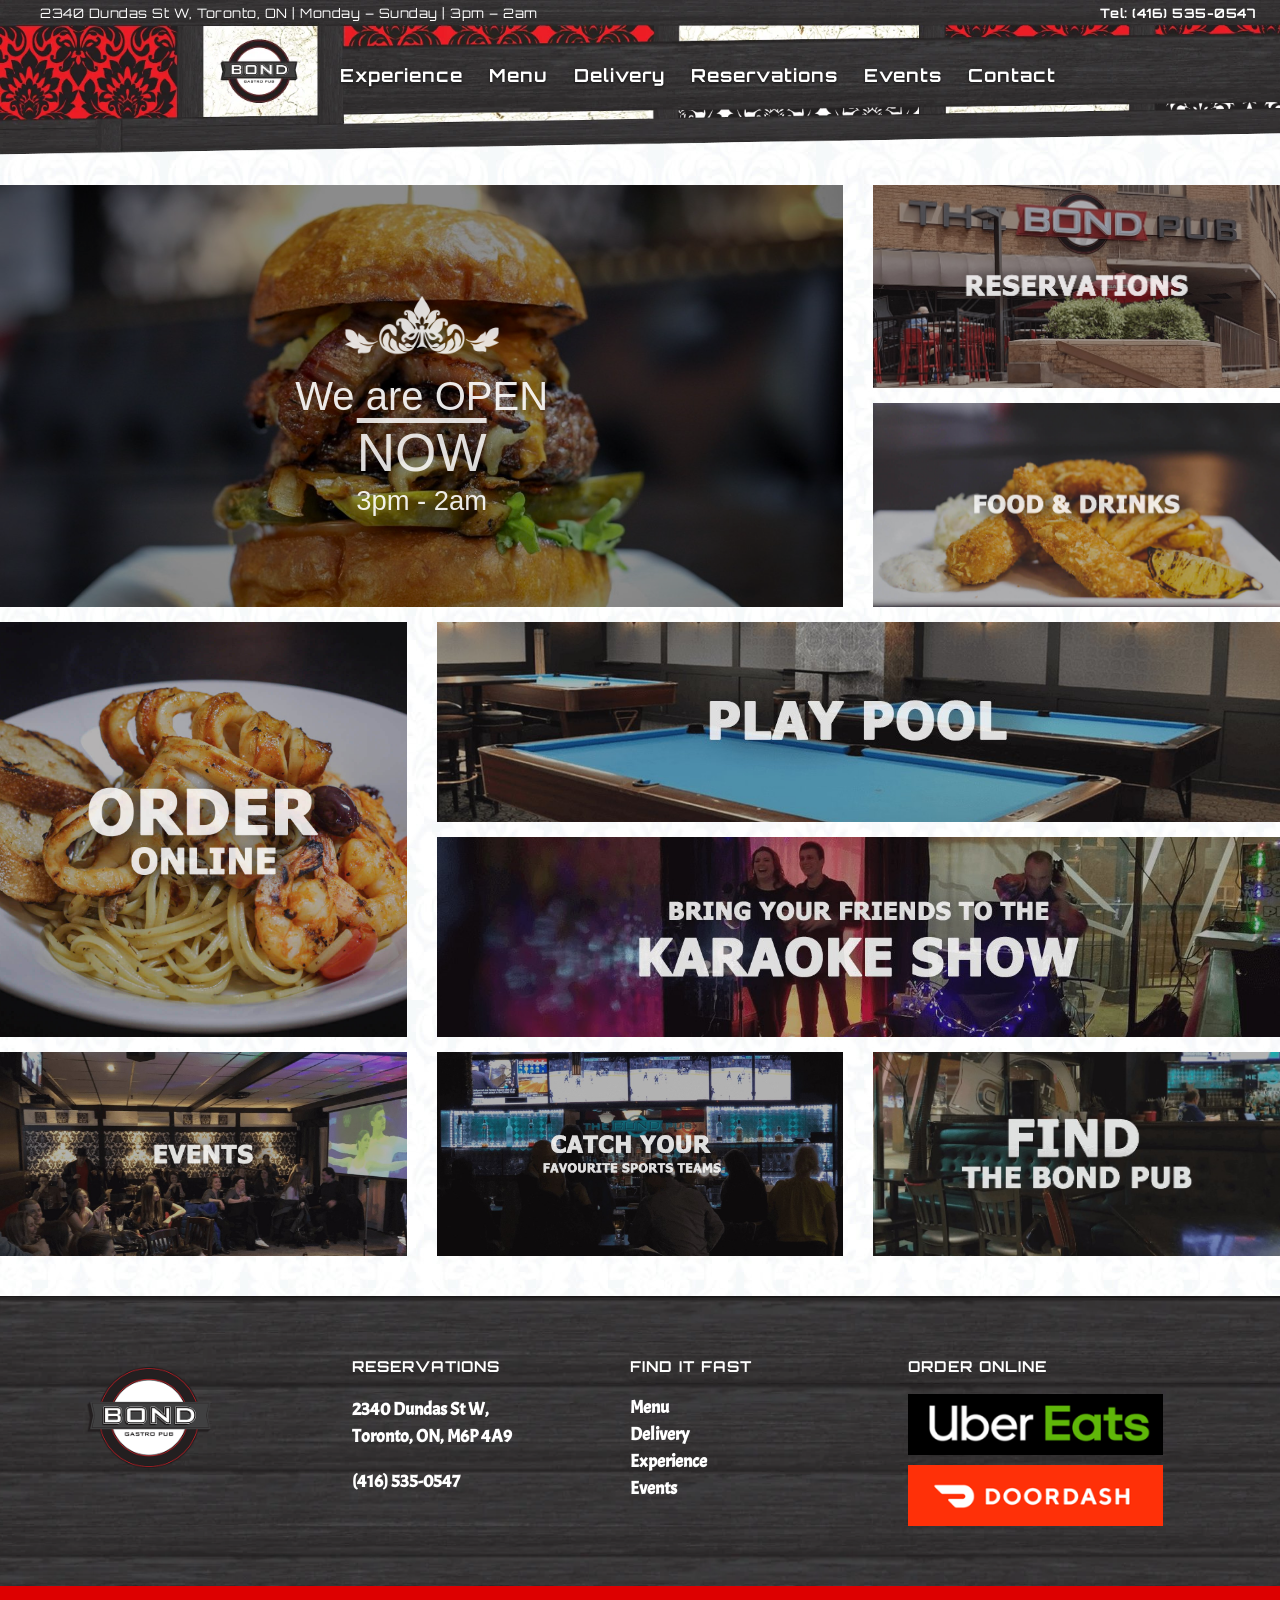
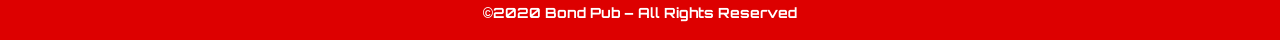
<file: index.html>
<!doctype html>
<html lang="en-US">
<head>
<meta charset="utf-8">
<meta name="viewport" content="width=device-width, initial-scale=1">
<title>Home - The BOND Pub</title>
<meta name="description" content="The BOND Pub — karaoke, pub and American restaurant at 2340 Dundas St W, Toronto. Steaks, pastas, burgers, wings, fish &amp; chips, cocktails and beer. Open Monday–Sunday, 3pm–2am.">
<link rel="icon" href="favicon.ico" sizes="any">
<link rel="icon" href="favicon.png" type="image/png">
<link rel="apple-touch-icon" href="apple-touch-icon.png">
<link rel="preconnect" href="https://fonts.googleapis.com">
<link rel="preconnect" href="https://fonts.gstatic.com" crossorigin>
<link rel="stylesheet" href="https://fonts.googleapis.com/css2?family=Acme&family=Orbitron:wght@400;700&family=Raleway:wght@400;600;700;900&family=Viga&display=swap">
<link rel="stylesheet" href="assets/site.css">
</head>
<body>
<header class="site-header">
  <div class="header-top">
    <span class="addr">2340 Dundas St W, Toronto, ON | Monday – Sunday | 3pm – 2am</span>
    <a href="tel:+14165350547"><strong>Tel: (416) 535-0547</strong></a>
  </div>
  <a class="logo" href="./"><span class="sr-only">The BOND Pub — home</span></a>
  <input type="checkbox" id="nav-toggle" class="nav-toggle" aria-label="Open menu">
  <label for="nav-toggle" class="nav-burger" aria-hidden="true"><span></span></label>
  <nav class="main-nav" aria-label="Main"><ul><li class="has-sub"><a href="experience/">Experience</a><ul class="sub"><li><a href="experience/karaoke/">Karaoke<img src="assets/img/nav-karaoke.jpg" alt="" loading="lazy" width="190" height="143"></a></li><li><a href="experience/pool/">Pool<img src="assets/img/nav-pool.jpg" alt="" loading="lazy" width="190" height="143"></a></li><li><a href="experience/sports/">Sports<img src="assets/img/nav-sports.jpg" alt="" loading="lazy" width="190" height="143"></a></li></ul></li><li><a href="menu/">Menu</a></li><li><a href="delivery/">Delivery</a></li><li><a href="reservations/">Reservations</a></li><li><a href="events/">Events</a></li><li><a href="contact/">Contact</a></li></ul></nav>
</header>
<main class="content">
<h1 class="sr-only">The BOND Pub — Karaoke · Pub · American Restaurant</h1>
<div class="home-grid">
  <div class="g-hero"><div class="hero" aria-label="Featured">
  <div class="slide">
    <img class="bg" src="assets/img/hero-burger.jpg" alt="Applewood burger" width="1536" height="1024">
    <div class="shade"></div><a class="cover" href="menu/" aria-label="See our menu"></a>
    <div class="layers">
      <img class="orn" src="assets/img/ornament-white.png" alt="" width="194" height="94">
      <p class="s-open">We are OPEN</p><p class="s-now">NOW</p><p class="s-hours">3pm - 2am</p>
    </div>
  </div>
  <div class="slide">
    <img class="bg" src="assets/img/hero-pasta.jpg" alt="Seafood pasta" width="1536" height="1024" loading="lazy">
    <div class="shade"></div><a class="cover" href="delivery/" aria-label="Delivery options"></a>
    <div class="layers">
      <img class="orn" src="assets/img/ornament-white.png" alt="" width="194" height="94">
      <p class="s-order">Order ONLINE</p>
      <div class="s-logos"><a href="https://www.ubereats.com/ca/toronto/food-delivery/the-bond-pub/iFYlKW8XT8y7KwB6lWfdxA"><img src="assets/img/ubereats.png" alt="Uber Eats" width="300" height="72"></a>
      <a href="https://www.doordash.com/store/the-bond-pub-toronto-823458/en-US"><img src="assets/img/doordash.png" alt="DoorDash" width="300" height="72"></a></div>
      <p class="s-or">OR</p>
    </div>
  </div>
  <div class="slide">
    <img class="bg" src="assets/img/hero-chicken.jpg" alt="Fried chicken with mashed potatoes" width="1536" height="1024" loading="lazy">
    <div class="shade"></div><a class="cover" href="reservations/" aria-label="Reservations"></a>
    <div class="layers">
      <img class="orn" src="assets/img/ornament-white.png" alt="" width="194" height="94">
      <p class="s-delicious">Delicious</p><p class="s-american">AMERICAN</p>
      <p class="s-lunch"><span>Lunch</span><svg viewBox="0 0 24 24" aria-hidden="true"><path d="M2 21h4V9H2v12zm20-11a2 2 0 0 0-2-2h-6.3l.95-4.57.03-.32a1.5 1.5 0 0 0-.44-1.06L13.17 1 6.59 7.59A2 2 0 0 0 6 9v10a2 2 0 0 0 2 2h9a2 2 0 0 0 1.84-1.22l3.02-7.05A2 2 0 0 0 22 12v-2z"/></svg><span>Dinner!</span></p>
      <a class="s-btn" href="reservations/">RESERVATIONS</a>
    </div>
  </div>
</div></div>
  <a class="tile" href="reservations/"><img src="assets/img/tile-reservations.jpg" alt="Reservations" width="1654" height="980"></a>
  <a class="tile" href="menu/"><img src="assets/img/tile-food-drinks.jpg" alt="Food &amp; Drinks" width="1814" height="1022"></a>
  <a class="g-sq" href="delivery/"><img src="assets/img/tile-order-online.jpg" alt="Order online" width="1920" height="1280" loading="lazy"></a>
  <a class="g-wide wide" href="experience/pool/"><img src="assets/img/tile-pool.jpg" alt="Play pool" width="1280" height="700" loading="lazy"></a>
  <a class="g-wide wide" href="experience/karaoke/"><img src="assets/img/tile-karaoke.jpg" alt="Bring your friends to the Karaoke Show" width="1280" height="640" loading="lazy"></a>
  <a class="tile" href="events/"><img src="assets/img/tile-events.jpg" alt="Events" width="1280" height="700" loading="lazy"></a>
  <a class="tile" href="experience/sports/"><img src="assets/img/tile-sports.jpg" alt="Catch your favourite sports teams" width="1418" height="955" loading="lazy"></a>
  <a class="tile" href="contact/"><img src="assets/img/tile-find-us.jpg" alt="Find the BOND Pub" width="869" height="775" loading="lazy"></a>
</div>
</main>
<footer class="site-footer">
  <div class="footer-cols">
    <div class="footer-logo"><a href="contact/"><img src="assets/img/logo.png" alt="The BOND Pub" width="150" height="124" loading="lazy"></a></div>
    <div>
      <h5>Reservations</h5>
      <p><a href="https://goo.gl/maps/HeF93vJWnjcReLVdA">2340 Dundas St W,<br>Toronto, ON, M6P 4A9</a></p>
      <p><a href="tel:+14165350547">(416) 535-0547</a></p>
    </div>
    <div>
      <h5>Find it Fast</h5>
      <ul><li><a href="menu/">Menu</a></li><li><a href="delivery/">Delivery</a></li>
      <li><a href="experience/">Experience</a></li><li><a href="events/">Events</a></li></ul>
    </div>
    <div class="order-logos">
      <h5>Order Online</h5>
      <a href="https://www.ubereats.com/ca/toronto/food-delivery/the-bond-pub/iFYlKW8XT8y7KwB6lWfdxA"><img src="assets/img/ubereats.png" alt="Order on Uber Eats" width="255" height="61" loading="lazy"></a>
      <a href="https://www.doordash.com/store/the-bond-pub-toronto-823458/en-US"><img src="assets/img/doordash.png" alt="Order on DoorDash" width="255" height="61" loading="lazy"></a>
    </div>
  </div>
  <div class="footer-bottom">©2020 Bond Pub – All Rights Reserved</div>
</footer>
</body>
</html>
</file>
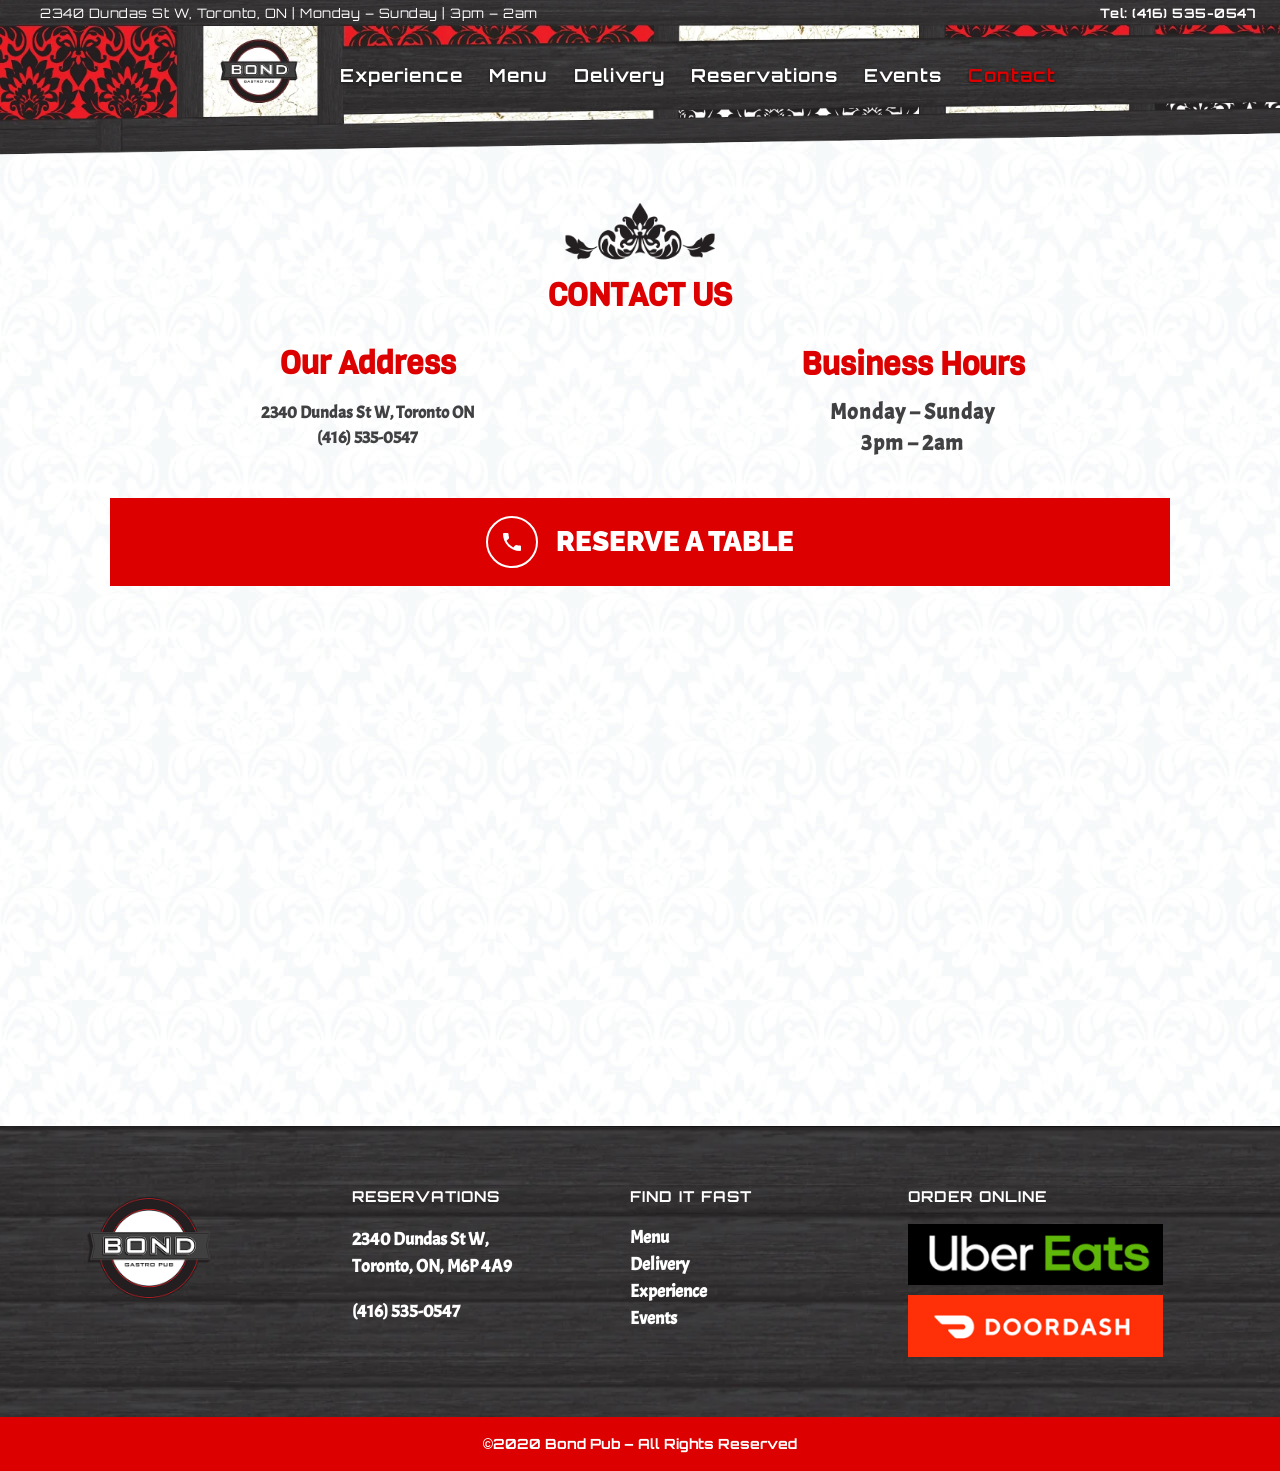
<file: contact/index.html>
<!doctype html>
<html lang="en-US">
<head>
<meta charset="utf-8">
<meta name="viewport" content="width=device-width, initial-scale=1">
<title>Contact - The BOND Pub</title>
<meta name="description" content="The BOND Pub — karaoke, pub and American restaurant at 2340 Dundas St W, Toronto. Steaks, pastas, burgers, wings, fish &amp; chips, cocktails and beer. Open Monday–Sunday, 3pm–2am.">
<link rel="icon" href="../favicon.ico" sizes="any">
<link rel="icon" href="../favicon.png" type="image/png">
<link rel="apple-touch-icon" href="../apple-touch-icon.png">
<link rel="preconnect" href="https://fonts.googleapis.com">
<link rel="preconnect" href="https://fonts.gstatic.com" crossorigin>
<link rel="stylesheet" href="https://fonts.googleapis.com/css2?family=Acme&family=Orbitron:wght@400;700&family=Raleway:wght@400;600;700;900&family=Viga&display=swap">
<link rel="stylesheet" href="../assets/site.css">
</head>
<body>
<header class="site-header">
  <div class="header-top">
    <span class="addr">2340 Dundas St W, Toronto, ON | Monday – Sunday | 3pm – 2am</span>
    <a href="tel:+14165350547"><strong>Tel: (416) 535-0547</strong></a>
  </div>
  <a class="logo" href="../"><span class="sr-only">The BOND Pub — home</span></a>
  <input type="checkbox" id="nav-toggle" class="nav-toggle" aria-label="Open menu">
  <label for="nav-toggle" class="nav-burger" aria-hidden="true"><span></span></label>
  <nav class="main-nav" aria-label="Main"><ul><li class="has-sub"><a href="../experience/">Experience</a><ul class="sub"><li><a href="../experience/karaoke/">Karaoke<img src="../assets/img/nav-karaoke.jpg" alt="" loading="lazy" width="190" height="143"></a></li><li><a href="../experience/pool/">Pool<img src="../assets/img/nav-pool.jpg" alt="" loading="lazy" width="190" height="143"></a></li><li><a href="../experience/sports/">Sports<img src="../assets/img/nav-sports.jpg" alt="" loading="lazy" width="190" height="143"></a></li></ul></li><li><a href="../menu/">Menu</a></li><li><a href="../delivery/">Delivery</a></li><li><a href="../reservations/">Reservations</a></li><li><a href="../events/">Events</a></li><li><a href="../contact/" aria-current="page">Contact</a></li></ul></nav>
</header>
<main class="content">
<div class="page-title"><img src="../assets/img/ornament-dark.png" alt="" width="194" height="94"><h1>Contact Us</h1></div>
<div class="wrap center">
  <div class="cols">
    <div><h1>Our Address</h1><p class="lead"><a href="https://goo.gl/maps/HeF93vJWnjcReLVdA" style="color:inherit">2340 Dundas St W, Toronto ON</a><br><a href="tel:+14165350547" style="color:inherit">(416) 535-0547</a></p></div>
    <div><h1>Business Hours</h1><h3>Monday – Sunday<br>3pm – 2am</h3></div>
  </div>
  <a class="cta" href="tel:+14165350547" style="--h:60px"><span class="ico"><svg viewBox="0 0 24 24" aria-hidden="true"><path d="M6.6 10.8a15.1 15.1 0 0 0 6.6 6.6l2.2-2.2a1 1 0 0 1 1-.25 11.4 11.4 0 0 0 3.6.57 1 1 0 0 1 1 1V20a1 1 0 0 1-1 1A17 17 0 0 1 3 4a1 1 0 0 1 1-1h3.5a1 1 0 0 1 1 1c0 1.25.2 2.45.57 3.57a1 1 0 0 1-.25 1z"/></svg></span><span>Reserve a table</span></a>
</div>
<iframe class="map" src="https://www.google.com/maps/embed?pb=!1m18!1m12!1m3!1d2886.579291769002!2d-79.45439638447066!3d43.65692066020814!2m3!1f0!2f0!3f0!3m2!1i1024!2i768!4f13.1!3m3!1m2!1s0x882b34399498edc1%3A0x3bab877708d3cc7d!2s2340%20Dundas%20St%20W%2C%20Toronto%2C%20ON%20M6P%204A9!5e0!3m2!1sen!2sca!4v1589426509134!5m2!1sen!2sca" title="Map: 2340 Dundas St W, Toronto" loading="lazy" referrerpolicy="no-referrer-when-downgrade" allowfullscreen></iframe>

</main>
<footer class="site-footer">
  <div class="footer-cols">
    <div class="footer-logo"><a href="../contact/"><img src="../assets/img/logo.png" alt="The BOND Pub" width="150" height="124" loading="lazy"></a></div>
    <div>
      <h5>Reservations</h5>
      <p><a href="https://goo.gl/maps/HeF93vJWnjcReLVdA">2340 Dundas St W,<br>Toronto, ON, M6P 4A9</a></p>
      <p><a href="tel:+14165350547">(416) 535-0547</a></p>
    </div>
    <div>
      <h5>Find it Fast</h5>
      <ul><li><a href="../menu/">Menu</a></li><li><a href="../delivery/">Delivery</a></li>
      <li><a href="../experience/">Experience</a></li><li><a href="../events/">Events</a></li></ul>
    </div>
    <div class="order-logos">
      <h5>Order Online</h5>
      <a href="https://www.ubereats.com/ca/toronto/food-delivery/the-bond-pub/iFYlKW8XT8y7KwB6lWfdxA"><img src="../assets/img/ubereats.png" alt="Order on Uber Eats" width="255" height="61" loading="lazy"></a>
      <a href="https://www.doordash.com/store/the-bond-pub-toronto-823458/en-US"><img src="../assets/img/doordash.png" alt="Order on DoorDash" width="255" height="61" loading="lazy"></a>
    </div>
  </div>
  <div class="footer-bottom">©2020 Bond Pub – All Rights Reserved</div>
</footer>
</body>
</html>
</file>
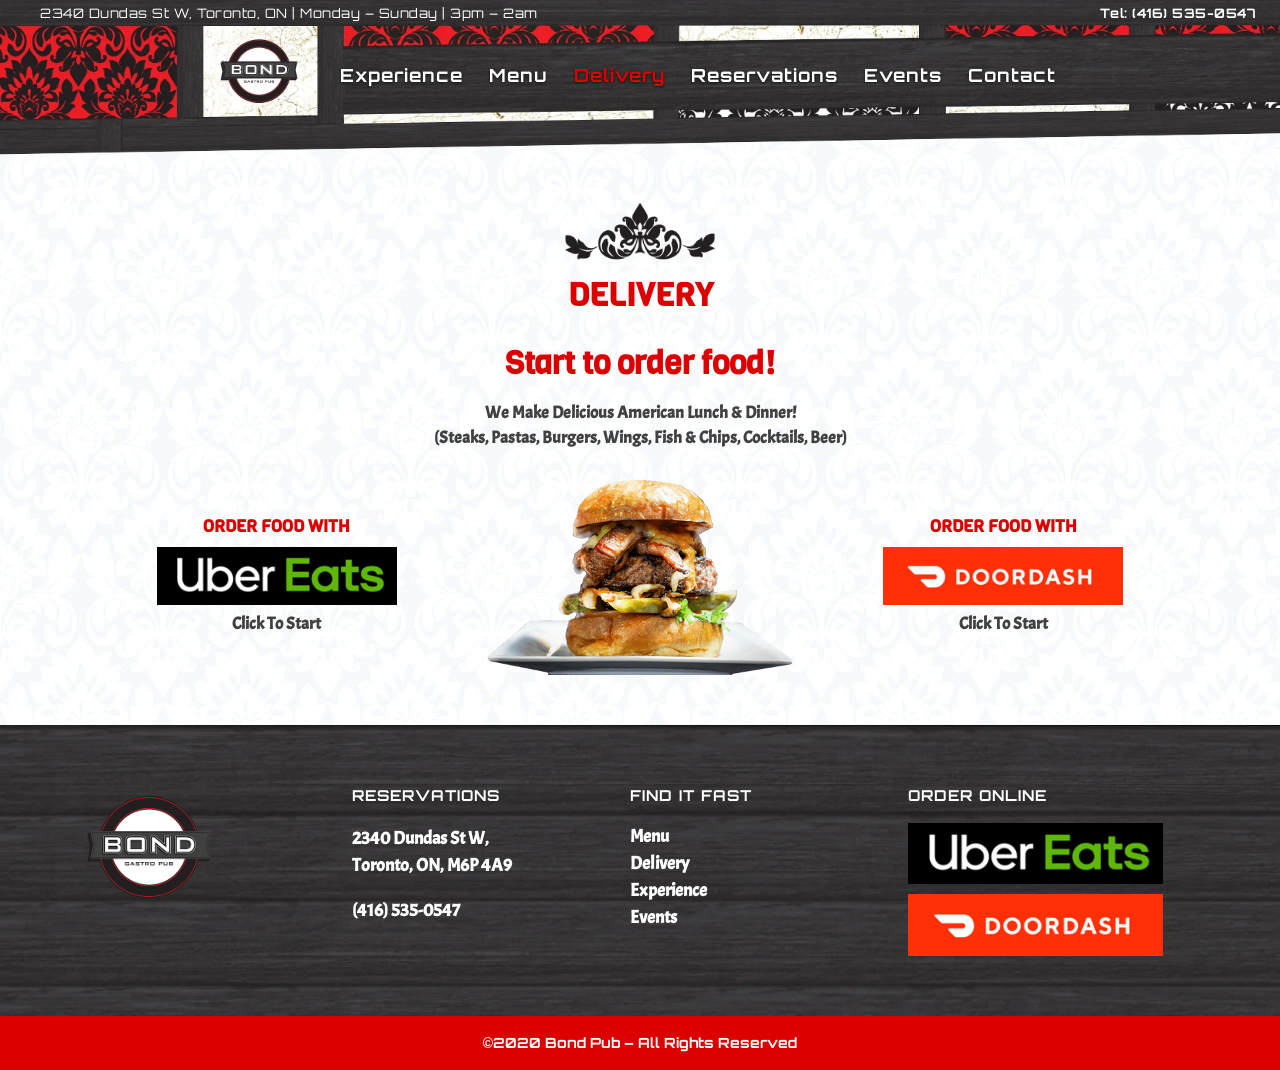
<file: delivery/index.html>
<!doctype html>
<html lang="en-US">
<head>
<meta charset="utf-8">
<meta name="viewport" content="width=device-width, initial-scale=1">
<title>Delivery - The BOND Pub</title>
<meta name="description" content="The BOND Pub — karaoke, pub and American restaurant at 2340 Dundas St W, Toronto. Steaks, pastas, burgers, wings, fish &amp; chips, cocktails and beer. Open Monday–Sunday, 3pm–2am.">
<link rel="icon" href="../favicon.ico" sizes="any">
<link rel="icon" href="../favicon.png" type="image/png">
<link rel="apple-touch-icon" href="../apple-touch-icon.png">
<link rel="preconnect" href="https://fonts.googleapis.com">
<link rel="preconnect" href="https://fonts.gstatic.com" crossorigin>
<link rel="stylesheet" href="https://fonts.googleapis.com/css2?family=Acme&family=Orbitron:wght@400;700&family=Raleway:wght@400;600;700;900&family=Viga&display=swap">
<link rel="stylesheet" href="../assets/site.css">
</head>
<body>
<header class="site-header">
  <div class="header-top">
    <span class="addr">2340 Dundas St W, Toronto, ON | Monday – Sunday | 3pm – 2am</span>
    <a href="tel:+14165350547"><strong>Tel: (416) 535-0547</strong></a>
  </div>
  <a class="logo" href="../"><span class="sr-only">The BOND Pub — home</span></a>
  <input type="checkbox" id="nav-toggle" class="nav-toggle" aria-label="Open menu">
  <label for="nav-toggle" class="nav-burger" aria-hidden="true"><span></span></label>
  <nav class="main-nav" aria-label="Main"><ul><li class="has-sub"><a href="../experience/">Experience</a><ul class="sub"><li><a href="../experience/karaoke/">Karaoke<img src="../assets/img/nav-karaoke.jpg" alt="" loading="lazy" width="190" height="143"></a></li><li><a href="../experience/pool/">Pool<img src="../assets/img/nav-pool.jpg" alt="" loading="lazy" width="190" height="143"></a></li><li><a href="../experience/sports/">Sports<img src="../assets/img/nav-sports.jpg" alt="" loading="lazy" width="190" height="143"></a></li></ul></li><li><a href="../menu/">Menu</a></li><li><a href="../delivery/" aria-current="page">Delivery</a></li><li><a href="../reservations/">Reservations</a></li><li><a href="../events/">Events</a></li><li><a href="../contact/">Contact</a></li></ul></nav>
</header>
<main class="content">
<div class="page-title"><img src="../assets/img/ornament-dark.png" alt="" width="194" height="94"><h1>Delivery</h1></div>
<div class="wrap center">
  <h1>Start to order food!</h1>
  <p class="lead">We Make Delicious American Lunch &amp; Dinner!<br>(Steaks, Pastas, Burgers, Wings, Fish &amp; Chips, Cocktails, Beer)</p>
  <div class="cols c3" style="margin-top:24px">
    <div class="order-col"><div class="kicker">Order food with</div>
      <a href="https://www.ubereats.com/ca/toronto/food-delivery/the-bond-pub/iFYlKW8XT8y7KwB6lWfdxA"><img src="../assets/img/ubereats.png" alt="Uber Eats" width="300" height="72"></a>
      <a class="start" href="https://www.ubereats.com/ca/toronto/food-delivery/the-bond-pub/iFYlKW8XT8y7KwB6lWfdxA">Click to start</a></div>
    <img src="../assets/img/delivery-burger.png" alt="Burger" width="500" height="300">
    <div class="order-col"><div class="kicker">Order food with</div>
      <a href="https://www.doordash.com/store/the-bond-pub-toronto-823458/en-US"><img src="../assets/img/doordash.png" alt="DoorDash" width="300" height="72"></a>
      <a class="start" href="https://www.doordash.com/store/the-bond-pub-toronto-823458/en-US">Click to start</a></div>
  </div>
</div>
</main>
<footer class="site-footer">
  <div class="footer-cols">
    <div class="footer-logo"><a href="../contact/"><img src="../assets/img/logo.png" alt="The BOND Pub" width="150" height="124" loading="lazy"></a></div>
    <div>
      <h5>Reservations</h5>
      <p><a href="https://goo.gl/maps/HeF93vJWnjcReLVdA">2340 Dundas St W,<br>Toronto, ON, M6P 4A9</a></p>
      <p><a href="tel:+14165350547">(416) 535-0547</a></p>
    </div>
    <div>
      <h5>Find it Fast</h5>
      <ul><li><a href="../menu/">Menu</a></li><li><a href="../delivery/">Delivery</a></li>
      <li><a href="../experience/">Experience</a></li><li><a href="../events/">Events</a></li></ul>
    </div>
    <div class="order-logos">
      <h5>Order Online</h5>
      <a href="https://www.ubereats.com/ca/toronto/food-delivery/the-bond-pub/iFYlKW8XT8y7KwB6lWfdxA"><img src="../assets/img/ubereats.png" alt="Order on Uber Eats" width="255" height="61" loading="lazy"></a>
      <a href="https://www.doordash.com/store/the-bond-pub-toronto-823458/en-US"><img src="../assets/img/doordash.png" alt="Order on DoorDash" width="255" height="61" loading="lazy"></a>
    </div>
  </div>
  <div class="footer-bottom">©2020 Bond Pub – All Rights Reserved</div>
</footer>
</body>
</html>
</file>
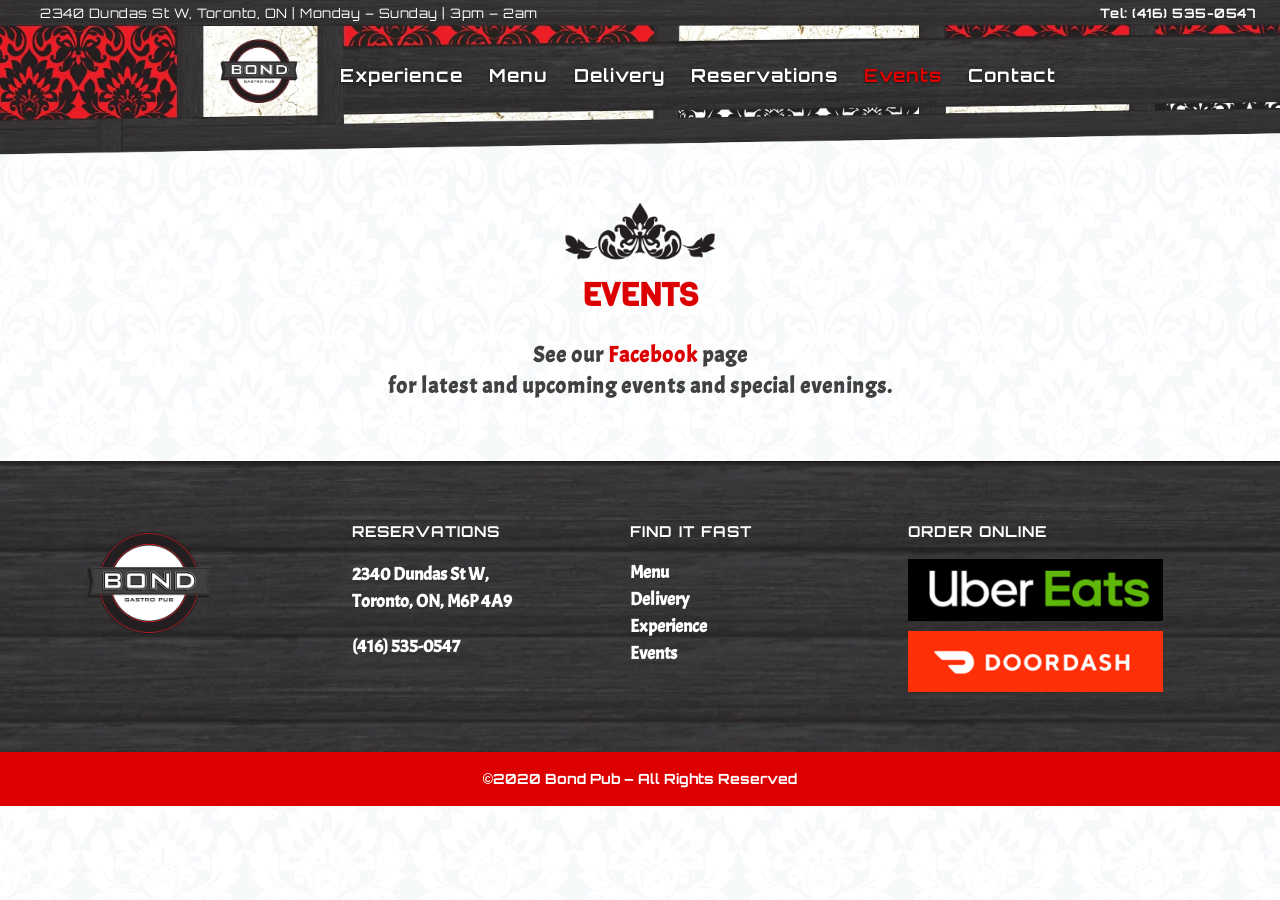
<file: events/index.html>
<!doctype html>
<html lang="en-US">
<head>
<meta charset="utf-8">
<meta name="viewport" content="width=device-width, initial-scale=1">
<title>Events - The BOND Pub</title>
<meta name="description" content="The BOND Pub — karaoke, pub and American restaurant at 2340 Dundas St W, Toronto. Steaks, pastas, burgers, wings, fish &amp; chips, cocktails and beer. Open Monday–Sunday, 3pm–2am.">
<link rel="icon" href="../favicon.ico" sizes="any">
<link rel="icon" href="../favicon.png" type="image/png">
<link rel="apple-touch-icon" href="../apple-touch-icon.png">
<link rel="preconnect" href="https://fonts.googleapis.com">
<link rel="preconnect" href="https://fonts.gstatic.com" crossorigin>
<link rel="stylesheet" href="https://fonts.googleapis.com/css2?family=Acme&family=Orbitron:wght@400;700&family=Raleway:wght@400;600;700;900&family=Viga&display=swap">
<link rel="stylesheet" href="../assets/site.css">
</head>
<body>
<header class="site-header">
  <div class="header-top">
    <span class="addr">2340 Dundas St W, Toronto, ON | Monday – Sunday | 3pm – 2am</span>
    <a href="tel:+14165350547"><strong>Tel: (416) 535-0547</strong></a>
  </div>
  <a class="logo" href="../"><span class="sr-only">The BOND Pub — home</span></a>
  <input type="checkbox" id="nav-toggle" class="nav-toggle" aria-label="Open menu">
  <label for="nav-toggle" class="nav-burger" aria-hidden="true"><span></span></label>
  <nav class="main-nav" aria-label="Main"><ul><li class="has-sub"><a href="../experience/">Experience</a><ul class="sub"><li><a href="../experience/karaoke/">Karaoke<img src="../assets/img/nav-karaoke.jpg" alt="" loading="lazy" width="190" height="143"></a></li><li><a href="../experience/pool/">Pool<img src="../assets/img/nav-pool.jpg" alt="" loading="lazy" width="190" height="143"></a></li><li><a href="../experience/sports/">Sports<img src="../assets/img/nav-sports.jpg" alt="" loading="lazy" width="190" height="143"></a></li></ul></li><li><a href="../menu/">Menu</a></li><li><a href="../delivery/">Delivery</a></li><li><a href="../reservations/">Reservations</a></li><li><a href="../events/" aria-current="page">Events</a></li><li><a href="../contact/">Contact</a></li></ul></nav>
</header>
<main class="content">
<div class="page-title"><img src="../assets/img/ornament-dark.png" alt="" width="194" height="94"><h1>Events</h1></div>
<div class="wrap center">
  <h3>See our <a href="https://www.facebook.com/The-BOND-Pub-American-Karaoke-100100128233666/">Facebook</a> page<br>for latest and upcoming events and special evenings.</h3>
</div>
</main>
<footer class="site-footer">
  <div class="footer-cols">
    <div class="footer-logo"><a href="../contact/"><img src="../assets/img/logo.png" alt="The BOND Pub" width="150" height="124" loading="lazy"></a></div>
    <div>
      <h5>Reservations</h5>
      <p><a href="https://goo.gl/maps/HeF93vJWnjcReLVdA">2340 Dundas St W,<br>Toronto, ON, M6P 4A9</a></p>
      <p><a href="tel:+14165350547">(416) 535-0547</a></p>
    </div>
    <div>
      <h5>Find it Fast</h5>
      <ul><li><a href="../menu/">Menu</a></li><li><a href="../delivery/">Delivery</a></li>
      <li><a href="../experience/">Experience</a></li><li><a href="../events/">Events</a></li></ul>
    </div>
    <div class="order-logos">
      <h5>Order Online</h5>
      <a href="https://www.ubereats.com/ca/toronto/food-delivery/the-bond-pub/iFYlKW8XT8y7KwB6lWfdxA"><img src="../assets/img/ubereats.png" alt="Order on Uber Eats" width="255" height="61" loading="lazy"></a>
      <a href="https://www.doordash.com/store/the-bond-pub-toronto-823458/en-US"><img src="../assets/img/doordash.png" alt="Order on DoorDash" width="255" height="61" loading="lazy"></a>
    </div>
  </div>
  <div class="footer-bottom">©2020 Bond Pub – All Rights Reserved</div>
</footer>
</body>
</html>
</file>
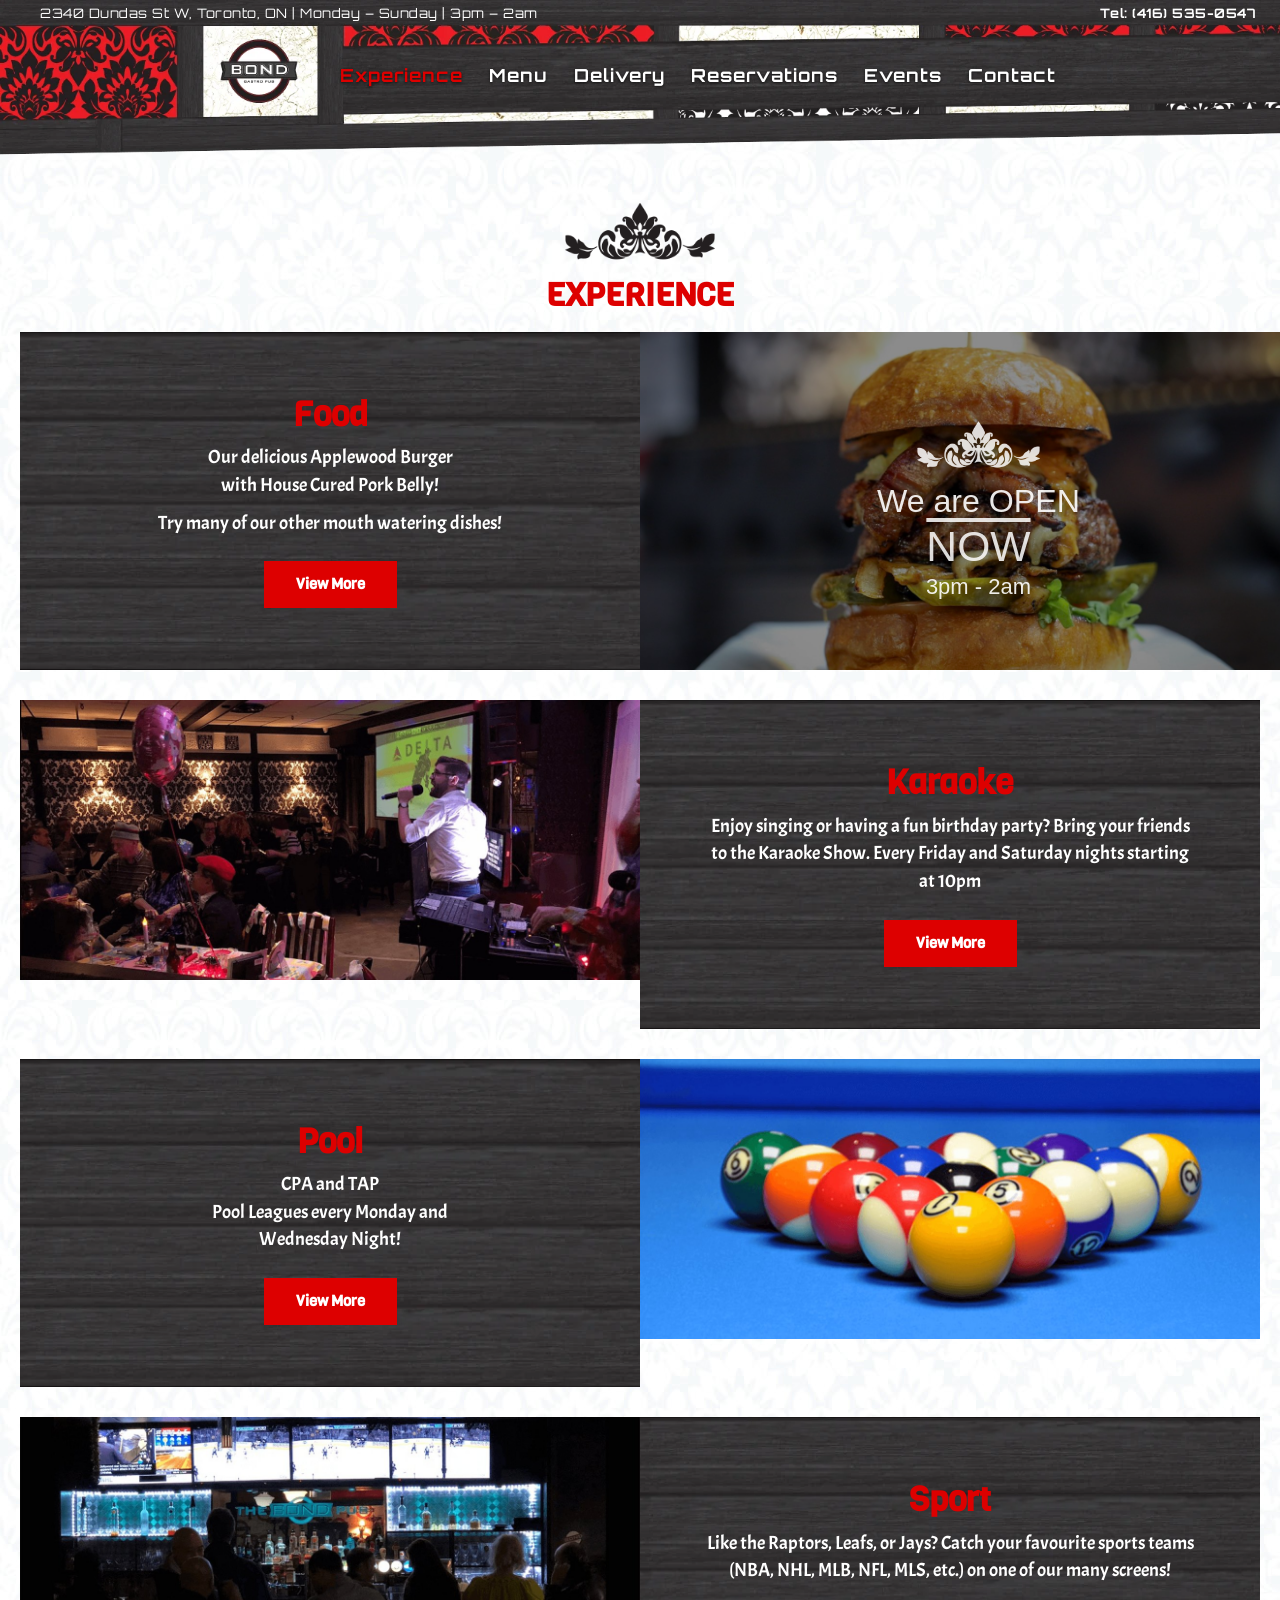
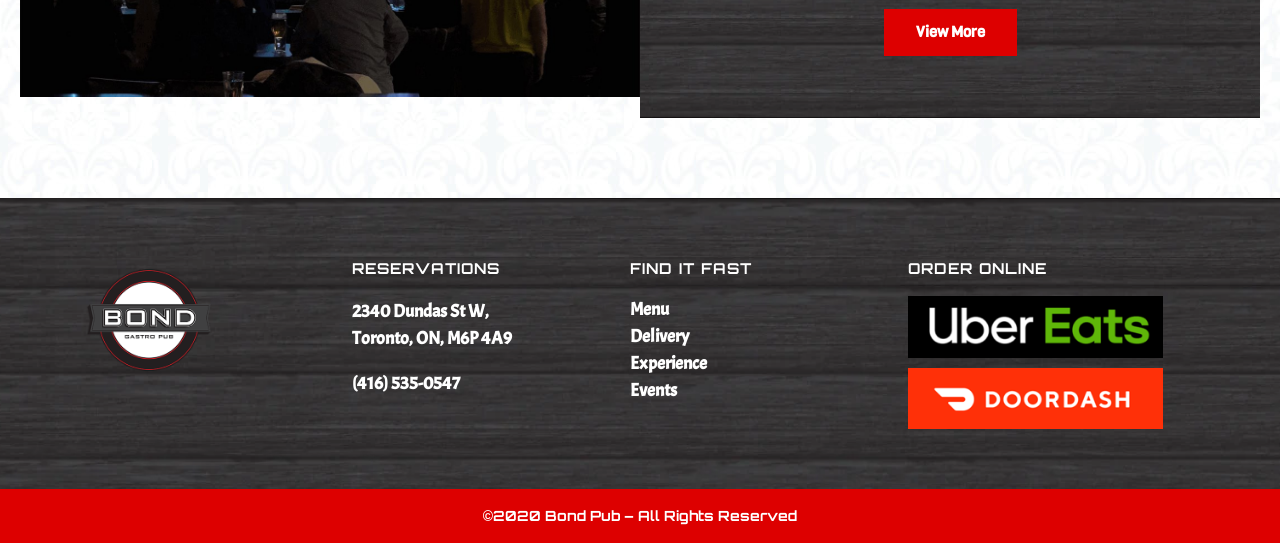
<file: experience/index.html>
<!doctype html>
<html lang="en-US">
<head>
<meta charset="utf-8">
<meta name="viewport" content="width=device-width, initial-scale=1">
<title>Experience - The BOND Pub</title>
<meta name="description" content="The BOND Pub — karaoke, pub and American restaurant at 2340 Dundas St W, Toronto. Steaks, pastas, burgers, wings, fish &amp; chips, cocktails and beer. Open Monday–Sunday, 3pm–2am.">
<link rel="icon" href="../favicon.ico" sizes="any">
<link rel="icon" href="../favicon.png" type="image/png">
<link rel="apple-touch-icon" href="../apple-touch-icon.png">
<link rel="preconnect" href="https://fonts.googleapis.com">
<link rel="preconnect" href="https://fonts.gstatic.com" crossorigin>
<link rel="stylesheet" href="https://fonts.googleapis.com/css2?family=Acme&family=Orbitron:wght@400;700&family=Raleway:wght@400;600;700;900&family=Viga&display=swap">
<link rel="stylesheet" href="../assets/site.css">
</head>
<body>
<header class="site-header">
  <div class="header-top">
    <span class="addr">2340 Dundas St W, Toronto, ON | Monday – Sunday | 3pm – 2am</span>
    <a href="tel:+14165350547"><strong>Tel: (416) 535-0547</strong></a>
  </div>
  <a class="logo" href="../"><span class="sr-only">The BOND Pub — home</span></a>
  <input type="checkbox" id="nav-toggle" class="nav-toggle" aria-label="Open menu">
  <label for="nav-toggle" class="nav-burger" aria-hidden="true"><span></span></label>
  <nav class="main-nav" aria-label="Main"><ul><li class="has-sub"><a href="../experience/" aria-current="page">Experience</a><ul class="sub"><li><a href="../experience/karaoke/">Karaoke<img src="../assets/img/nav-karaoke.jpg" alt="" loading="lazy" width="190" height="143"></a></li><li><a href="../experience/pool/">Pool<img src="../assets/img/nav-pool.jpg" alt="" loading="lazy" width="190" height="143"></a></li><li><a href="../experience/sports/">Sports<img src="../assets/img/nav-sports.jpg" alt="" loading="lazy" width="190" height="143"></a></li></ul></li><li><a href="../menu/">Menu</a></li><li><a href="../delivery/">Delivery</a></li><li><a href="../reservations/">Reservations</a></li><li><a href="../events/">Events</a></li><li><a href="../contact/">Contact</a></li></ul></nav>
</header>
<main class="content">
<div class="page-title"><img src="../assets/img/ornament-dark.png" alt="" width="194" height="94"><h1>Experience</h1></div>
<div class="wrap wide">
  <div class="xp-row"><div class="xp-card"><h2>Food</h2><p>Our delicious Applewood Burger<br>with House Cured Pork Belly!</p><p>Try many of our other mouth watering dishes!</p><a class="btn" href="../menu/">View More</a></div><div class="hero" aria-label="Featured">
  <div class="slide">
    <img class="bg" src="../assets/img/hero-burger.jpg" alt="Applewood burger" width="1536" height="1024">
    <div class="shade"></div><a class="cover" href="../menu/" aria-label="See our menu"></a>
    <div class="layers">
      <img class="orn" src="../assets/img/ornament-white.png" alt="" width="194" height="94">
      <p class="s-open">We are OPEN</p><p class="s-now">NOW</p><p class="s-hours">3pm - 2am</p>
    </div>
  </div>
  <div class="slide">
    <img class="bg" src="../assets/img/hero-pasta.jpg" alt="Seafood pasta" width="1536" height="1024" loading="lazy">
    <div class="shade"></div><a class="cover" href="../delivery/" aria-label="Delivery options"></a>
    <div class="layers">
      <img class="orn" src="../assets/img/ornament-white.png" alt="" width="194" height="94">
      <p class="s-order">Order ONLINE</p>
      <div class="s-logos"><a href="https://www.ubereats.com/ca/toronto/food-delivery/the-bond-pub/iFYlKW8XT8y7KwB6lWfdxA"><img src="../assets/img/ubereats.png" alt="Uber Eats" width="300" height="72"></a>
      <a href="https://www.doordash.com/store/the-bond-pub-toronto-823458/en-US"><img src="../assets/img/doordash.png" alt="DoorDash" width="300" height="72"></a></div>
      <p class="s-or">OR</p>
    </div>
  </div>
  <div class="slide">
    <img class="bg" src="../assets/img/hero-chicken.jpg" alt="Fried chicken with mashed potatoes" width="1536" height="1024" loading="lazy">
    <div class="shade"></div><a class="cover" href="../reservations/" aria-label="Reservations"></a>
    <div class="layers">
      <img class="orn" src="../assets/img/ornament-white.png" alt="" width="194" height="94">
      <p class="s-delicious">Delicious</p><p class="s-american">AMERICAN</p>
      <p class="s-lunch"><span>Lunch</span><svg viewBox="0 0 24 24" aria-hidden="true"><path d="M2 21h4V9H2v12zm20-11a2 2 0 0 0-2-2h-6.3l.95-4.57.03-.32a1.5 1.5 0 0 0-.44-1.06L13.17 1 6.59 7.59A2 2 0 0 0 6 9v10a2 2 0 0 0 2 2h9a2 2 0 0 0 1.84-1.22l3.02-7.05A2 2 0 0 0 22 12v-2z"/></svg><span>Dinner!</span></p>
      <a class="s-btn" href="../reservations/">RESERVATIONS</a>
    </div>
  </div>
</div></div>
  <div class="xp-row flip"><a href="../experience/karaoke/"><div class="fade " style="--dur:10.0s"><img src="../assets/img/karaoke-1.jpg" alt="" loading="lazy" width="1280" height="700" style="animation-delay:0.0s"><img src="../assets/img/karaoke-2.jpg" alt="" loading="lazy" width="1280" height="700" style="animation-delay:2.5s"><img src="../assets/img/karaoke-3.jpg" alt="" loading="lazy" width="1280" height="700" style="animation-delay:5.0s"><img src="../assets/img/karaoke-4.jpg" alt="" loading="lazy" width="1280" height="700" style="animation-delay:7.5s"></div></a><div class="xp-card"><h2>Karaoke</h2><p>Enjoy singing or having a fun birthday party? Bring your friends to the Karaoke Show. Every Friday and Saturday nights starting at 10pm</p><a class="btn" href="../experience/karaoke/">View More</a></div></div>
  <div class="xp-row"><div class="xp-card"><h2>Pool</h2><p>CPA and TAP<br>Pool Leagues every Monday and<br>Wednesday Night!</p><a class="btn" href="../experience/pool/">View More</a></div><a href="../experience/pool/"><div class="fade " style="--dur:10.0s"><img src="../assets/img/pool-1.jpg" alt="" loading="lazy" width="1280" height="700" style="animation-delay:0.0s"><img src="../assets/img/pool-2.webp" alt="" loading="lazy" width="1280" height="700" style="animation-delay:2.5s"><img src="../assets/img/pool-3.jpg" alt="" loading="lazy" width="1280" height="700" style="animation-delay:5.0s"><img src="../assets/img/pool-4.jpg" alt="" loading="lazy" width="1280" height="700" style="animation-delay:7.5s"></div></a></div>
  <div class="xp-row flip"><a href="../experience/sports/"><div class="fade " style="--dur:10.0s"><img src="../assets/img/sports-1.jpg" alt="" loading="lazy" width="1280" height="700" style="animation-delay:0.0s"><img src="../assets/img/sports-2.jpg" alt="" loading="lazy" width="1280" height="700" style="animation-delay:2.5s"><img src="../assets/img/sports-3.jpg" alt="" loading="lazy" width="1280" height="700" style="animation-delay:5.0s"><img src="../assets/img/sports-4.webp" alt="" loading="lazy" width="1280" height="700" style="animation-delay:7.5s"></div></a><div class="xp-card"><h2>Sport</h2><p>Like the Raptors, Leafs, or Jays? Catch your favourite sports teams (NBA, NHL, MLB, NFL, MLS, etc.) on one of our many screens!</p><a class="btn" href="../experience/sports/">View More</a></div></div>
</div>
</main>
<footer class="site-footer">
  <div class="footer-cols">
    <div class="footer-logo"><a href="../contact/"><img src="../assets/img/logo.png" alt="The BOND Pub" width="150" height="124" loading="lazy"></a></div>
    <div>
      <h5>Reservations</h5>
      <p><a href="https://goo.gl/maps/HeF93vJWnjcReLVdA">2340 Dundas St W,<br>Toronto, ON, M6P 4A9</a></p>
      <p><a href="tel:+14165350547">(416) 535-0547</a></p>
    </div>
    <div>
      <h5>Find it Fast</h5>
      <ul><li><a href="../menu/">Menu</a></li><li><a href="../delivery/">Delivery</a></li>
      <li><a href="../experience/">Experience</a></li><li><a href="../events/">Events</a></li></ul>
    </div>
    <div class="order-logos">
      <h5>Order Online</h5>
      <a href="https://www.ubereats.com/ca/toronto/food-delivery/the-bond-pub/iFYlKW8XT8y7KwB6lWfdxA"><img src="../assets/img/ubereats.png" alt="Order on Uber Eats" width="255" height="61" loading="lazy"></a>
      <a href="https://www.doordash.com/store/the-bond-pub-toronto-823458/en-US"><img src="../assets/img/doordash.png" alt="Order on DoorDash" width="255" height="61" loading="lazy"></a>
    </div>
  </div>
  <div class="footer-bottom">©2020 Bond Pub – All Rights Reserved</div>
</footer>
</body>
</html>
</file>
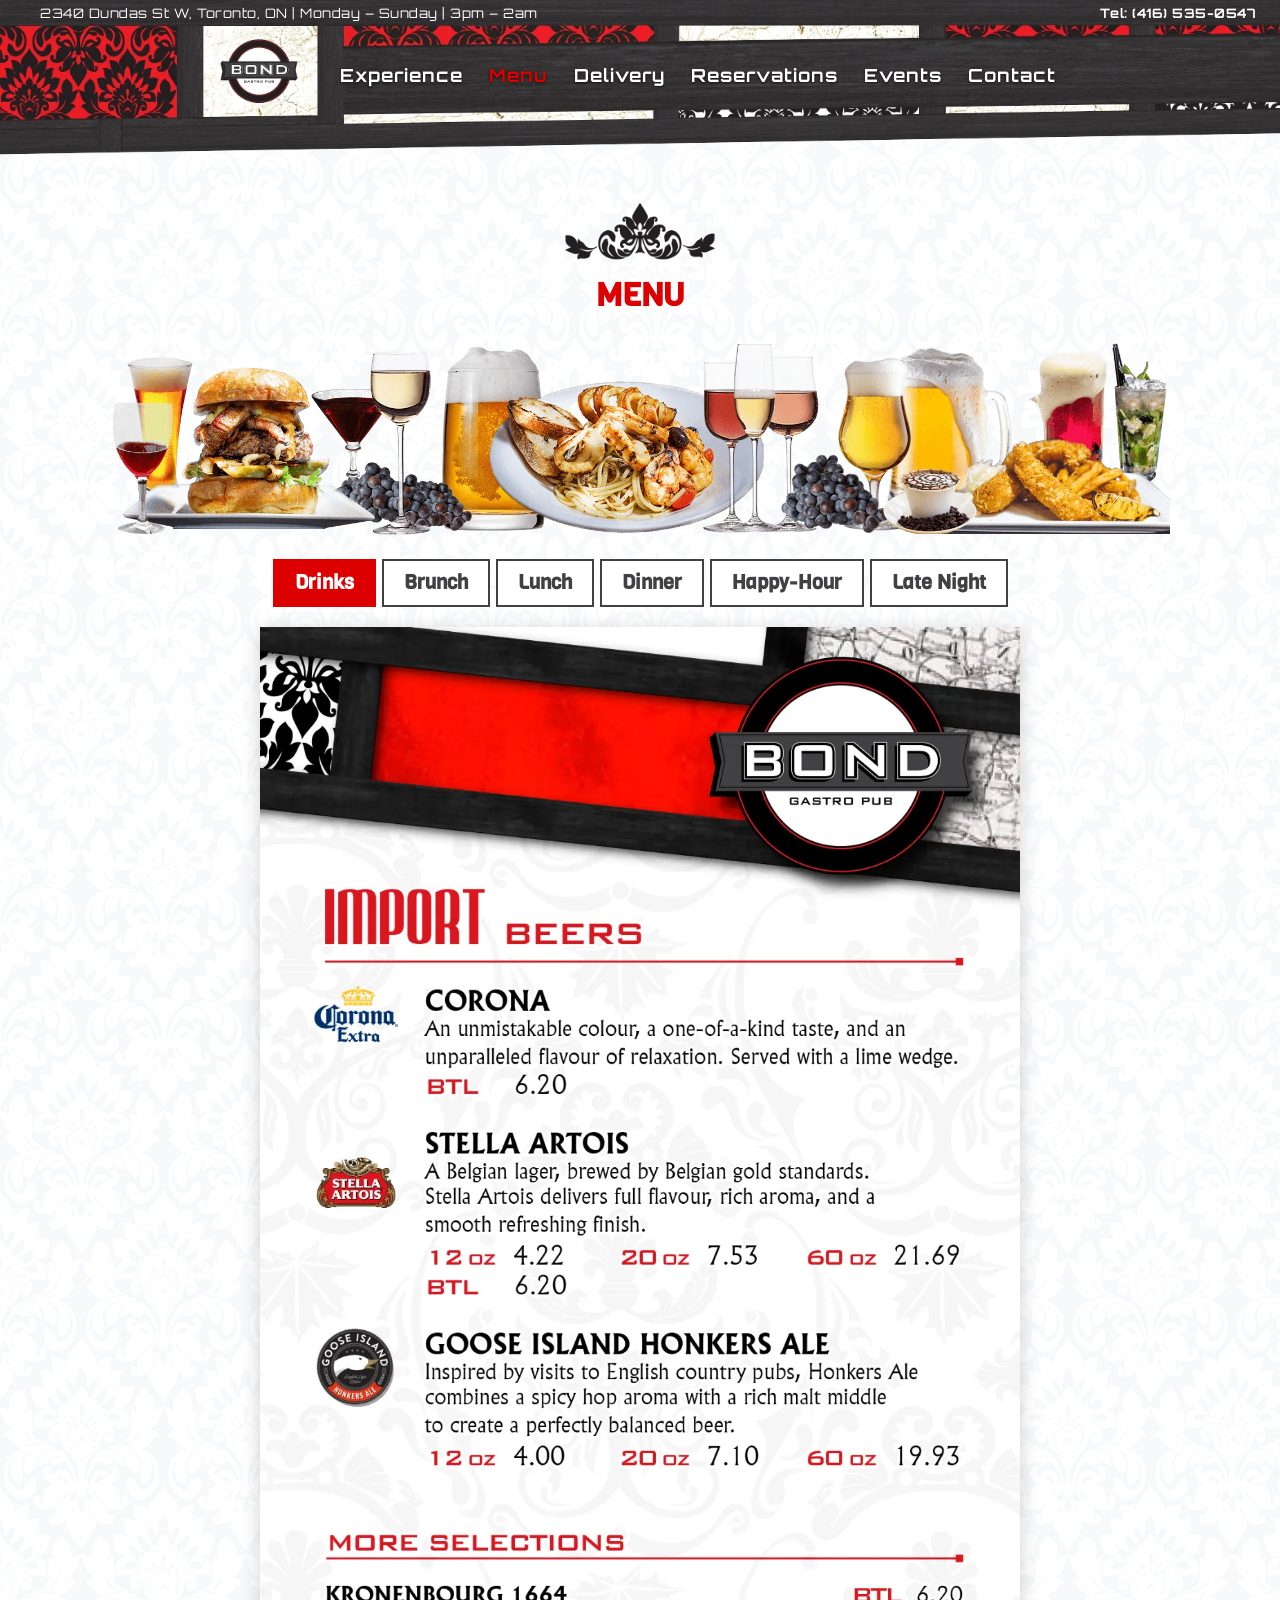
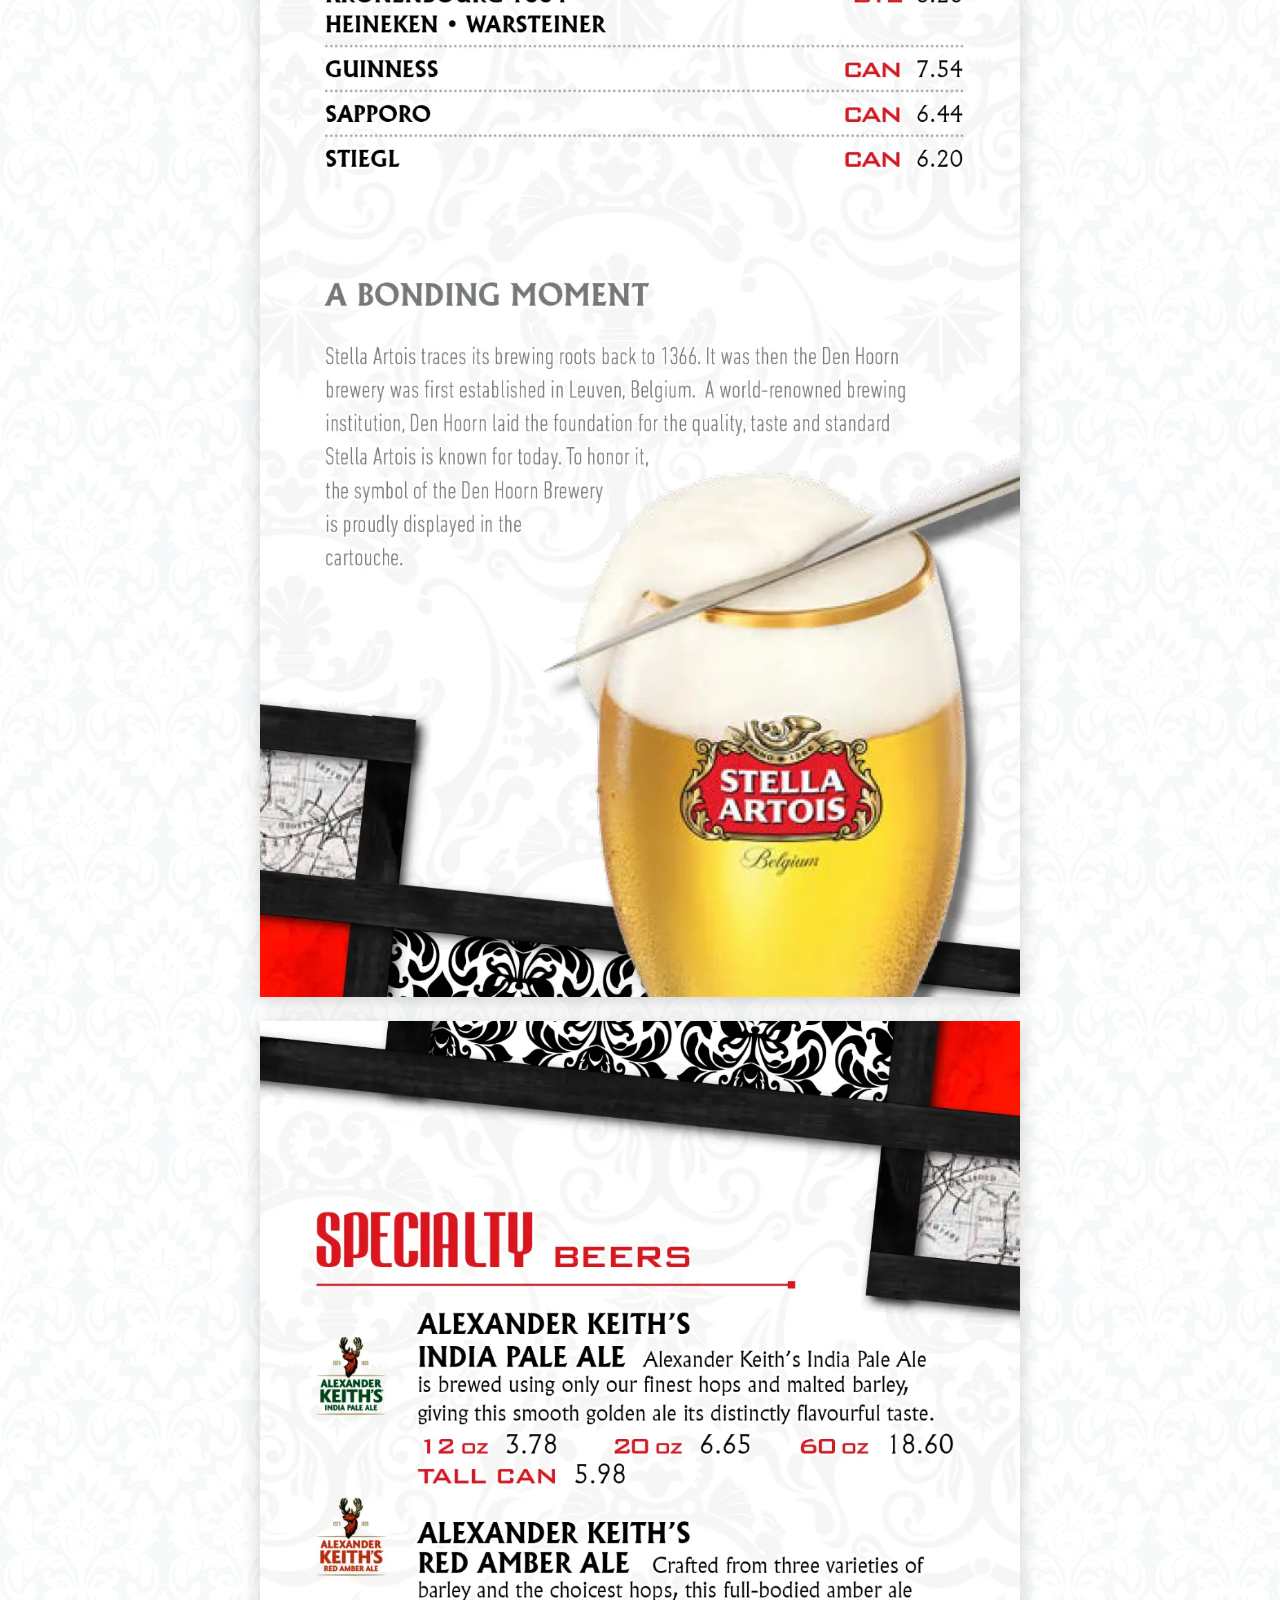
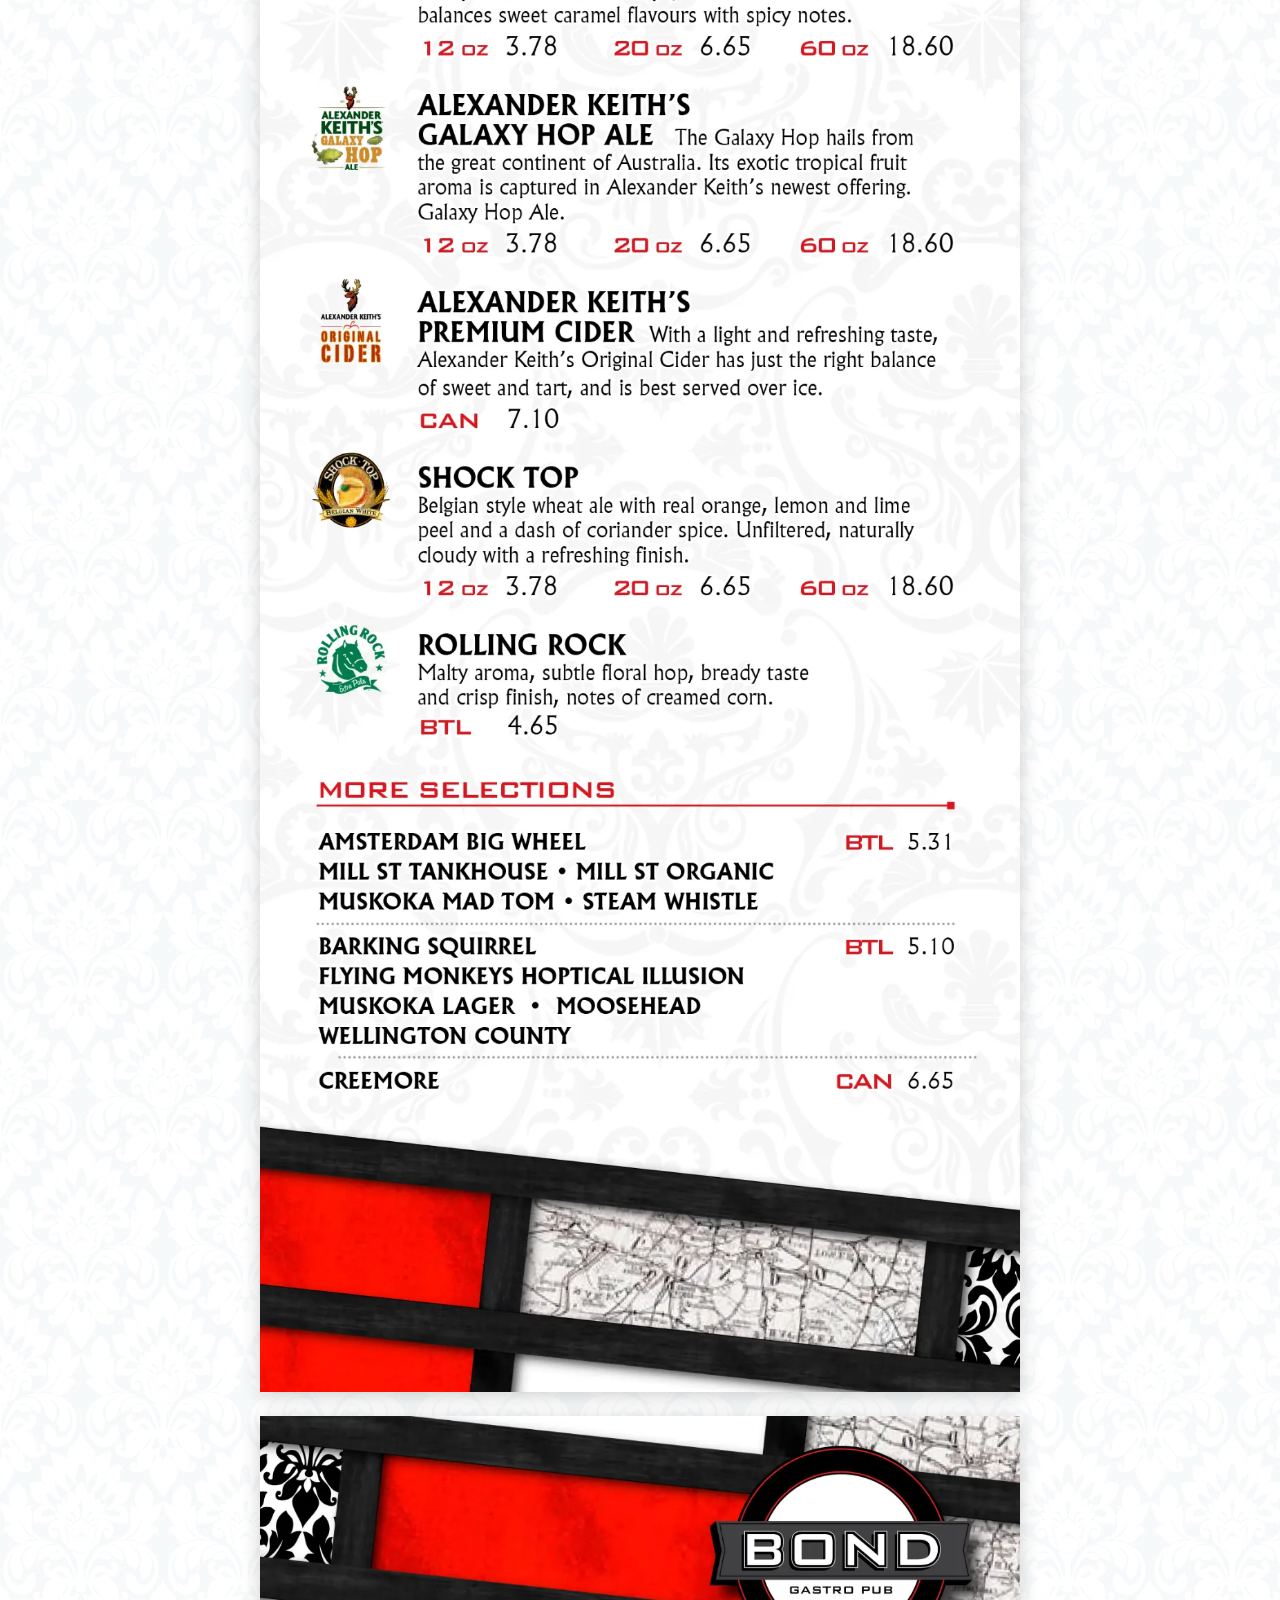
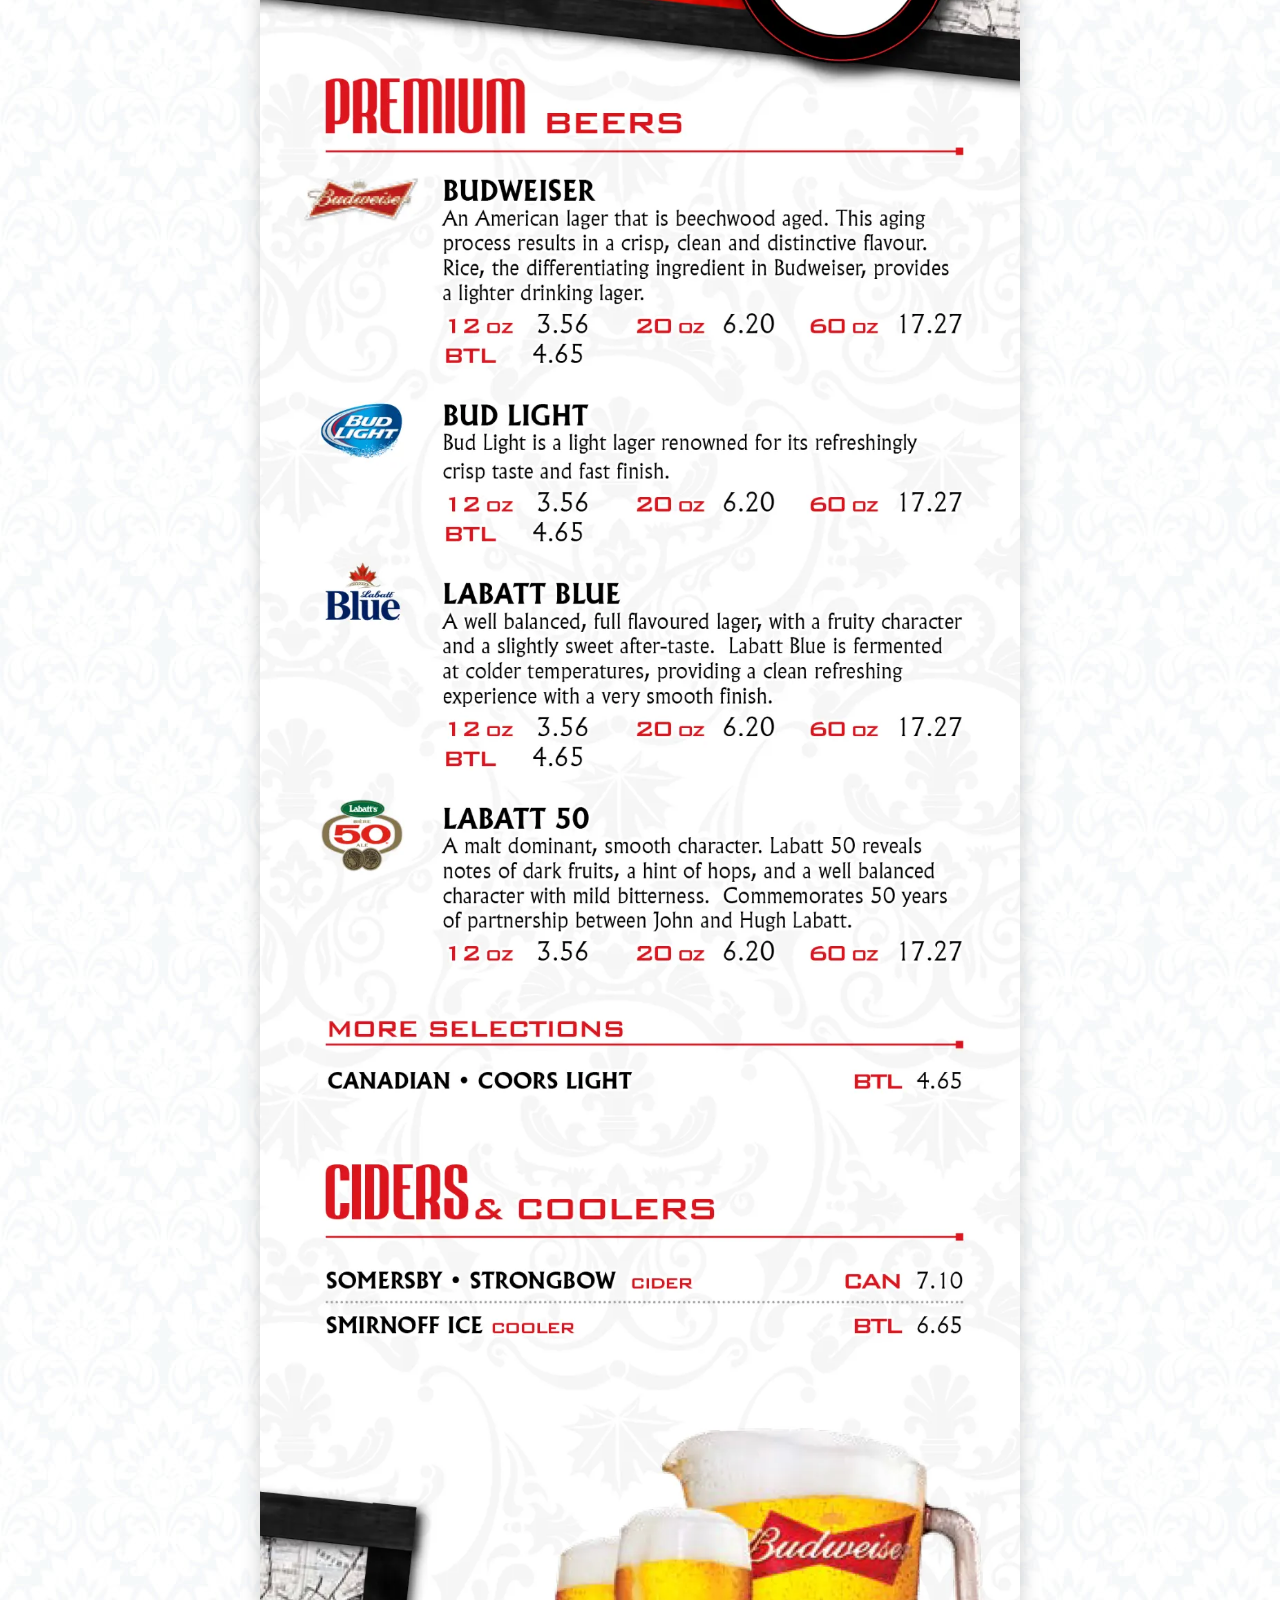
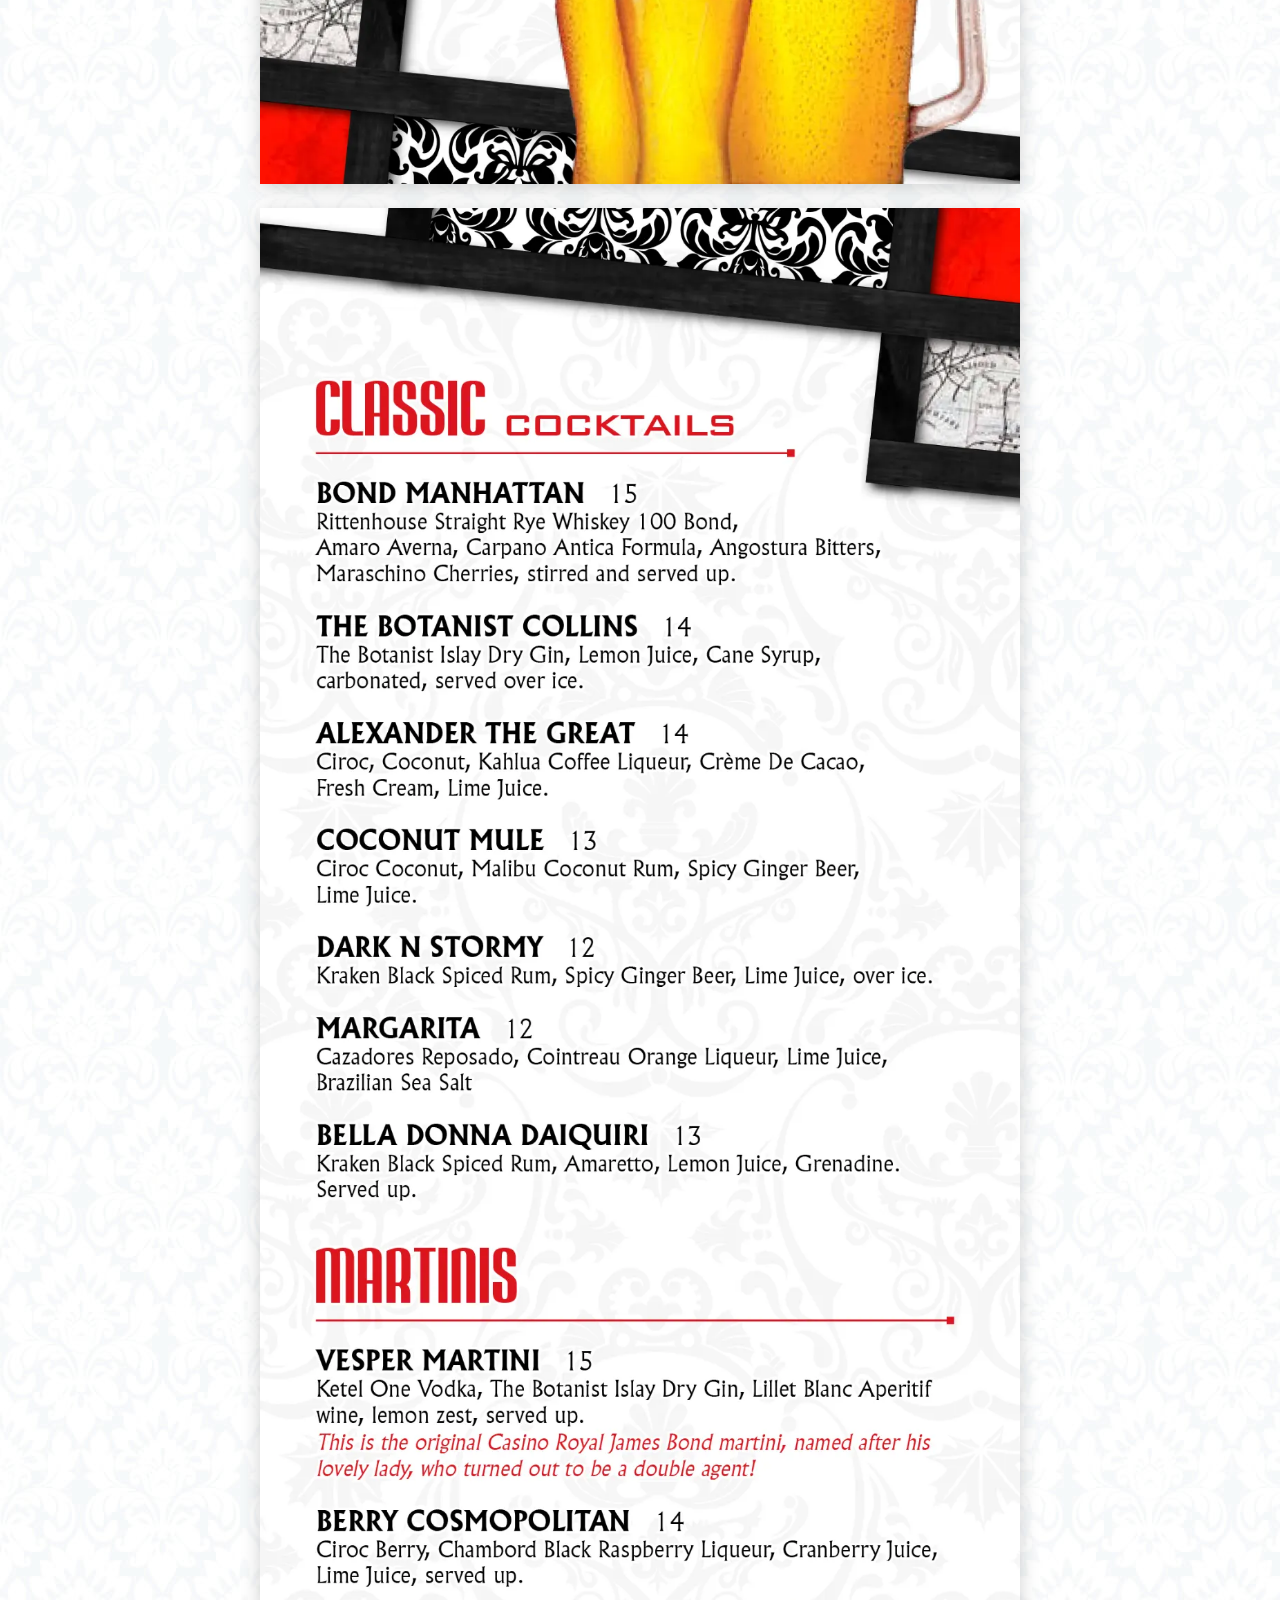
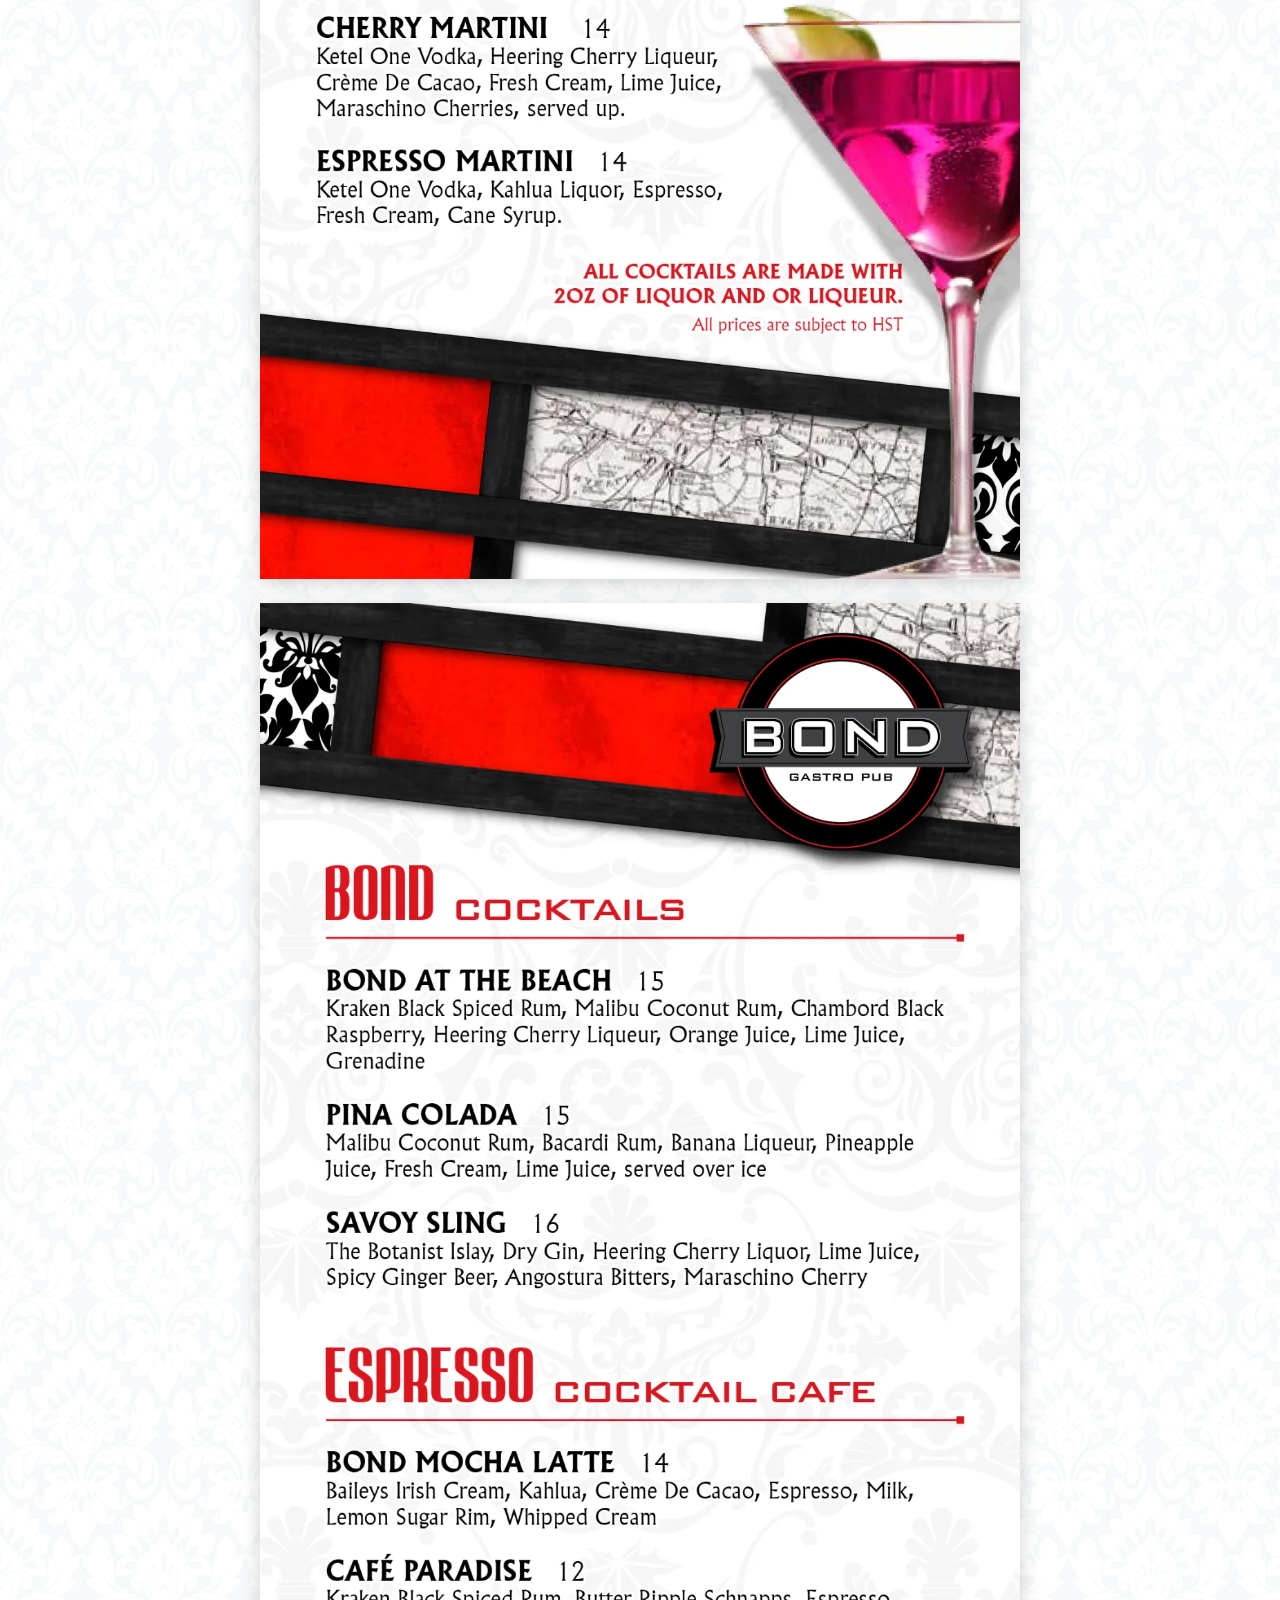
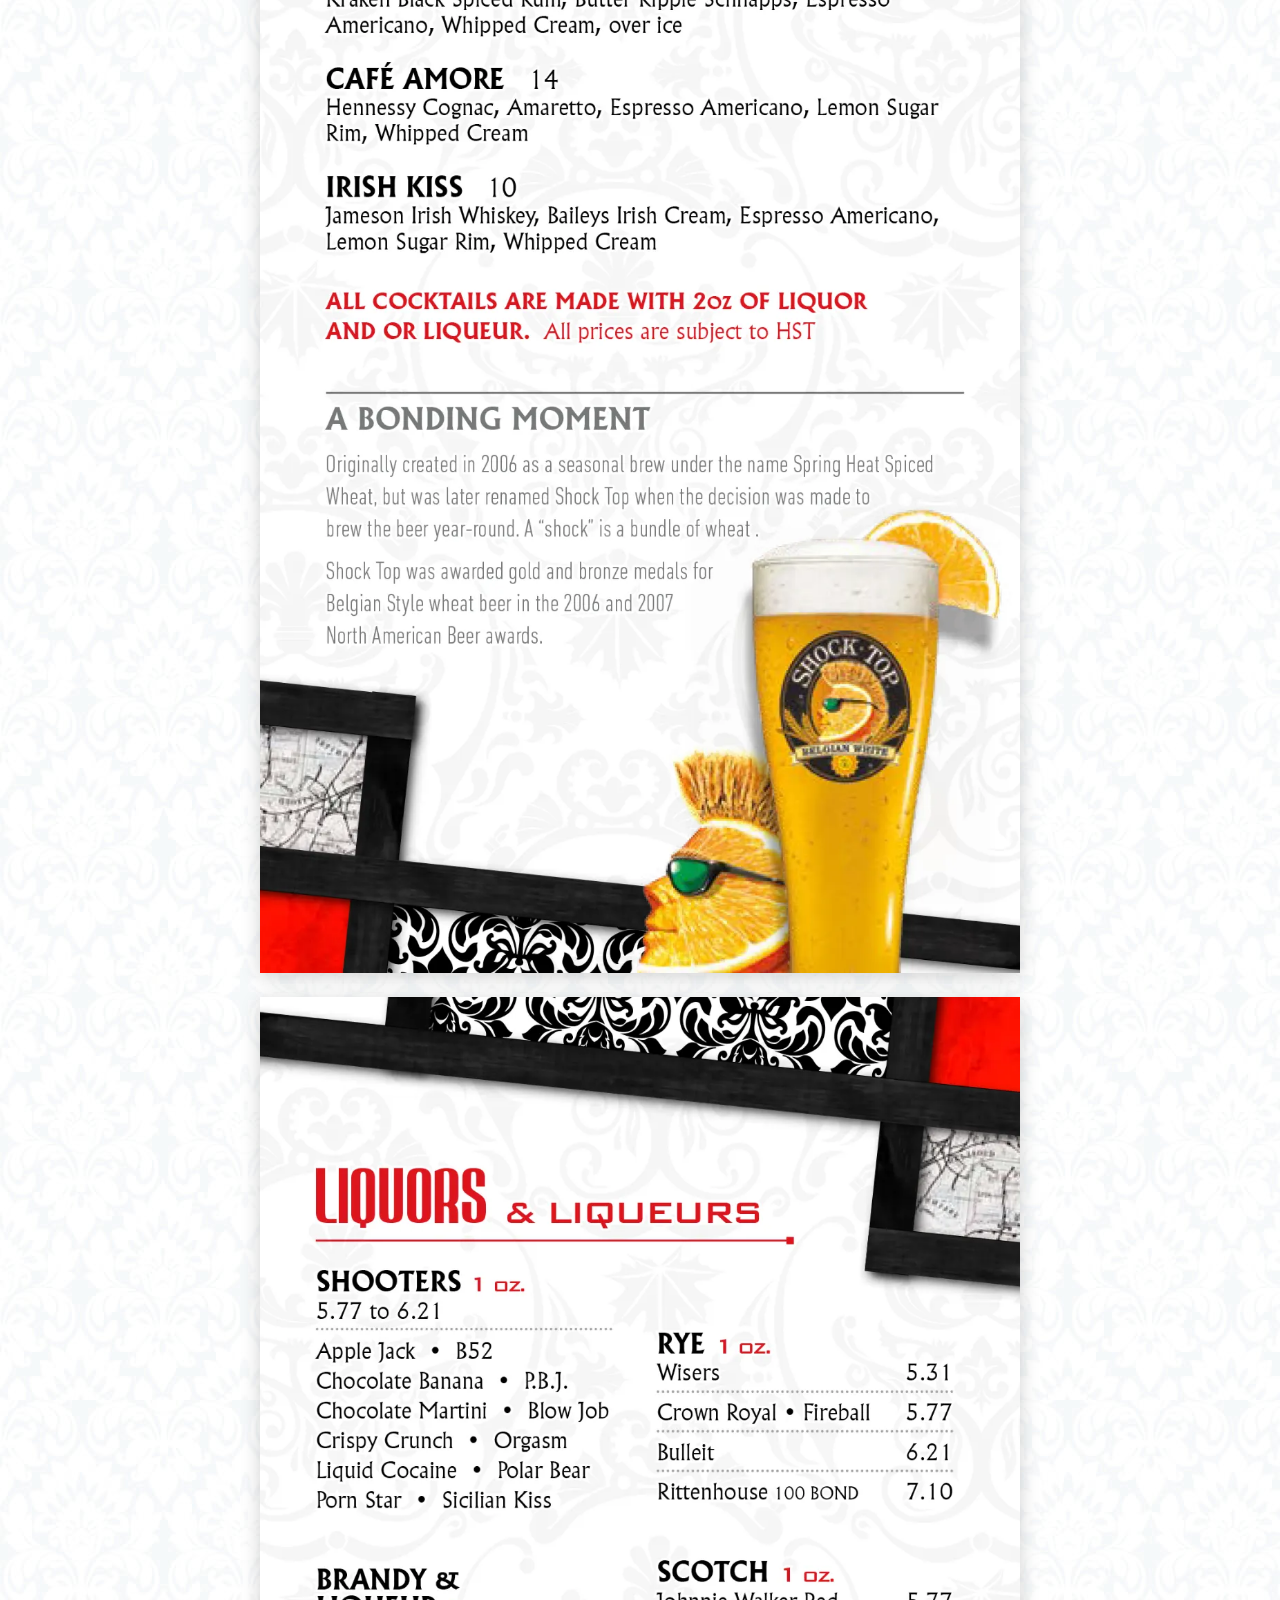
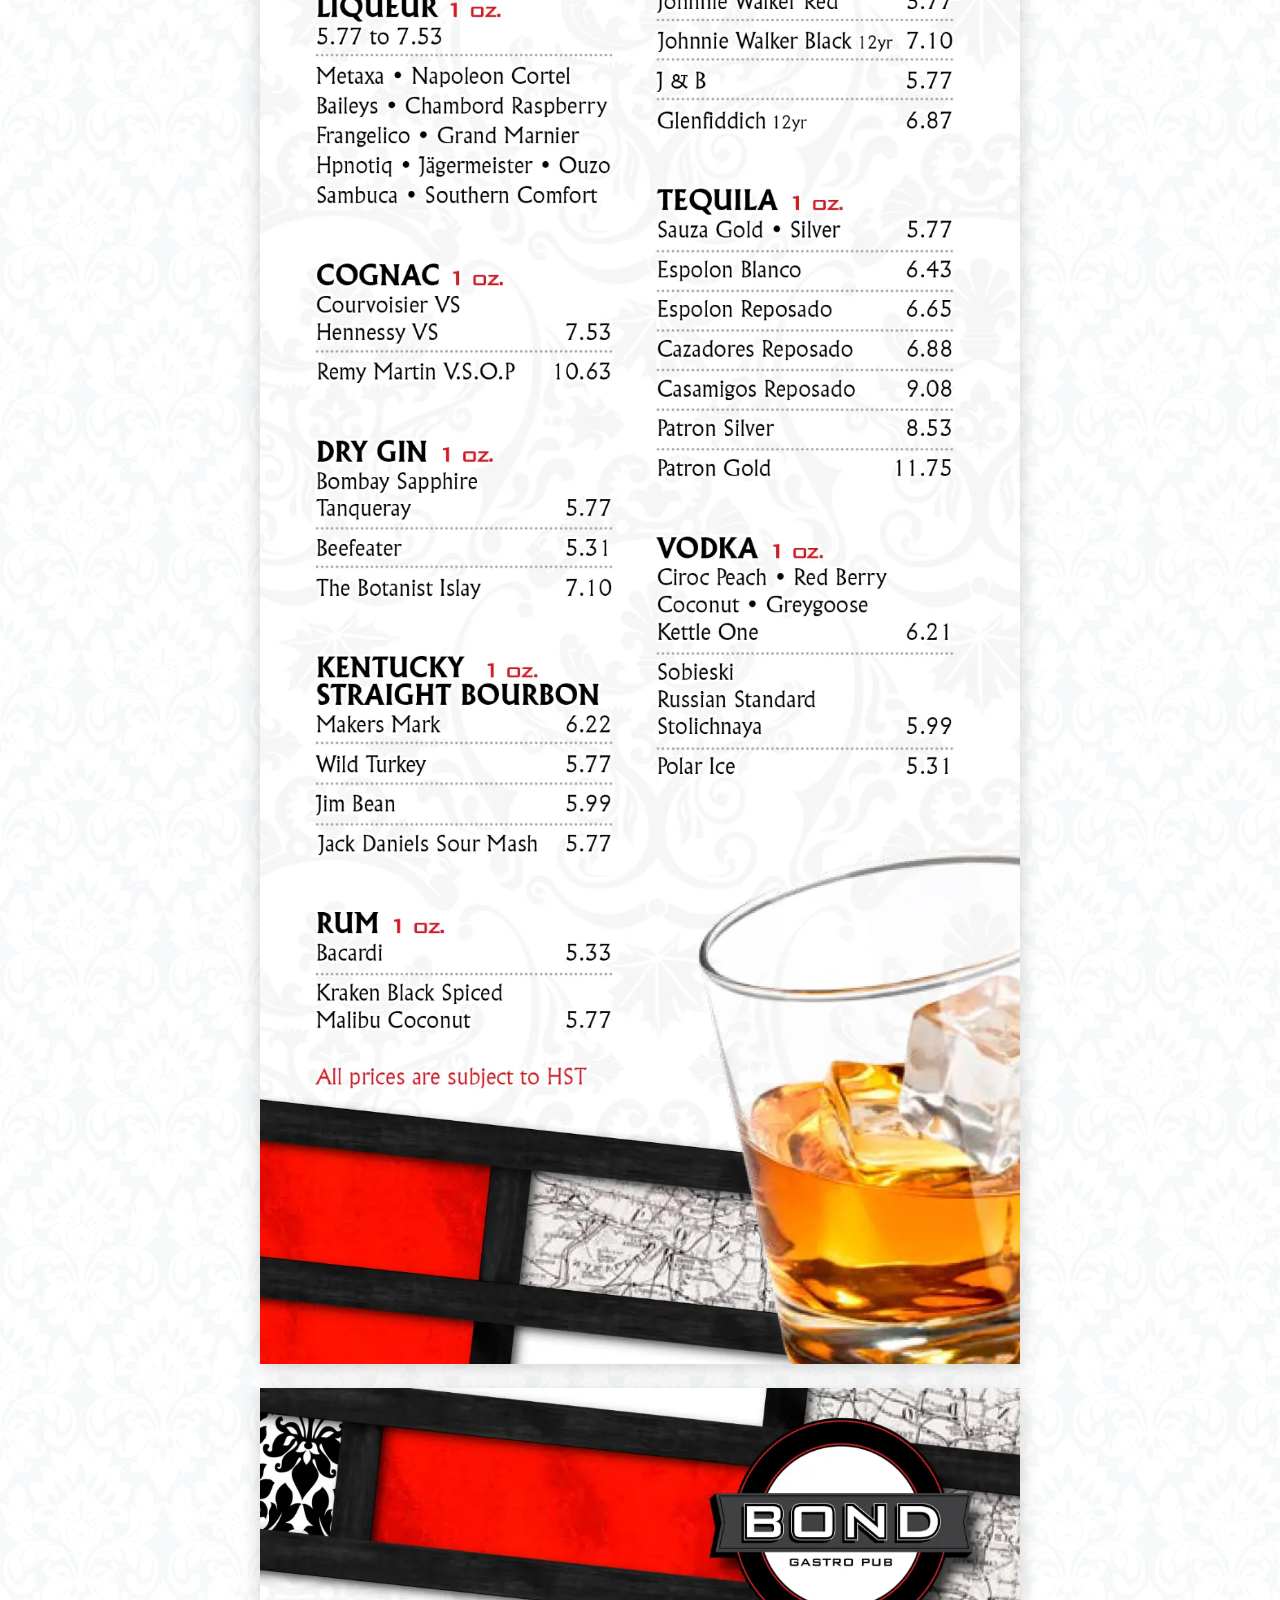
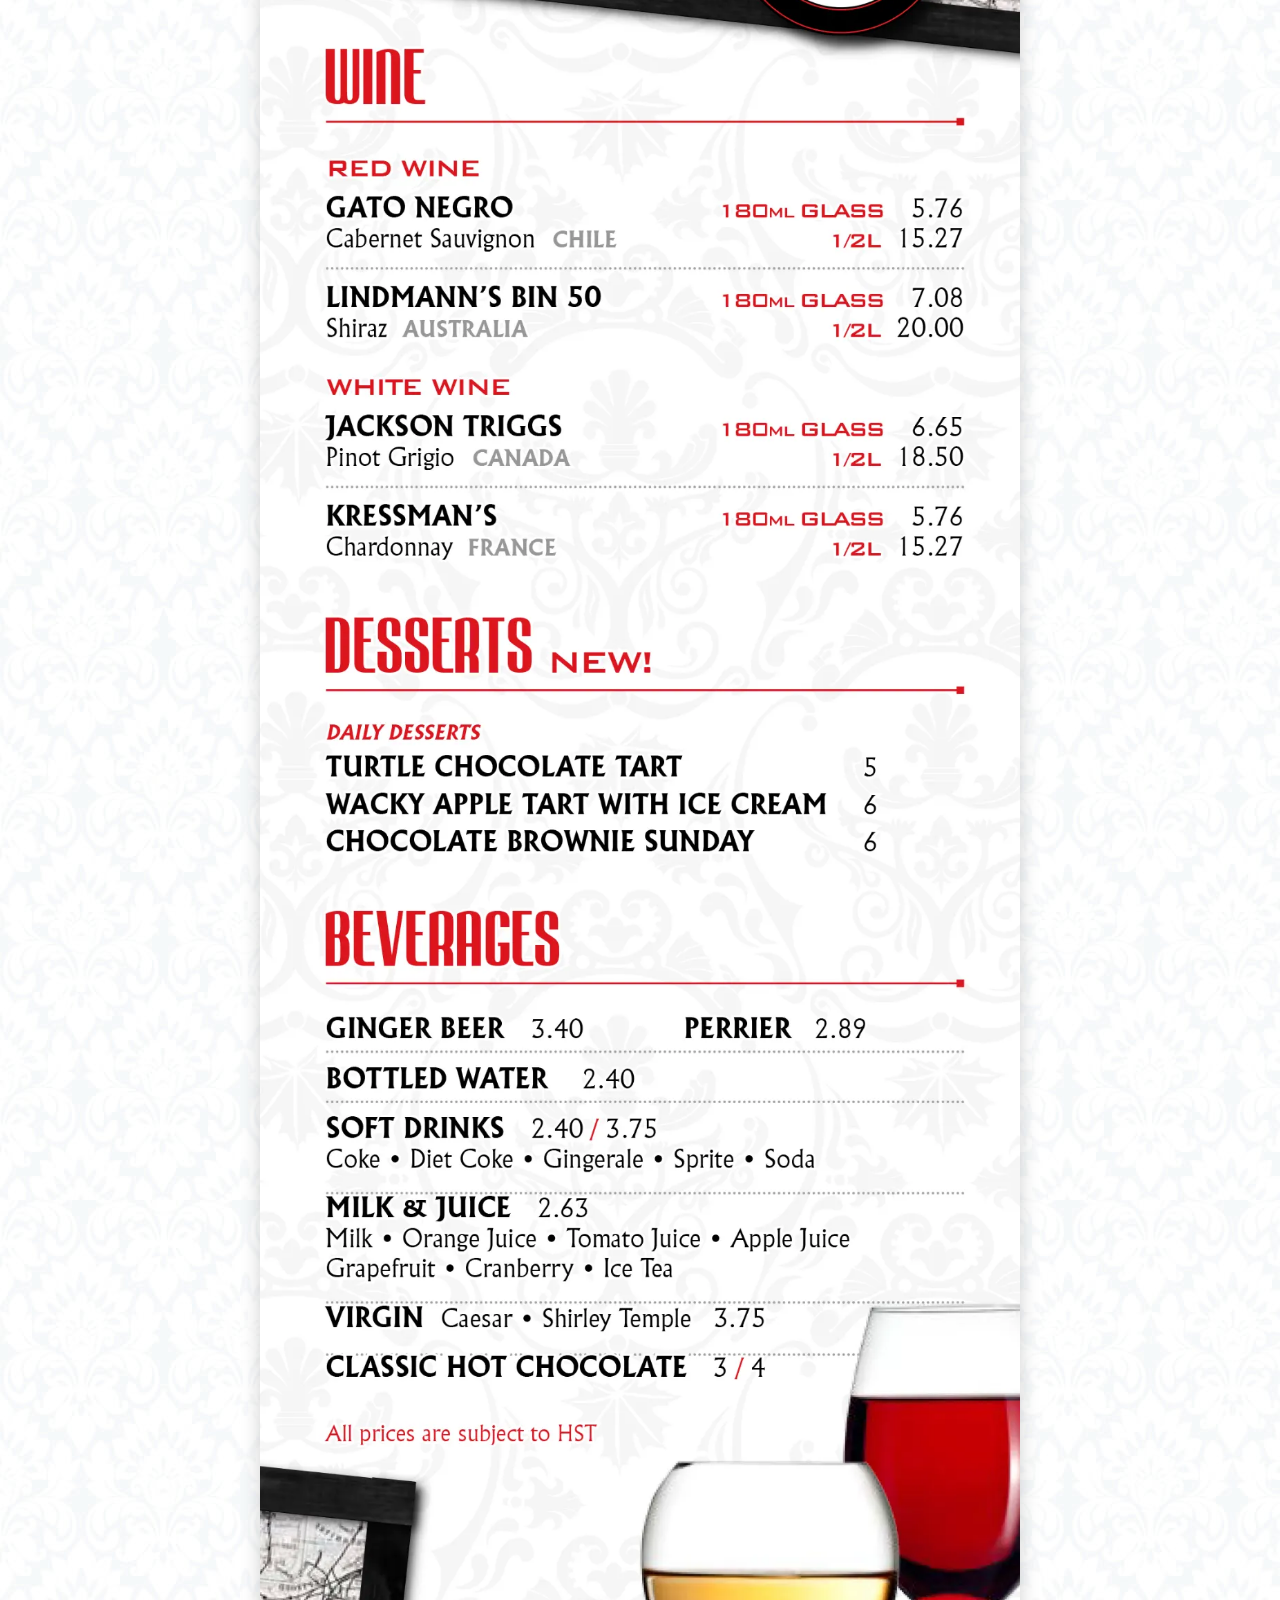
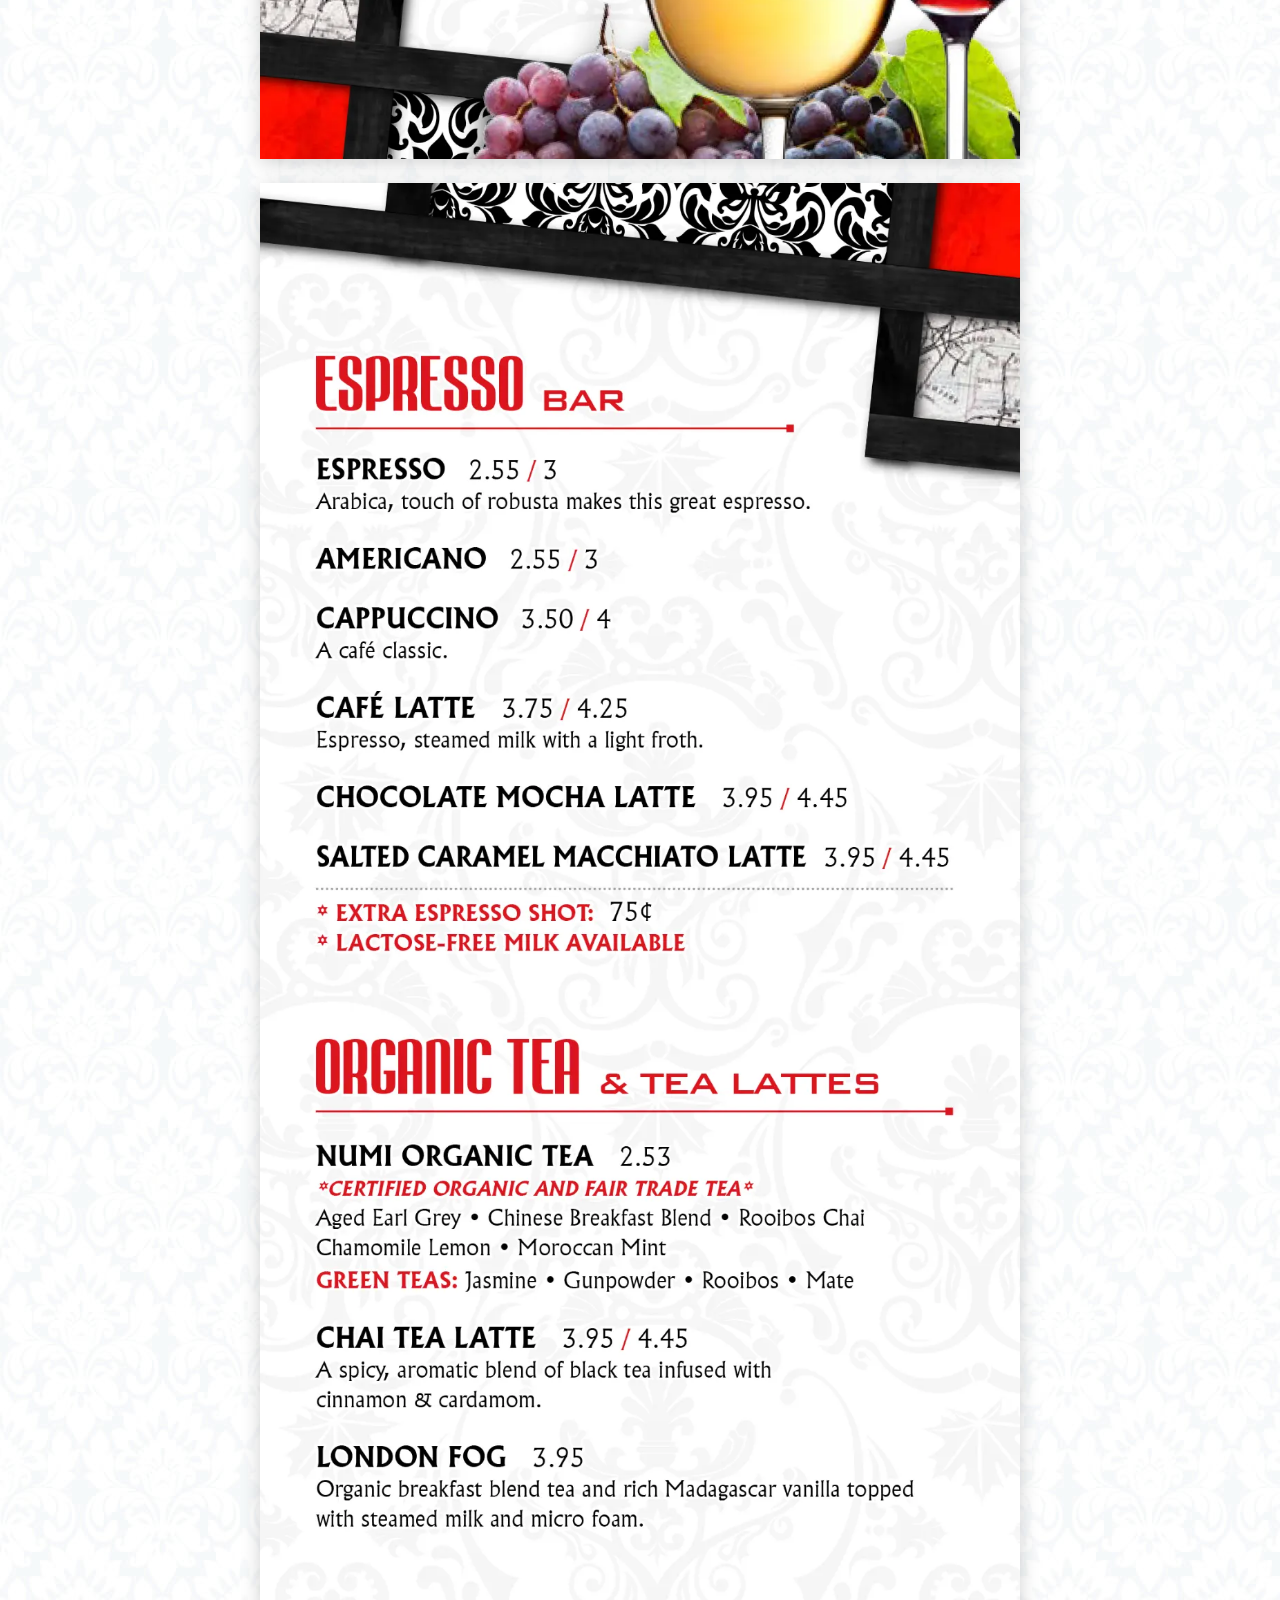
<file: menu/index.html>
<!doctype html>
<html lang="en-US">
<head>
<meta charset="utf-8">
<meta name="viewport" content="width=device-width, initial-scale=1">
<title>Menu - The BOND Pub</title>
<meta name="description" content="The BOND Pub — karaoke, pub and American restaurant at 2340 Dundas St W, Toronto. Steaks, pastas, burgers, wings, fish &amp; chips, cocktails and beer. Open Monday–Sunday, 3pm–2am.">
<link rel="icon" href="../favicon.ico" sizes="any">
<link rel="icon" href="../favicon.png" type="image/png">
<link rel="apple-touch-icon" href="../apple-touch-icon.png">
<link rel="preconnect" href="https://fonts.googleapis.com">
<link rel="preconnect" href="https://fonts.gstatic.com" crossorigin>
<link rel="stylesheet" href="https://fonts.googleapis.com/css2?family=Acme&family=Orbitron:wght@400;700&family=Raleway:wght@400;600;700;900&family=Viga&display=swap">
<link rel="stylesheet" href="../assets/site.css">
</head>
<body>
<header class="site-header">
  <div class="header-top">
    <span class="addr">2340 Dundas St W, Toronto, ON | Monday – Sunday | 3pm – 2am</span>
    <a href="tel:+14165350547"><strong>Tel: (416) 535-0547</strong></a>
  </div>
  <a class="logo" href="../"><span class="sr-only">The BOND Pub — home</span></a>
  <input type="checkbox" id="nav-toggle" class="nav-toggle" aria-label="Open menu">
  <label for="nav-toggle" class="nav-burger" aria-hidden="true"><span></span></label>
  <nav class="main-nav" aria-label="Main"><ul><li class="has-sub"><a href="../experience/">Experience</a><ul class="sub"><li><a href="../experience/karaoke/">Karaoke<img src="../assets/img/nav-karaoke.jpg" alt="" loading="lazy" width="190" height="143"></a></li><li><a href="../experience/pool/">Pool<img src="../assets/img/nav-pool.jpg" alt="" loading="lazy" width="190" height="143"></a></li><li><a href="../experience/sports/">Sports<img src="../assets/img/nav-sports.jpg" alt="" loading="lazy" width="190" height="143"></a></li></ul></li><li><a href="../menu/" aria-current="page">Menu</a></li><li><a href="../delivery/">Delivery</a></li><li><a href="../reservations/">Reservations</a></li><li><a href="../events/">Events</a></li><li><a href="../contact/">Contact</a></li></ul></nav>
</header>
<main class="content">
<div class="page-title"><img src="../assets/img/ornament-dark.png" alt="" width="194" height="94"><h1>Menu</h1></div>
<div class="wrap">
  <img class="banner-img" src="../assets/img/menu-banner.webp" alt="Burgers, pasta, wings, wine, beer and cocktails" width="1920" height="350">
  <div class="tabs"><input type="radio" name="menu" id="t-drinks" checked><input type="radio" name="menu" id="t-brunch"><input type="radio" name="menu" id="t-lunch"><input type="radio" name="menu" id="t-dinner"><input type="radio" name="menu" id="t-hh"><input type="radio" name="menu" id="t-late"><div class="tab-labels"><label for="t-drinks">Drinks</label><label for="t-brunch">Brunch</label><label for="t-lunch">Lunch</label><label for="t-dinner">Dinner</label><label for="t-hh">Happy-Hour</label><label for="t-late">Late Night</label></div><div class="panels"><section class="panel p-drinks" aria-label="Drinks"><div class="menu-pages"><a href="../assets/menu/drinks-1.webp"><img src="../assets/menu/drinks-1.webp" alt="Drinks menu — page 1 of 9" width="1100" height="2850" loading="lazy"></a><a href="../assets/menu/drinks-2.webp"><img src="../assets/menu/drinks-2.webp" alt="Drinks menu — page 2 of 9" width="1100" height="2850" loading="lazy"></a><a href="../assets/menu/drinks-3.webp"><img src="../assets/menu/drinks-3.webp" alt="Drinks menu — page 3 of 9" width="1100" height="2850" loading="lazy"></a><a href="../assets/menu/drinks-4.webp"><img src="../assets/menu/drinks-4.webp" alt="Drinks menu — page 4 of 9" width="1100" height="2850" loading="lazy"></a><a href="../assets/menu/drinks-5.webp"><img src="../assets/menu/drinks-5.webp" alt="Drinks menu — page 5 of 9" width="1100" height="2850" loading="lazy"></a><a href="../assets/menu/drinks-6.webp"><img src="../assets/menu/drinks-6.webp" alt="Drinks menu — page 6 of 9" width="1100" height="2850" loading="lazy"></a><a href="../assets/menu/drinks-7.webp"><img src="../assets/menu/drinks-7.webp" alt="Drinks menu — page 7 of 9" width="1100" height="2850" loading="lazy"></a><a href="../assets/menu/drinks-8.webp"><img src="../assets/menu/drinks-8.webp" alt="Drinks menu — page 8 of 9" width="1100" height="2850" loading="lazy"></a><a href="../assets/menu/drinks-9.webp"><img src="../assets/menu/drinks-9.webp" alt="Drinks menu — page 9 of 9" width="1100" height="2850" loading="lazy"></a></div></section><section class="panel p-brunch" aria-label="Brunch"><p class="menu-note">Updated menu coming soon.</p></section><section class="panel p-lunch" aria-label="Lunch"><p class="menu-note">Updated menu coming soon.</p></section><section class="panel p-dinner" aria-label="Dinner"><div class="menu-pages"><a href="../assets/menu/dinner-1.webp"><img src="../assets/menu/dinner-1.webp" alt="Dinner menu — page 1 of 4" width="1100" height="1812" loading="lazy"></a><a href="../assets/menu/dinner-2.webp"><img src="../assets/menu/dinner-2.webp" alt="Dinner menu — page 2 of 4" width="1100" height="1812" loading="lazy"></a><a href="../assets/menu/dinner-3.webp"><img src="../assets/menu/dinner-3.webp" alt="Dinner menu — page 3 of 4" width="1100" height="1812" loading="lazy"></a><a href="../assets/menu/dinner-4.webp"><img src="../assets/menu/dinner-4.webp" alt="Dinner menu — page 4 of 4" width="1100" height="1812" loading="lazy"></a></div></section><section class="panel p-hh" aria-label="Happy-Hour"><p class="menu-note">Updated menu coming soon.</p></section><section class="panel p-late" aria-label="Late Night"><p class="menu-note">Updated menu coming soon.</p></section></div></div>
</div>
</main>
<footer class="site-footer">
  <div class="footer-cols">
    <div class="footer-logo"><a href="../contact/"><img src="../assets/img/logo.png" alt="The BOND Pub" width="150" height="124" loading="lazy"></a></div>
    <div>
      <h5>Reservations</h5>
      <p><a href="https://goo.gl/maps/HeF93vJWnjcReLVdA">2340 Dundas St W,<br>Toronto, ON, M6P 4A9</a></p>
      <p><a href="tel:+14165350547">(416) 535-0547</a></p>
    </div>
    <div>
      <h5>Find it Fast</h5>
      <ul><li><a href="../menu/">Menu</a></li><li><a href="../delivery/">Delivery</a></li>
      <li><a href="../experience/">Experience</a></li><li><a href="../events/">Events</a></li></ul>
    </div>
    <div class="order-logos">
      <h5>Order Online</h5>
      <a href="https://www.ubereats.com/ca/toronto/food-delivery/the-bond-pub/iFYlKW8XT8y7KwB6lWfdxA"><img src="../assets/img/ubereats.png" alt="Order on Uber Eats" width="255" height="61" loading="lazy"></a>
      <a href="https://www.doordash.com/store/the-bond-pub-toronto-823458/en-US"><img src="../assets/img/doordash.png" alt="Order on DoorDash" width="255" height="61" loading="lazy"></a>
    </div>
  </div>
  <div class="footer-bottom">©2020 Bond Pub – All Rights Reserved</div>
</footer>
</body>
</html>
</file>
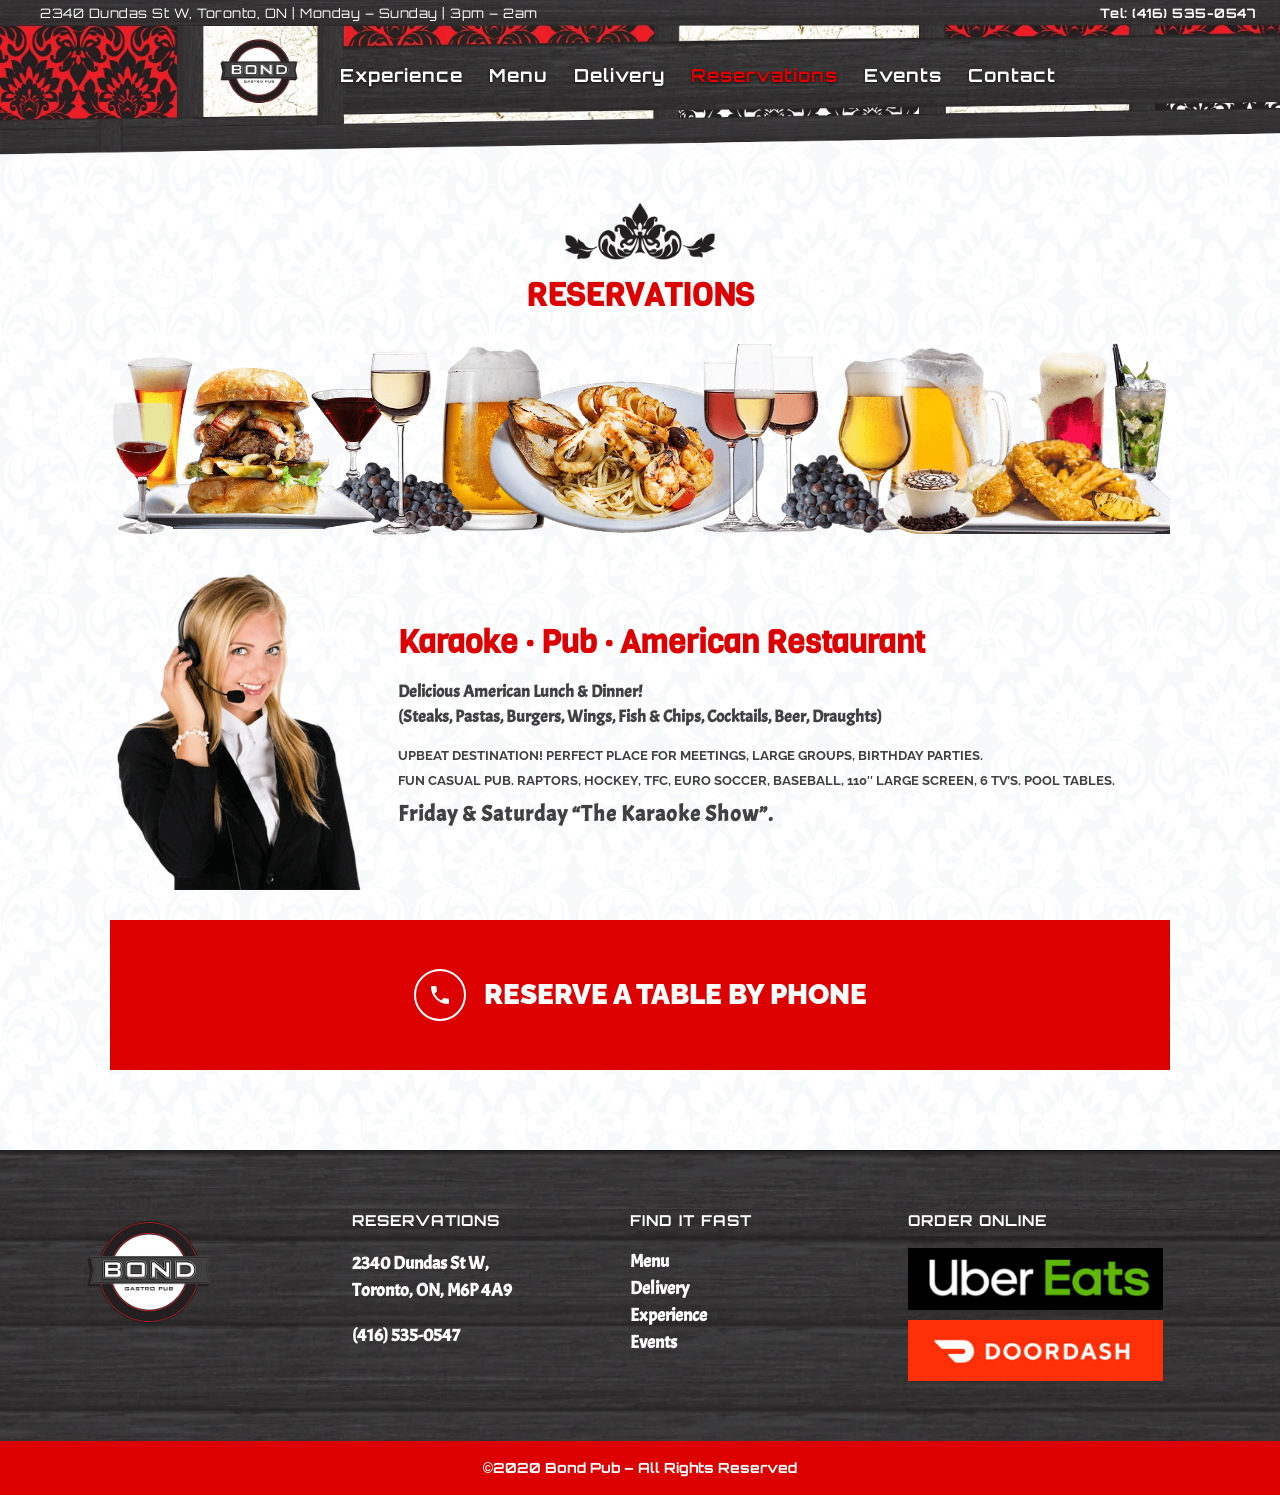
<file: reservations/index.html>
<!doctype html>
<html lang="en-US">
<head>
<meta charset="utf-8">
<meta name="viewport" content="width=device-width, initial-scale=1">
<title>Reservations - The BOND Pub</title>
<meta name="description" content="The BOND Pub — karaoke, pub and American restaurant at 2340 Dundas St W, Toronto. Steaks, pastas, burgers, wings, fish &amp; chips, cocktails and beer. Open Monday–Sunday, 3pm–2am.">
<link rel="icon" href="../favicon.ico" sizes="any">
<link rel="icon" href="../favicon.png" type="image/png">
<link rel="apple-touch-icon" href="../apple-touch-icon.png">
<link rel="preconnect" href="https://fonts.googleapis.com">
<link rel="preconnect" href="https://fonts.gstatic.com" crossorigin>
<link rel="stylesheet" href="https://fonts.googleapis.com/css2?family=Acme&family=Orbitron:wght@400;700&family=Raleway:wght@400;600;700;900&family=Viga&display=swap">
<link rel="stylesheet" href="../assets/site.css">
</head>
<body>
<header class="site-header">
  <div class="header-top">
    <span class="addr">2340 Dundas St W, Toronto, ON | Monday – Sunday | 3pm – 2am</span>
    <a href="tel:+14165350547"><strong>Tel: (416) 535-0547</strong></a>
  </div>
  <a class="logo" href="../"><span class="sr-only">The BOND Pub — home</span></a>
  <input type="checkbox" id="nav-toggle" class="nav-toggle" aria-label="Open menu">
  <label for="nav-toggle" class="nav-burger" aria-hidden="true"><span></span></label>
  <nav class="main-nav" aria-label="Main"><ul><li class="has-sub"><a href="../experience/">Experience</a><ul class="sub"><li><a href="../experience/karaoke/">Karaoke<img src="../assets/img/nav-karaoke.jpg" alt="" loading="lazy" width="190" height="143"></a></li><li><a href="../experience/pool/">Pool<img src="../assets/img/nav-pool.jpg" alt="" loading="lazy" width="190" height="143"></a></li><li><a href="../experience/sports/">Sports<img src="../assets/img/nav-sports.jpg" alt="" loading="lazy" width="190" height="143"></a></li></ul></li><li><a href="../menu/">Menu</a></li><li><a href="../delivery/">Delivery</a></li><li><a href="../reservations/" aria-current="page">Reservations</a></li><li><a href="../events/">Events</a></li><li><a href="../contact/">Contact</a></li></ul></nav>
</header>
<main class="content">
<div class="page-title"><img src="../assets/img/ornament-dark.png" alt="" width="194" height="94"><h1>Reservations</h1></div>
<div class="wrap">
  <img class="banner-img" src="../assets/img/menu-banner.webp" alt="Burgers, pasta, wings, wine, beer and cocktails" width="1920" height="350">
  <div class="cols c-1-3">
    <img src="../assets/img/reservations-phone.webp" alt="" width="700" height="900" loading="lazy">
    <div>
      <h1>Karaoke · Pub · American Restaurant</h1>
      <p class="lead">Delicious American Lunch &amp; Dinner!<br>(Steaks, Pastas, Burgers, Wings, Fish &amp; Chips, Cocktails, Beer, Draughts)</p>
      <h6>Upbeat destination! Perfect place for meetings, large groups, birthday parties.</h6>
      <h6>Fun casual pub. Raptors, Hockey, TFC, Euro Soccer, Baseball, 110″ large screen, 6 TV’s. Pool tables.</h6>
      <h3>Friday &amp; Saturday “The Karaoke Show”.</h3>
    </div>
  </div>
  <a class="cta" href="tel:+14165350547" style="--h:150px"><span class="ico"><svg viewBox="0 0 24 24" aria-hidden="true"><path d="M6.6 10.8a15.1 15.1 0 0 0 6.6 6.6l2.2-2.2a1 1 0 0 1 1-.25 11.4 11.4 0 0 0 3.6.57 1 1 0 0 1 1 1V20a1 1 0 0 1-1 1A17 17 0 0 1 3 4a1 1 0 0 1 1-1h3.5a1 1 0 0 1 1 1c0 1.25.2 2.45.57 3.57a1 1 0 0 1-.25 1z"/></svg></span><span>Reserve a table by phone</span></a>
</div>
</main>
<footer class="site-footer">
  <div class="footer-cols">
    <div class="footer-logo"><a href="../contact/"><img src="../assets/img/logo.png" alt="The BOND Pub" width="150" height="124" loading="lazy"></a></div>
    <div>
      <h5>Reservations</h5>
      <p><a href="https://goo.gl/maps/HeF93vJWnjcReLVdA">2340 Dundas St W,<br>Toronto, ON, M6P 4A9</a></p>
      <p><a href="tel:+14165350547">(416) 535-0547</a></p>
    </div>
    <div>
      <h5>Find it Fast</h5>
      <ul><li><a href="../menu/">Menu</a></li><li><a href="../delivery/">Delivery</a></li>
      <li><a href="../experience/">Experience</a></li><li><a href="../events/">Events</a></li></ul>
    </div>
    <div class="order-logos">
      <h5>Order Online</h5>
      <a href="https://www.ubereats.com/ca/toronto/food-delivery/the-bond-pub/iFYlKW8XT8y7KwB6lWfdxA"><img src="../assets/img/ubereats.png" alt="Order on Uber Eats" width="255" height="61" loading="lazy"></a>
      <a href="https://www.doordash.com/store/the-bond-pub-toronto-823458/en-US"><img src="../assets/img/doordash.png" alt="Order on DoorDash" width="255" height="61" loading="lazy"></a>
    </div>
  </div>
  <div class="footer-bottom">©2020 Bond Pub – All Rights Reserved</div>
</footer>
</body>
</html>
</file>
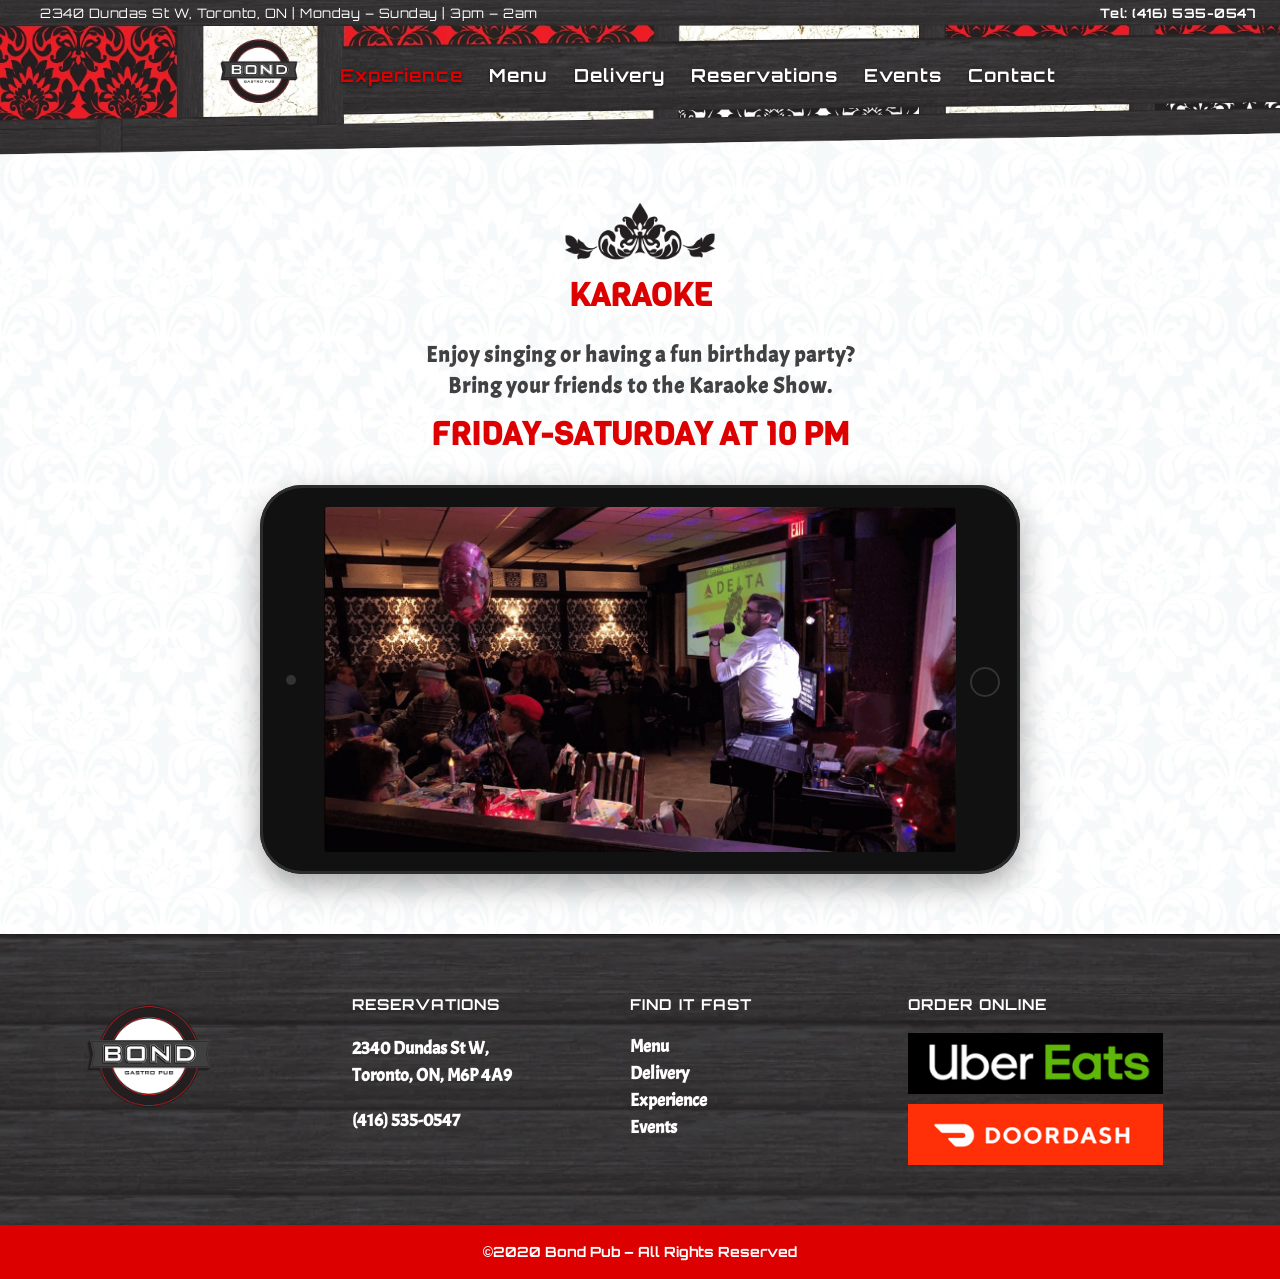
<file: experience/karaoke/index.html>
<!doctype html>
<html lang="en-US">
<head>
<meta charset="utf-8">
<meta name="viewport" content="width=device-width, initial-scale=1">
<title>Karaoke - The BOND Pub</title>
<meta name="description" content="The BOND Pub — karaoke, pub and American restaurant at 2340 Dundas St W, Toronto. Steaks, pastas, burgers, wings, fish &amp; chips, cocktails and beer. Open Monday–Sunday, 3pm–2am.">
<link rel="icon" href="../../favicon.ico" sizes="any">
<link rel="icon" href="../../favicon.png" type="image/png">
<link rel="apple-touch-icon" href="../../apple-touch-icon.png">
<link rel="preconnect" href="https://fonts.googleapis.com">
<link rel="preconnect" href="https://fonts.gstatic.com" crossorigin>
<link rel="stylesheet" href="https://fonts.googleapis.com/css2?family=Acme&family=Orbitron:wght@400;700&family=Raleway:wght@400;600;700;900&family=Viga&display=swap">
<link rel="stylesheet" href="../../assets/site.css">
</head>
<body>
<header class="site-header">
  <div class="header-top">
    <span class="addr">2340 Dundas St W, Toronto, ON | Monday – Sunday | 3pm – 2am</span>
    <a href="tel:+14165350547"><strong>Tel: (416) 535-0547</strong></a>
  </div>
  <a class="logo" href="../../"><span class="sr-only">The BOND Pub — home</span></a>
  <input type="checkbox" id="nav-toggle" class="nav-toggle" aria-label="Open menu">
  <label for="nav-toggle" class="nav-burger" aria-hidden="true"><span></span></label>
  <nav class="main-nav" aria-label="Main"><ul><li class="has-sub"><a href="../../experience/" aria-current="page">Experience</a><ul class="sub"><li><a href="../../experience/karaoke/">Karaoke<img src="../../assets/img/nav-karaoke.jpg" alt="" loading="lazy" width="190" height="143"></a></li><li><a href="../../experience/pool/">Pool<img src="../../assets/img/nav-pool.jpg" alt="" loading="lazy" width="190" height="143"></a></li><li><a href="../../experience/sports/">Sports<img src="../../assets/img/nav-sports.jpg" alt="" loading="lazy" width="190" height="143"></a></li></ul></li><li><a href="../../menu/">Menu</a></li><li><a href="../../delivery/">Delivery</a></li><li><a href="../../reservations/">Reservations</a></li><li><a href="../../events/">Events</a></li><li><a href="../../contact/">Contact</a></li></ul></nav>
</header>
<main class="content">
<div class="page-title"><img src="../../assets/img/ornament-dark.png" alt="" width="194" height="94"><h1>Karaoke</h1></div>
<div class="wrap center">
  <h3>Enjoy singing or having a fun birthday party?<br>Bring your friends to the Karaoke Show.</h3>
  <h1>FRIDAY-SATURDAY AT 10 PM</h1>
  <div class="device"><div class="fade " style="--dur:10.0s"><img src="../../assets/img/karaoke-1.jpg" alt="" loading="lazy" width="1280" height="700" style="animation-delay:0.0s"><img src="../../assets/img/karaoke-2.jpg" alt="" loading="lazy" width="1280" height="700" style="animation-delay:2.5s"><img src="../../assets/img/karaoke-3.jpg" alt="" loading="lazy" width="1280" height="700" style="animation-delay:5.0s"><img src="../../assets/img/karaoke-4.jpg" alt="" loading="lazy" width="1280" height="700" style="animation-delay:7.5s"></div></div>
</div>
</main>
<footer class="site-footer">
  <div class="footer-cols">
    <div class="footer-logo"><a href="../../contact/"><img src="../../assets/img/logo.png" alt="The BOND Pub" width="150" height="124" loading="lazy"></a></div>
    <div>
      <h5>Reservations</h5>
      <p><a href="https://goo.gl/maps/HeF93vJWnjcReLVdA">2340 Dundas St W,<br>Toronto, ON, M6P 4A9</a></p>
      <p><a href="tel:+14165350547">(416) 535-0547</a></p>
    </div>
    <div>
      <h5>Find it Fast</h5>
      <ul><li><a href="../../menu/">Menu</a></li><li><a href="../../delivery/">Delivery</a></li>
      <li><a href="../../experience/">Experience</a></li><li><a href="../../events/">Events</a></li></ul>
    </div>
    <div class="order-logos">
      <h5>Order Online</h5>
      <a href="https://www.ubereats.com/ca/toronto/food-delivery/the-bond-pub/iFYlKW8XT8y7KwB6lWfdxA"><img src="../../assets/img/ubereats.png" alt="Order on Uber Eats" width="255" height="61" loading="lazy"></a>
      <a href="https://www.doordash.com/store/the-bond-pub-toronto-823458/en-US"><img src="../../assets/img/doordash.png" alt="Order on DoorDash" width="255" height="61" loading="lazy"></a>
    </div>
  </div>
  <div class="footer-bottom">©2020 Bond Pub – All Rights Reserved</div>
</footer>
</body>
</html>
</file>
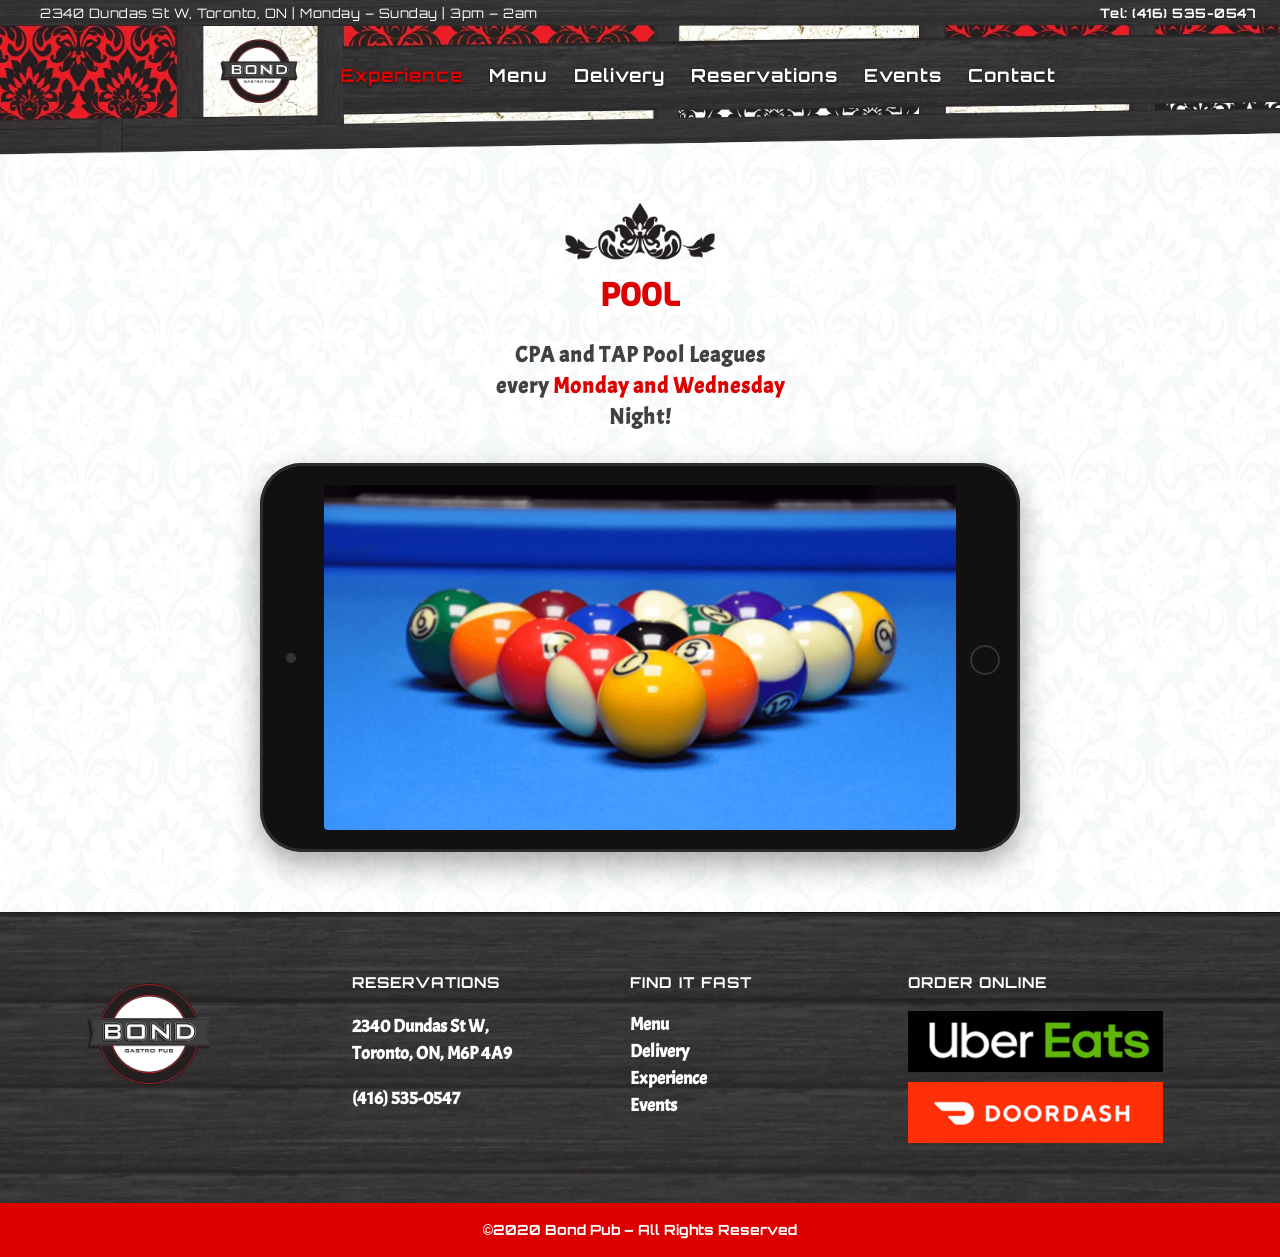
<file: experience/pool/index.html>
<!doctype html>
<html lang="en-US">
<head>
<meta charset="utf-8">
<meta name="viewport" content="width=device-width, initial-scale=1">
<title>Pool - The BOND Pub</title>
<meta name="description" content="The BOND Pub — karaoke, pub and American restaurant at 2340 Dundas St W, Toronto. Steaks, pastas, burgers, wings, fish &amp; chips, cocktails and beer. Open Monday–Sunday, 3pm–2am.">
<link rel="icon" href="../../favicon.ico" sizes="any">
<link rel="icon" href="../../favicon.png" type="image/png">
<link rel="apple-touch-icon" href="../../apple-touch-icon.png">
<link rel="preconnect" href="https://fonts.googleapis.com">
<link rel="preconnect" href="https://fonts.gstatic.com" crossorigin>
<link rel="stylesheet" href="https://fonts.googleapis.com/css2?family=Acme&family=Orbitron:wght@400;700&family=Raleway:wght@400;600;700;900&family=Viga&display=swap">
<link rel="stylesheet" href="../../assets/site.css">
</head>
<body>
<header class="site-header">
  <div class="header-top">
    <span class="addr">2340 Dundas St W, Toronto, ON | Monday – Sunday | 3pm – 2am</span>
    <a href="tel:+14165350547"><strong>Tel: (416) 535-0547</strong></a>
  </div>
  <a class="logo" href="../../"><span class="sr-only">The BOND Pub — home</span></a>
  <input type="checkbox" id="nav-toggle" class="nav-toggle" aria-label="Open menu">
  <label for="nav-toggle" class="nav-burger" aria-hidden="true"><span></span></label>
  <nav class="main-nav" aria-label="Main"><ul><li class="has-sub"><a href="../../experience/" aria-current="page">Experience</a><ul class="sub"><li><a href="../../experience/karaoke/">Karaoke<img src="../../assets/img/nav-karaoke.jpg" alt="" loading="lazy" width="190" height="143"></a></li><li><a href="../../experience/pool/">Pool<img src="../../assets/img/nav-pool.jpg" alt="" loading="lazy" width="190" height="143"></a></li><li><a href="../../experience/sports/">Sports<img src="../../assets/img/nav-sports.jpg" alt="" loading="lazy" width="190" height="143"></a></li></ul></li><li><a href="../../menu/">Menu</a></li><li><a href="../../delivery/">Delivery</a></li><li><a href="../../reservations/">Reservations</a></li><li><a href="../../events/">Events</a></li><li><a href="../../contact/">Contact</a></li></ul></nav>
</header>
<main class="content">
<div class="page-title"><img src="../../assets/img/ornament-dark.png" alt="" width="194" height="94"><h1>Pool</h1></div>
<div class="wrap center">
  <h3>CPA and TAP Pool Leagues<br>every <span class="red">Monday and Wednesday</span><br>Night!</h3>
  <div class="device"><div class="fade " style="--dur:7.5s"><img src="../../assets/img/pool-1.jpg" alt="" loading="lazy" width="1280" height="700" style="animation-delay:0.0s"><img src="../../assets/img/pool-2.webp" alt="" loading="lazy" width="1280" height="700" style="animation-delay:2.5s"><img src="../../assets/img/pool-3.jpg" alt="" loading="lazy" width="1280" height="700" style="animation-delay:5.0s"></div></div>
</div>
</main>
<footer class="site-footer">
  <div class="footer-cols">
    <div class="footer-logo"><a href="../../contact/"><img src="../../assets/img/logo.png" alt="The BOND Pub" width="150" height="124" loading="lazy"></a></div>
    <div>
      <h5>Reservations</h5>
      <p><a href="https://goo.gl/maps/HeF93vJWnjcReLVdA">2340 Dundas St W,<br>Toronto, ON, M6P 4A9</a></p>
      <p><a href="tel:+14165350547">(416) 535-0547</a></p>
    </div>
    <div>
      <h5>Find it Fast</h5>
      <ul><li><a href="../../menu/">Menu</a></li><li><a href="../../delivery/">Delivery</a></li>
      <li><a href="../../experience/">Experience</a></li><li><a href="../../events/">Events</a></li></ul>
    </div>
    <div class="order-logos">
      <h5>Order Online</h5>
      <a href="https://www.ubereats.com/ca/toronto/food-delivery/the-bond-pub/iFYlKW8XT8y7KwB6lWfdxA"><img src="../../assets/img/ubereats.png" alt="Order on Uber Eats" width="255" height="61" loading="lazy"></a>
      <a href="https://www.doordash.com/store/the-bond-pub-toronto-823458/en-US"><img src="../../assets/img/doordash.png" alt="Order on DoorDash" width="255" height="61" loading="lazy"></a>
    </div>
  </div>
  <div class="footer-bottom">©2020 Bond Pub – All Rights Reserved</div>
</footer>
</body>
</html>
</file>
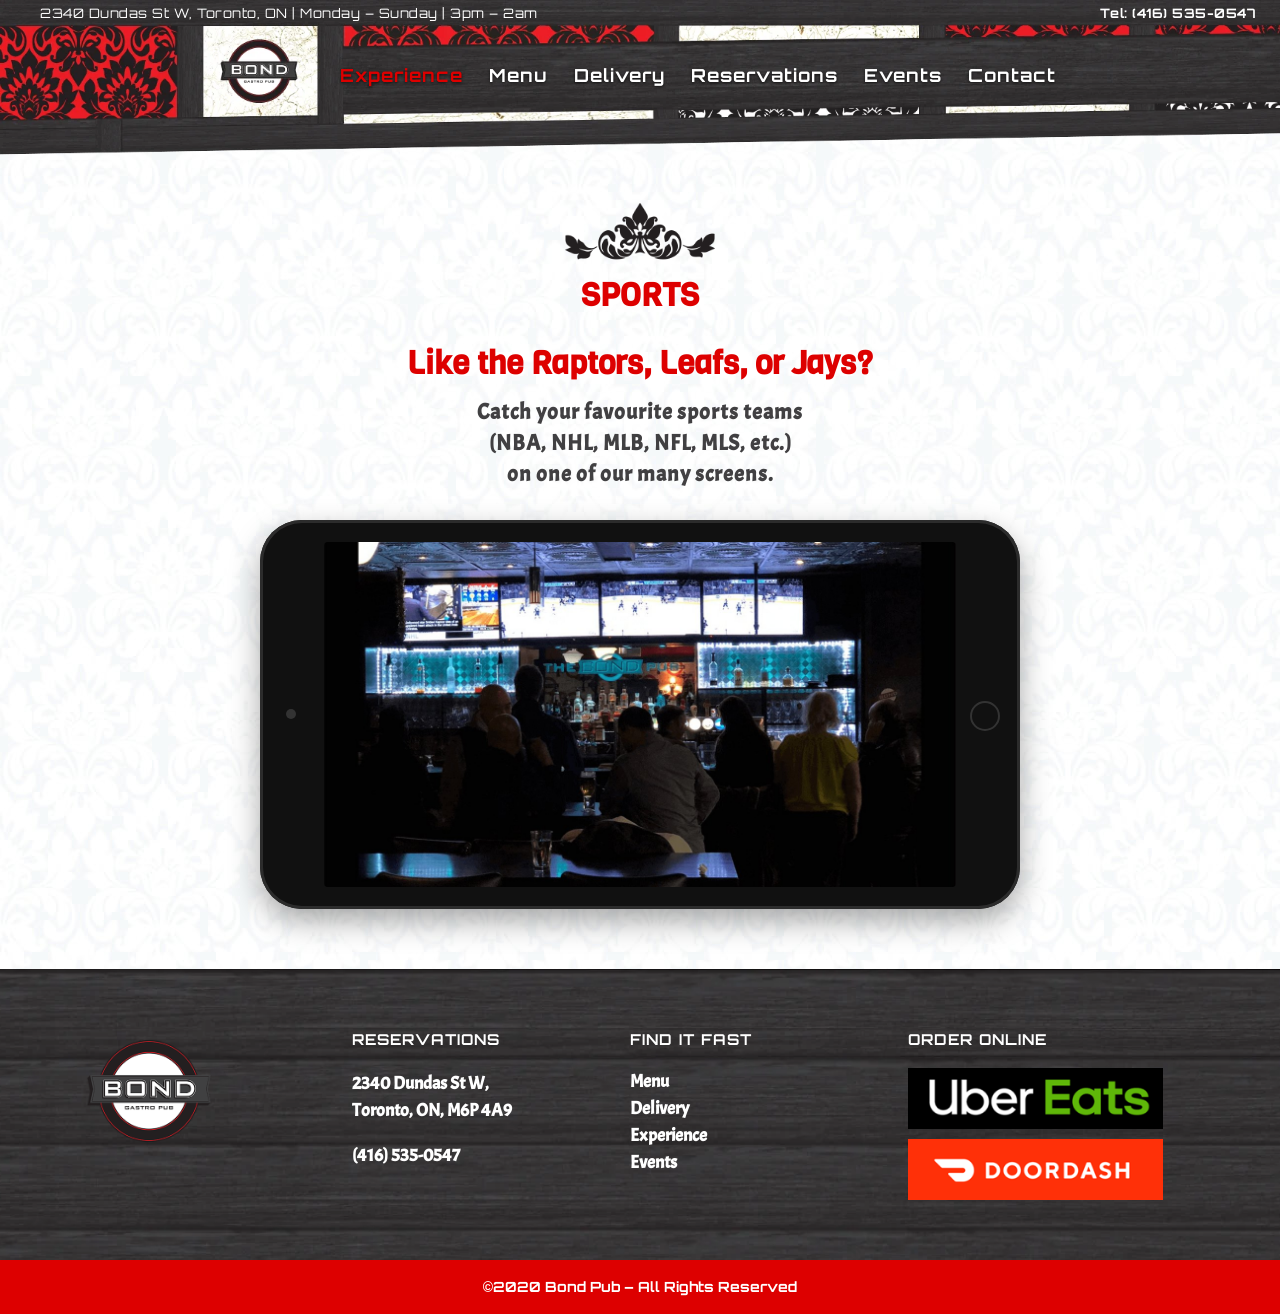
<file: experience/sports/index.html>
<!doctype html>
<html lang="en-US">
<head>
<meta charset="utf-8">
<meta name="viewport" content="width=device-width, initial-scale=1">
<title>Sports - The BOND Pub</title>
<meta name="description" content="The BOND Pub — karaoke, pub and American restaurant at 2340 Dundas St W, Toronto. Steaks, pastas, burgers, wings, fish &amp; chips, cocktails and beer. Open Monday–Sunday, 3pm–2am.">
<link rel="icon" href="../../favicon.ico" sizes="any">
<link rel="icon" href="../../favicon.png" type="image/png">
<link rel="apple-touch-icon" href="../../apple-touch-icon.png">
<link rel="preconnect" href="https://fonts.googleapis.com">
<link rel="preconnect" href="https://fonts.gstatic.com" crossorigin>
<link rel="stylesheet" href="https://fonts.googleapis.com/css2?family=Acme&family=Orbitron:wght@400;700&family=Raleway:wght@400;600;700;900&family=Viga&display=swap">
<link rel="stylesheet" href="../../assets/site.css">
</head>
<body>
<header class="site-header">
  <div class="header-top">
    <span class="addr">2340 Dundas St W, Toronto, ON | Monday – Sunday | 3pm – 2am</span>
    <a href="tel:+14165350547"><strong>Tel: (416) 535-0547</strong></a>
  </div>
  <a class="logo" href="../../"><span class="sr-only">The BOND Pub — home</span></a>
  <input type="checkbox" id="nav-toggle" class="nav-toggle" aria-label="Open menu">
  <label for="nav-toggle" class="nav-burger" aria-hidden="true"><span></span></label>
  <nav class="main-nav" aria-label="Main"><ul><li class="has-sub"><a href="../../experience/" aria-current="page">Experience</a><ul class="sub"><li><a href="../../experience/karaoke/">Karaoke<img src="../../assets/img/nav-karaoke.jpg" alt="" loading="lazy" width="190" height="143"></a></li><li><a href="../../experience/pool/">Pool<img src="../../assets/img/nav-pool.jpg" alt="" loading="lazy" width="190" height="143"></a></li><li><a href="../../experience/sports/">Sports<img src="../../assets/img/nav-sports.jpg" alt="" loading="lazy" width="190" height="143"></a></li></ul></li><li><a href="../../menu/">Menu</a></li><li><a href="../../delivery/">Delivery</a></li><li><a href="../../reservations/">Reservations</a></li><li><a href="../../events/">Events</a></li><li><a href="../../contact/">Contact</a></li></ul></nav>
</header>
<main class="content">
<div class="page-title"><img src="../../assets/img/ornament-dark.png" alt="" width="194" height="94"><h1>Sports</h1></div>
<div class="wrap center">
  <h1>Like the Raptors, Leafs, or Jays?</h1>
  <h3>Catch your favourite sports teams<br>(NBA, NHL, MLB, NFL, MLS, etc.)<br>on one of our many screens.</h3>
  <div class="device"><div class="fade " style="--dur:10.0s"><img src="../../assets/img/sports-1.jpg" alt="" loading="lazy" width="1280" height="700" style="animation-delay:0.0s"><img src="../../assets/img/sports-2.jpg" alt="" loading="lazy" width="1280" height="700" style="animation-delay:2.5s"><img src="../../assets/img/sports-3.jpg" alt="" loading="lazy" width="1280" height="700" style="animation-delay:5.0s"><img src="../../assets/img/sports-4.webp" alt="" loading="lazy" width="1280" height="700" style="animation-delay:7.5s"></div></div>
</div>
</main>
<footer class="site-footer">
  <div class="footer-cols">
    <div class="footer-logo"><a href="../../contact/"><img src="../../assets/img/logo.png" alt="The BOND Pub" width="150" height="124" loading="lazy"></a></div>
    <div>
      <h5>Reservations</h5>
      <p><a href="https://goo.gl/maps/HeF93vJWnjcReLVdA">2340 Dundas St W,<br>Toronto, ON, M6P 4A9</a></p>
      <p><a href="tel:+14165350547">(416) 535-0547</a></p>
    </div>
    <div>
      <h5>Find it Fast</h5>
      <ul><li><a href="../../menu/">Menu</a></li><li><a href="../../delivery/">Delivery</a></li>
      <li><a href="../../experience/">Experience</a></li><li><a href="../../events/">Events</a></li></ul>
    </div>
    <div class="order-logos">
      <h5>Order Online</h5>
      <a href="https://www.ubereats.com/ca/toronto/food-delivery/the-bond-pub/iFYlKW8XT8y7KwB6lWfdxA"><img src="../../assets/img/ubereats.png" alt="Order on Uber Eats" width="255" height="61" loading="lazy"></a>
      <a href="https://www.doordash.com/store/the-bond-pub-toronto-823458/en-US"><img src="../../assets/img/doordash.png" alt="Order on DoorDash" width="255" height="61" loading="lazy"></a>
    </div>
  </div>
  <div class="footer-bottom">©2020 Bond Pub – All Rights Reserved</div>
</footer>
</body>
</html>
</file>
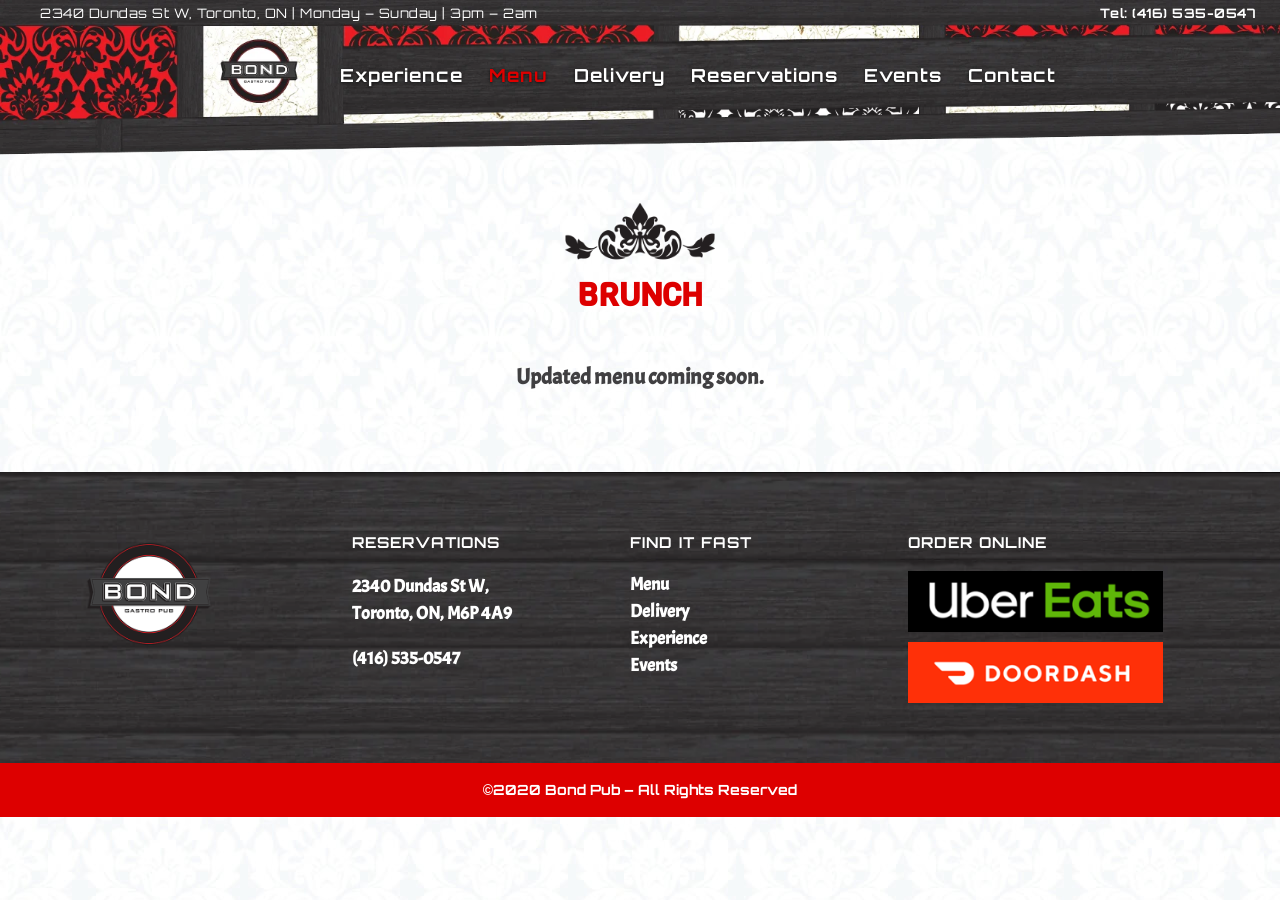
<file: menu/brunch/index.html>
<!doctype html>
<html lang="en-US">
<head>
<meta charset="utf-8">
<meta name="viewport" content="width=device-width, initial-scale=1">
<title>Brunch - The BOND Pub</title>
<meta name="description" content="The BOND Pub — karaoke, pub and American restaurant at 2340 Dundas St W, Toronto. Steaks, pastas, burgers, wings, fish &amp; chips, cocktails and beer. Open Monday–Sunday, 3pm–2am.">
<link rel="icon" href="../../favicon.ico" sizes="any">
<link rel="icon" href="../../favicon.png" type="image/png">
<link rel="apple-touch-icon" href="../../apple-touch-icon.png">
<link rel="preconnect" href="https://fonts.googleapis.com">
<link rel="preconnect" href="https://fonts.gstatic.com" crossorigin>
<link rel="stylesheet" href="https://fonts.googleapis.com/css2?family=Acme&family=Orbitron:wght@400;700&family=Raleway:wght@400;600;700;900&family=Viga&display=swap">
<link rel="stylesheet" href="../../assets/site.css">
</head>
<body>
<header class="site-header">
  <div class="header-top">
    <span class="addr">2340 Dundas St W, Toronto, ON | Monday – Sunday | 3pm – 2am</span>
    <a href="tel:+14165350547"><strong>Tel: (416) 535-0547</strong></a>
  </div>
  <a class="logo" href="../../"><span class="sr-only">The BOND Pub — home</span></a>
  <input type="checkbox" id="nav-toggle" class="nav-toggle" aria-label="Open menu">
  <label for="nav-toggle" class="nav-burger" aria-hidden="true"><span></span></label>
  <nav class="main-nav" aria-label="Main"><ul><li class="has-sub"><a href="../../experience/">Experience</a><ul class="sub"><li><a href="../../experience/karaoke/">Karaoke<img src="../../assets/img/nav-karaoke.jpg" alt="" loading="lazy" width="190" height="143"></a></li><li><a href="../../experience/pool/">Pool<img src="../../assets/img/nav-pool.jpg" alt="" loading="lazy" width="190" height="143"></a></li><li><a href="../../experience/sports/">Sports<img src="../../assets/img/nav-sports.jpg" alt="" loading="lazy" width="190" height="143"></a></li></ul></li><li><a href="../../menu/" aria-current="page">Menu</a></li><li><a href="../../delivery/">Delivery</a></li><li><a href="../../reservations/">Reservations</a></li><li><a href="../../events/">Events</a></li><li><a href="../../contact/">Contact</a></li></ul></nav>
</header>
<main class="content">
<div class="page-title"><img src="../../assets/img/ornament-dark.png" alt="" width="194" height="94"><h1>Brunch</h1></div><div class="wrap"><p class="menu-note">Updated menu coming soon.</p></div>
</main>
<footer class="site-footer">
  <div class="footer-cols">
    <div class="footer-logo"><a href="../../contact/"><img src="../../assets/img/logo.png" alt="The BOND Pub" width="150" height="124" loading="lazy"></a></div>
    <div>
      <h5>Reservations</h5>
      <p><a href="https://goo.gl/maps/HeF93vJWnjcReLVdA">2340 Dundas St W,<br>Toronto, ON, M6P 4A9</a></p>
      <p><a href="tel:+14165350547">(416) 535-0547</a></p>
    </div>
    <div>
      <h5>Find it Fast</h5>
      <ul><li><a href="../../menu/">Menu</a></li><li><a href="../../delivery/">Delivery</a></li>
      <li><a href="../../experience/">Experience</a></li><li><a href="../../events/">Events</a></li></ul>
    </div>
    <div class="order-logos">
      <h5>Order Online</h5>
      <a href="https://www.ubereats.com/ca/toronto/food-delivery/the-bond-pub/iFYlKW8XT8y7KwB6lWfdxA"><img src="../../assets/img/ubereats.png" alt="Order on Uber Eats" width="255" height="61" loading="lazy"></a>
      <a href="https://www.doordash.com/store/the-bond-pub-toronto-823458/en-US"><img src="../../assets/img/doordash.png" alt="Order on DoorDash" width="255" height="61" loading="lazy"></a>
    </div>
  </div>
  <div class="footer-bottom">©2020 Bond Pub – All Rights Reserved</div>
</footer>
</body>
</html>
</file>
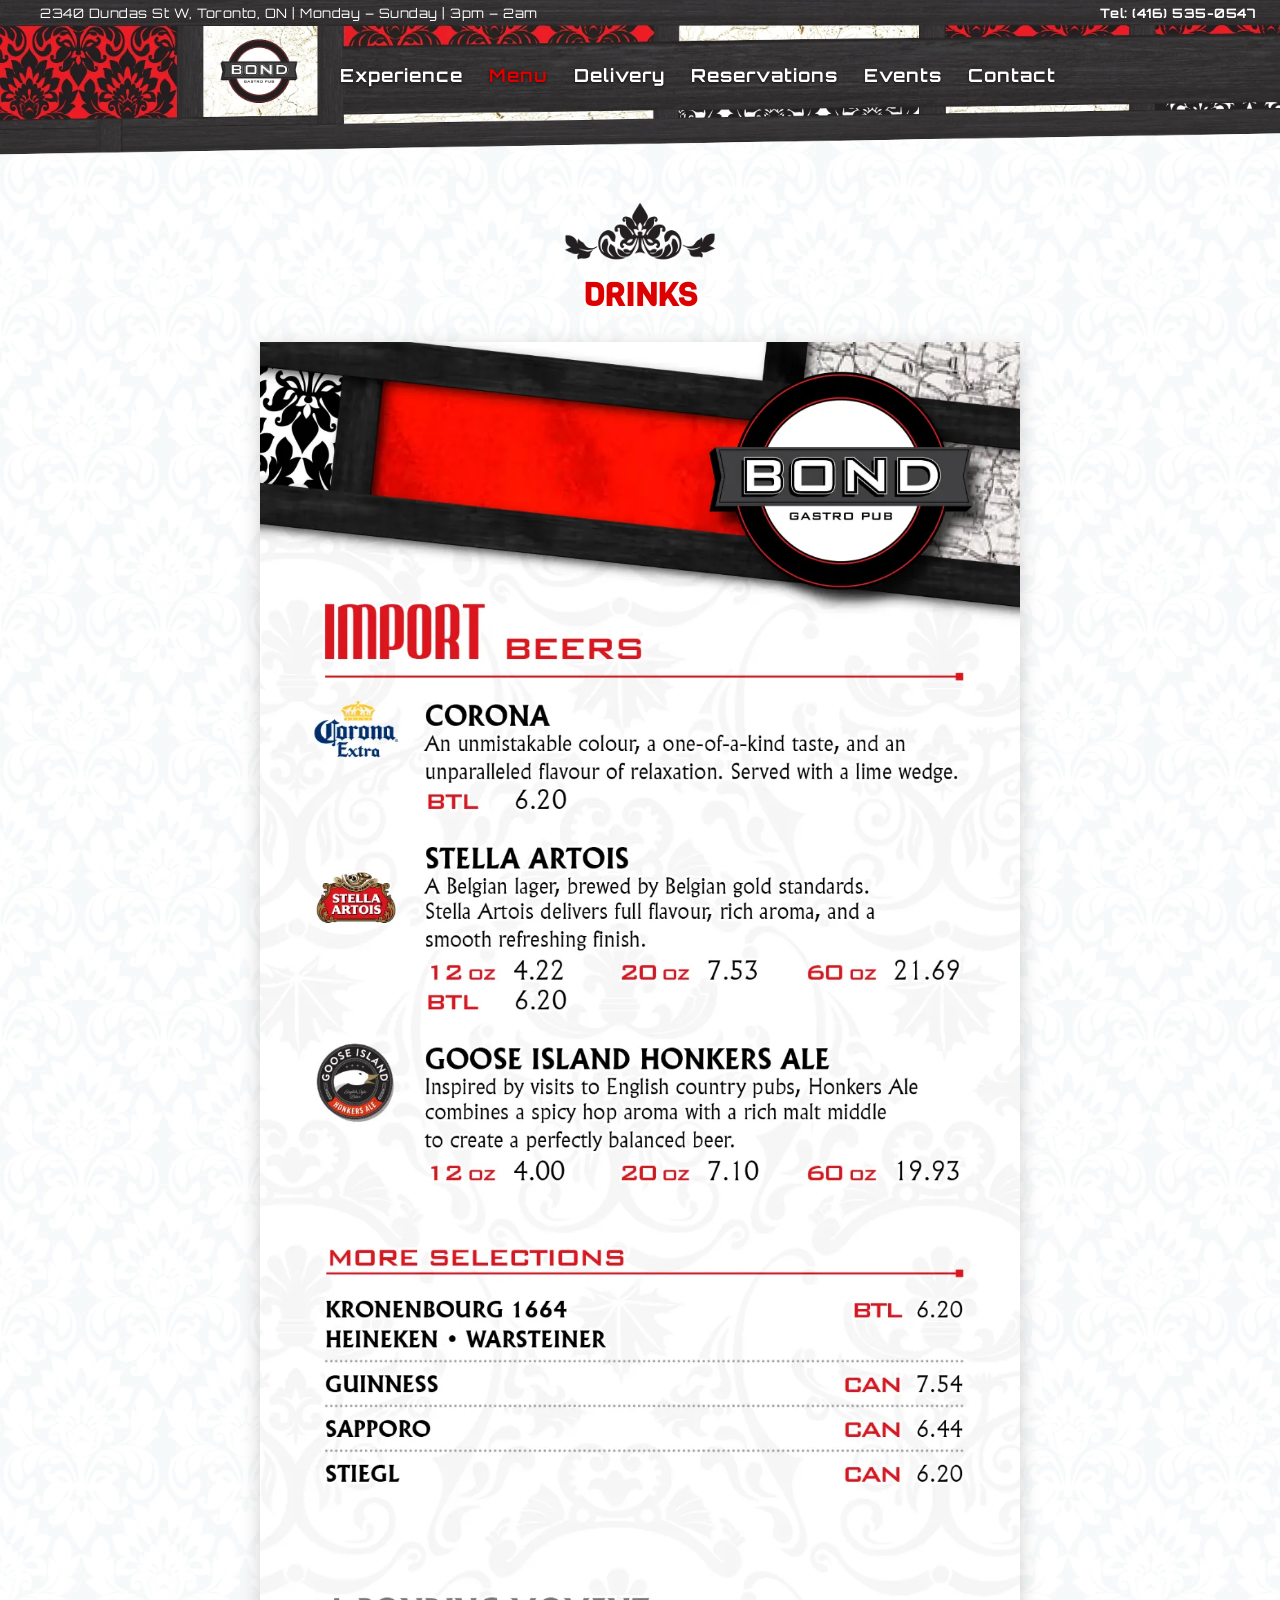
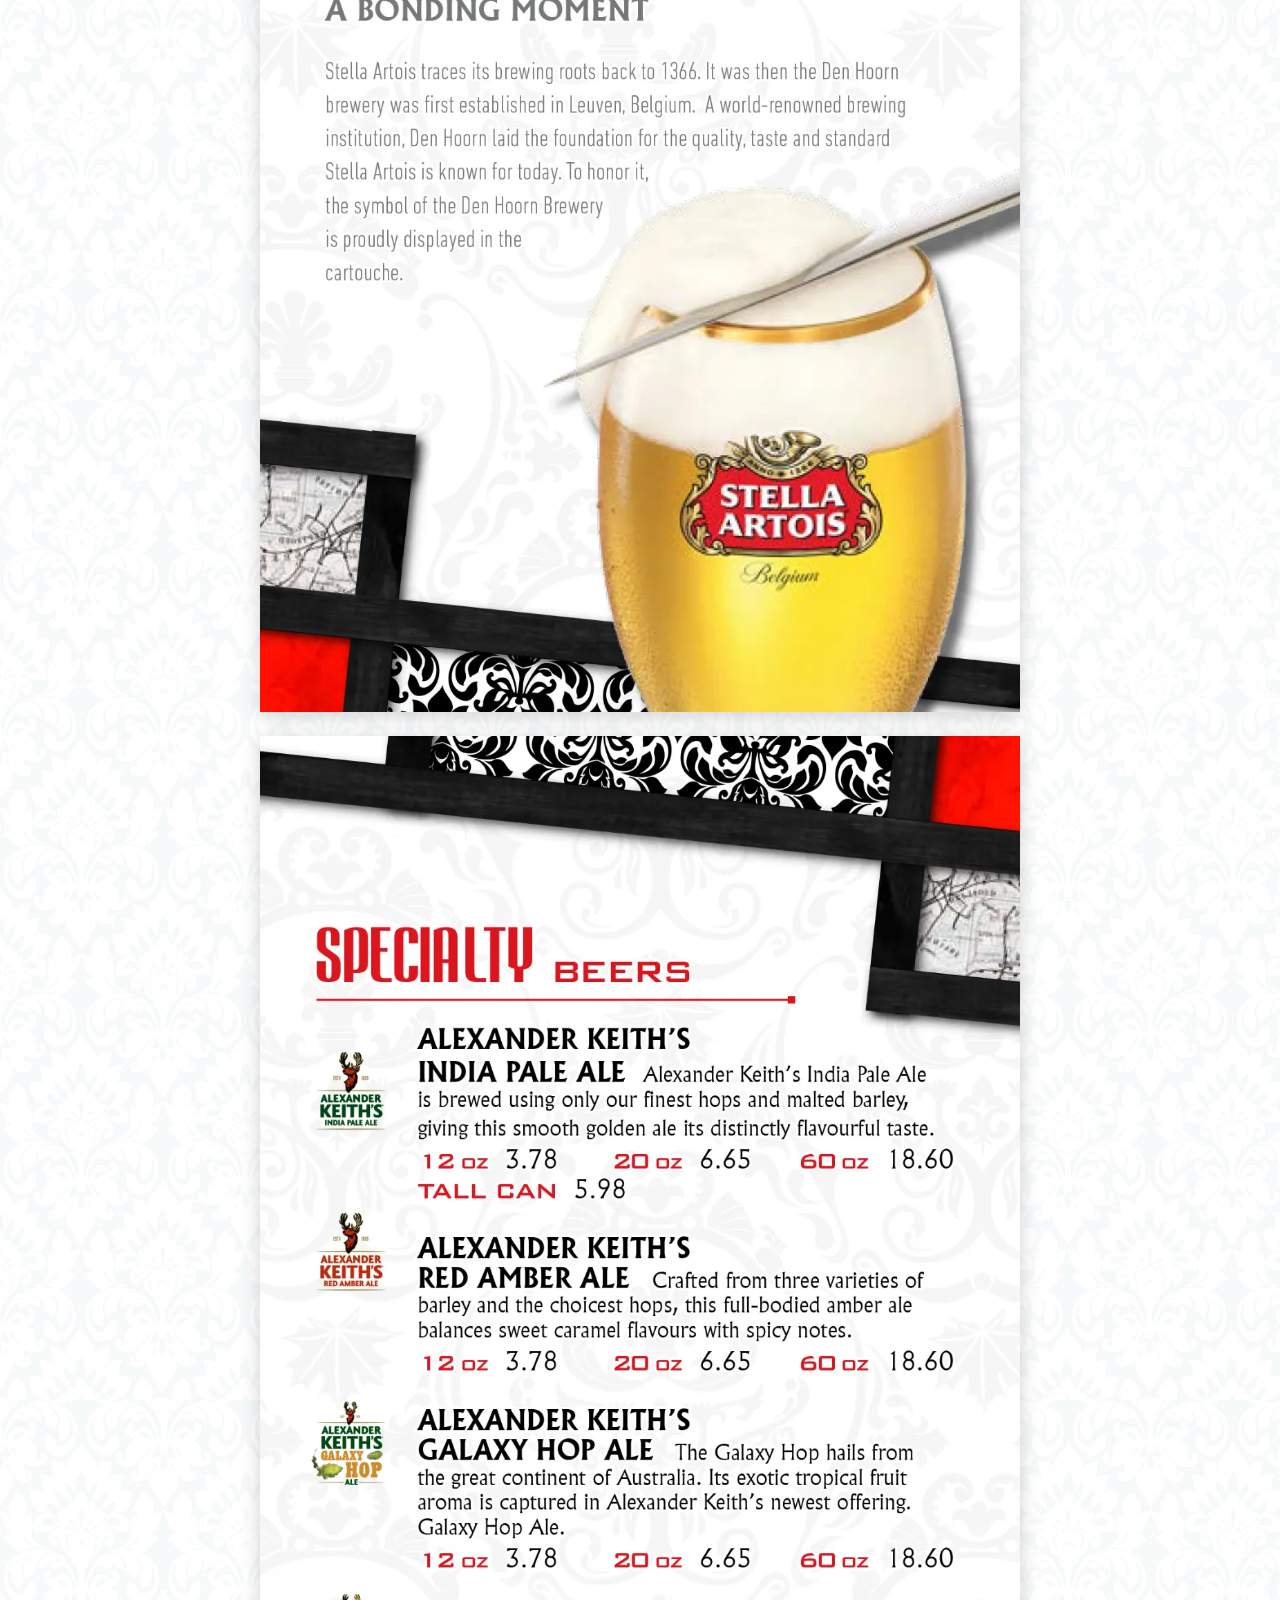
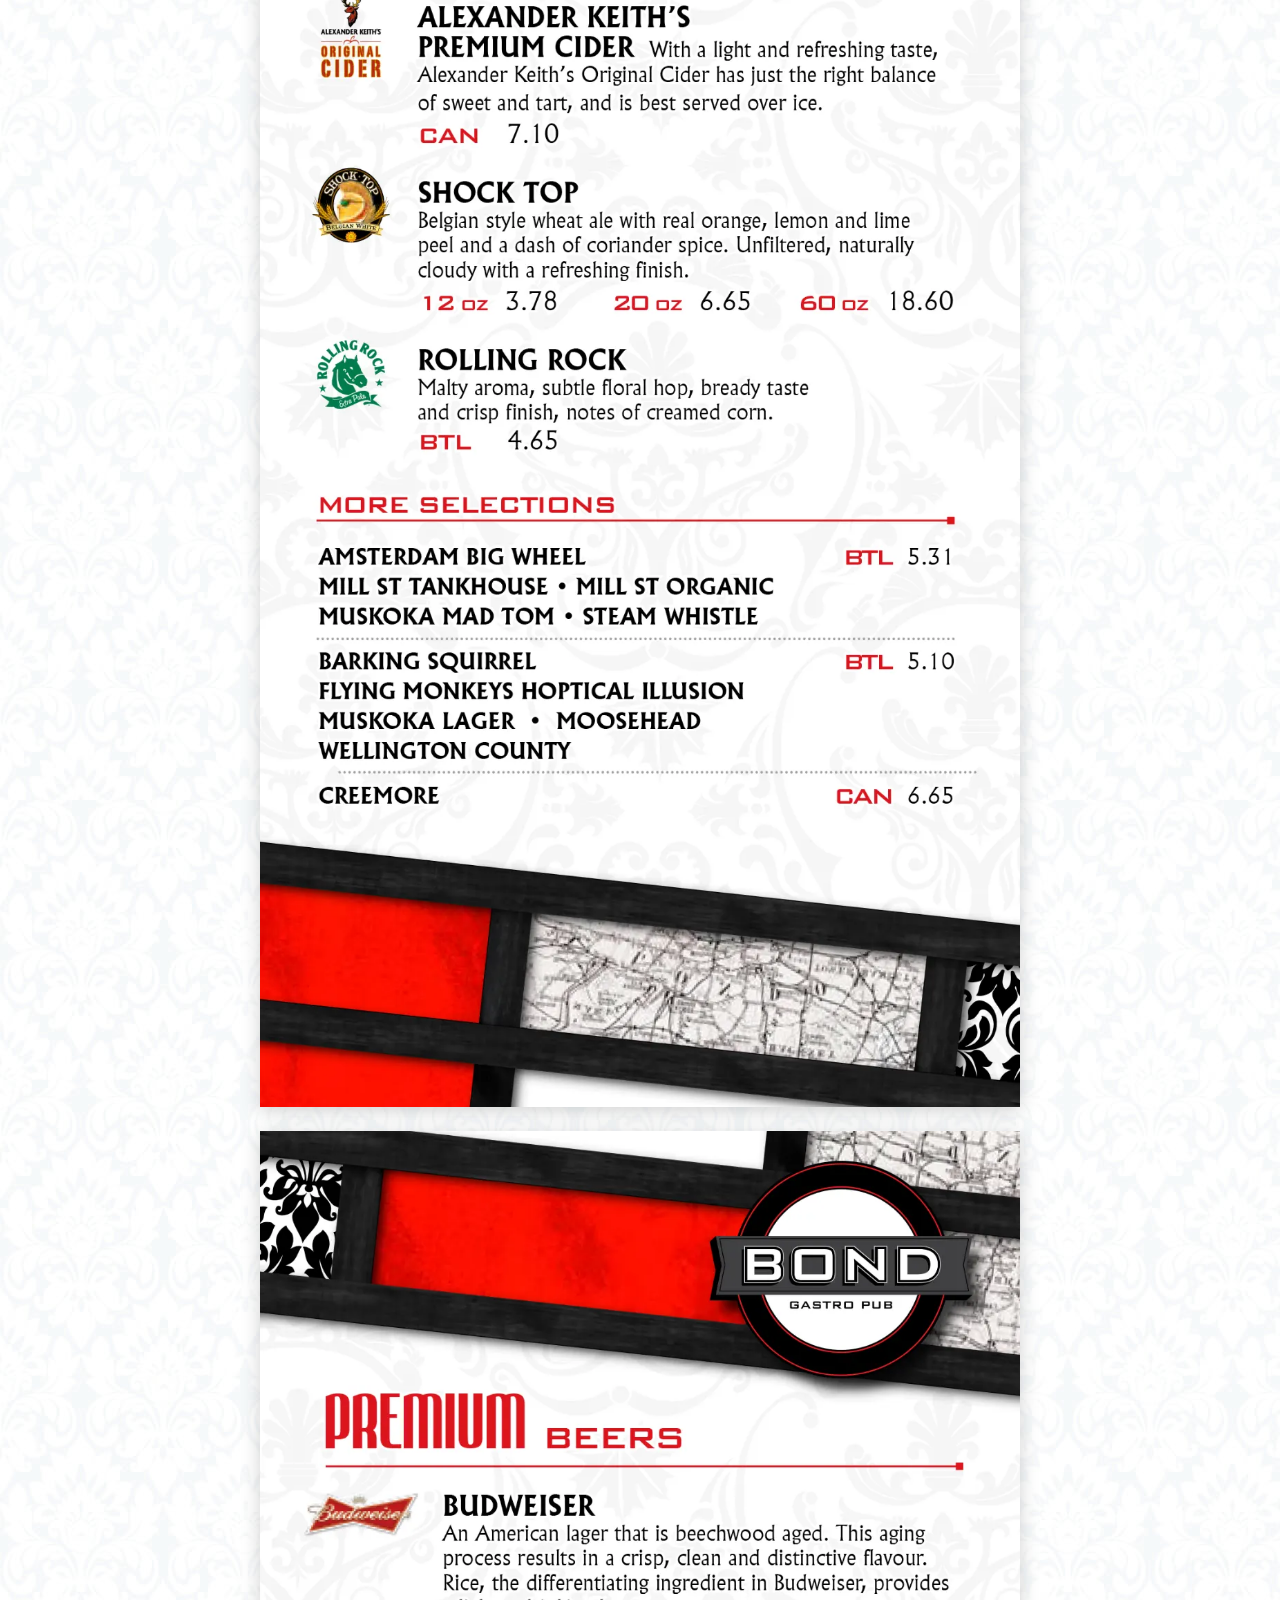
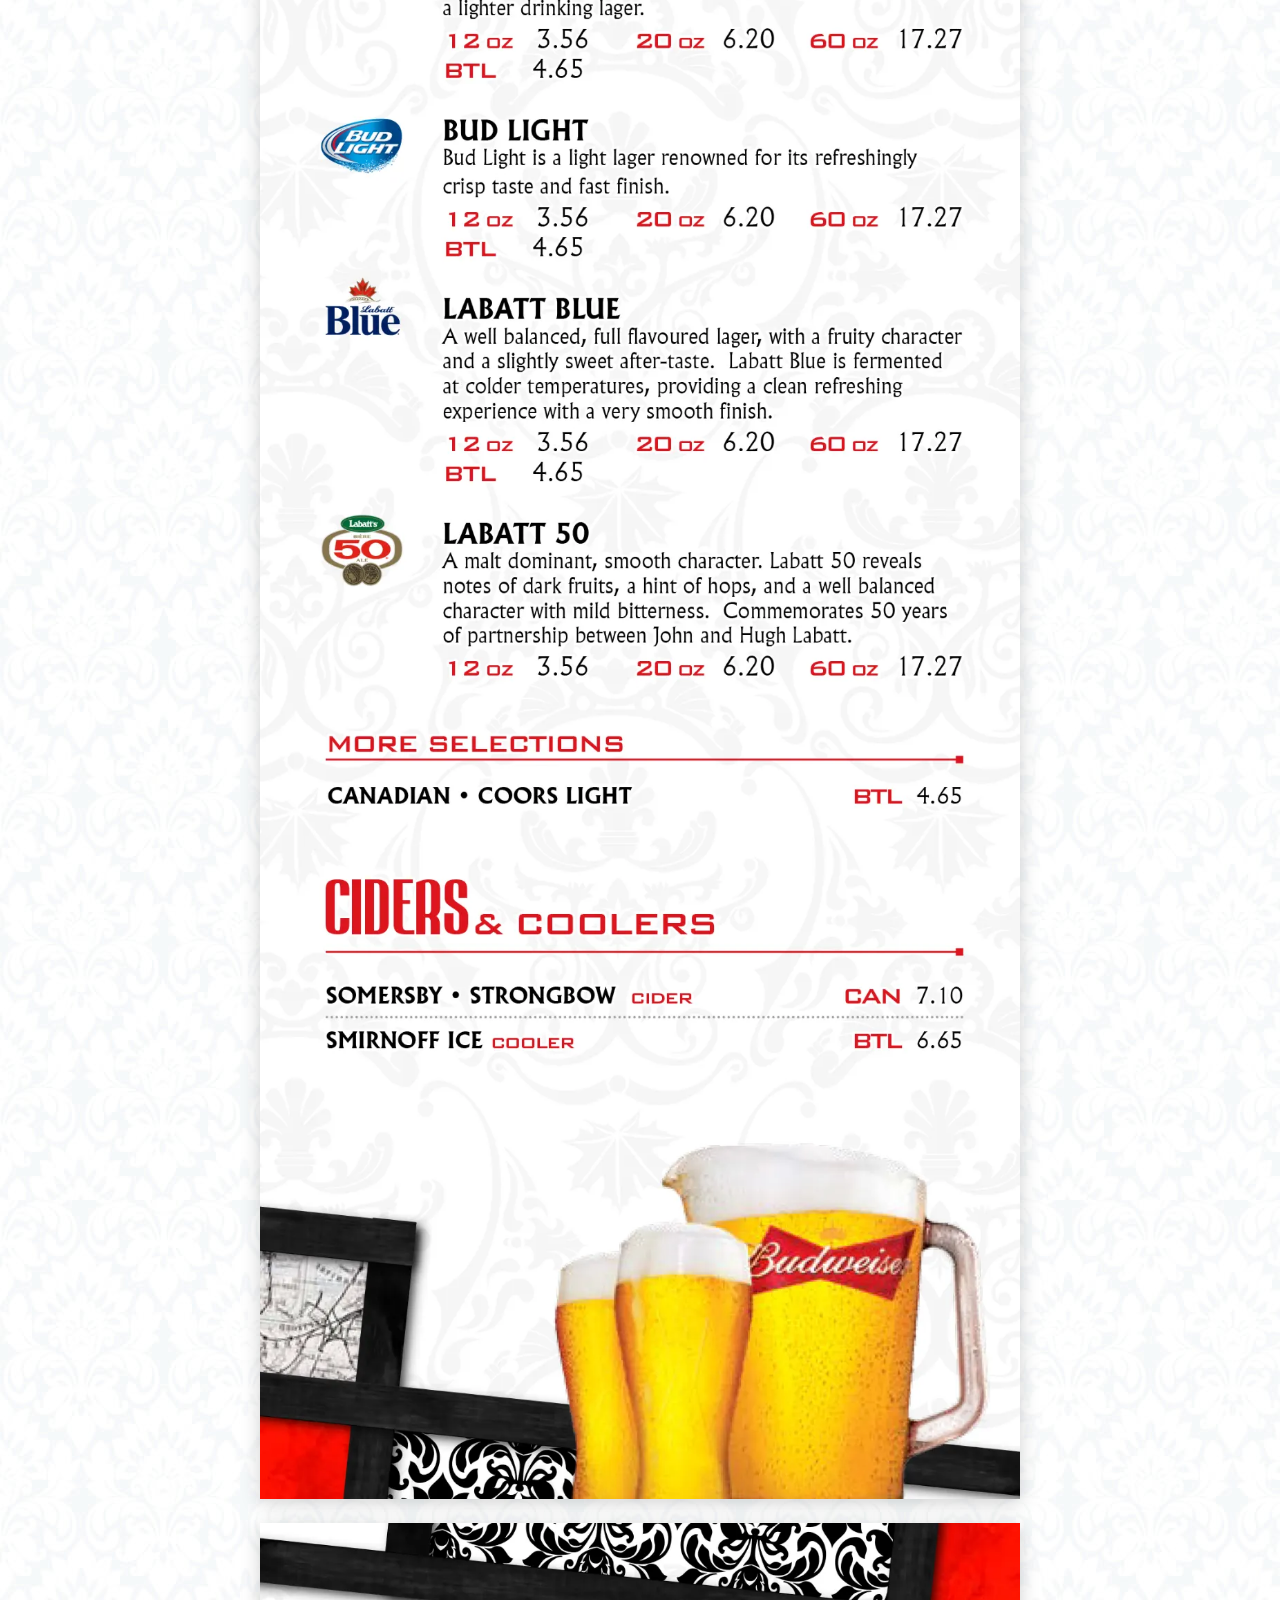
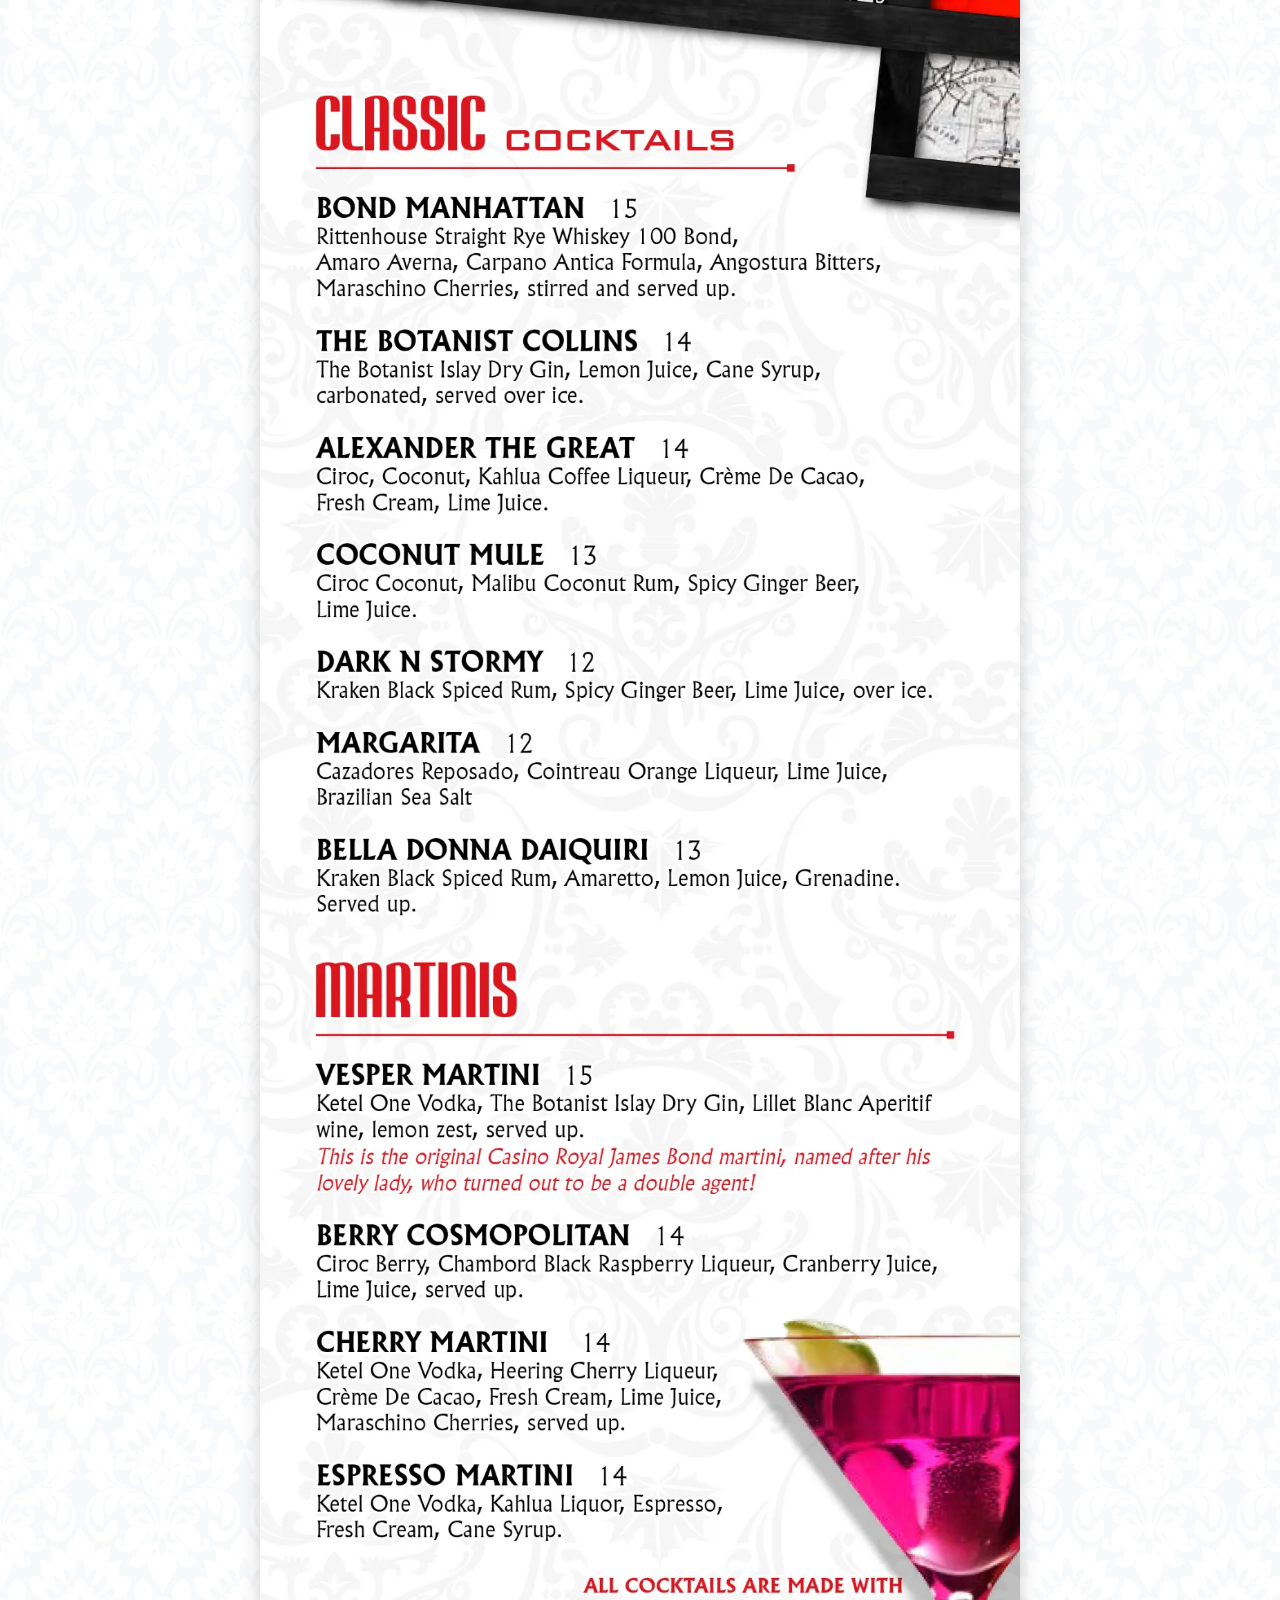
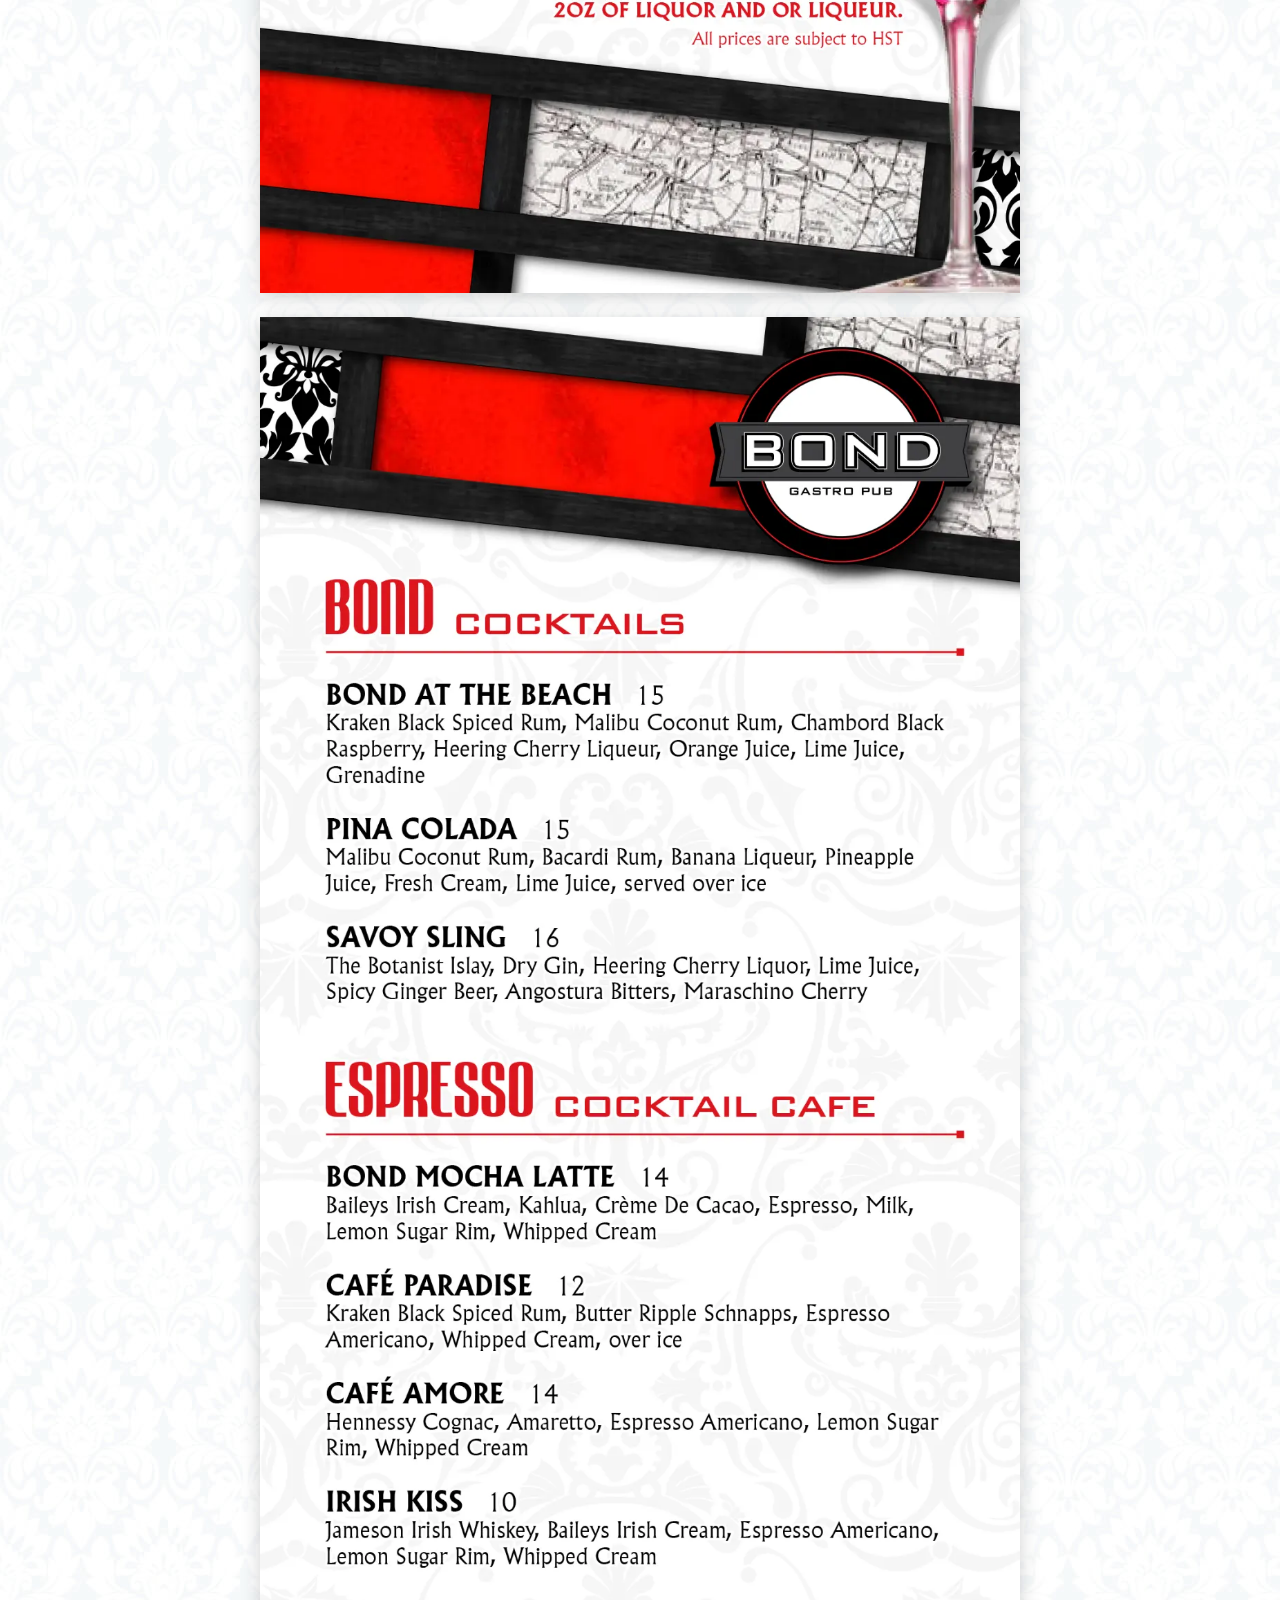
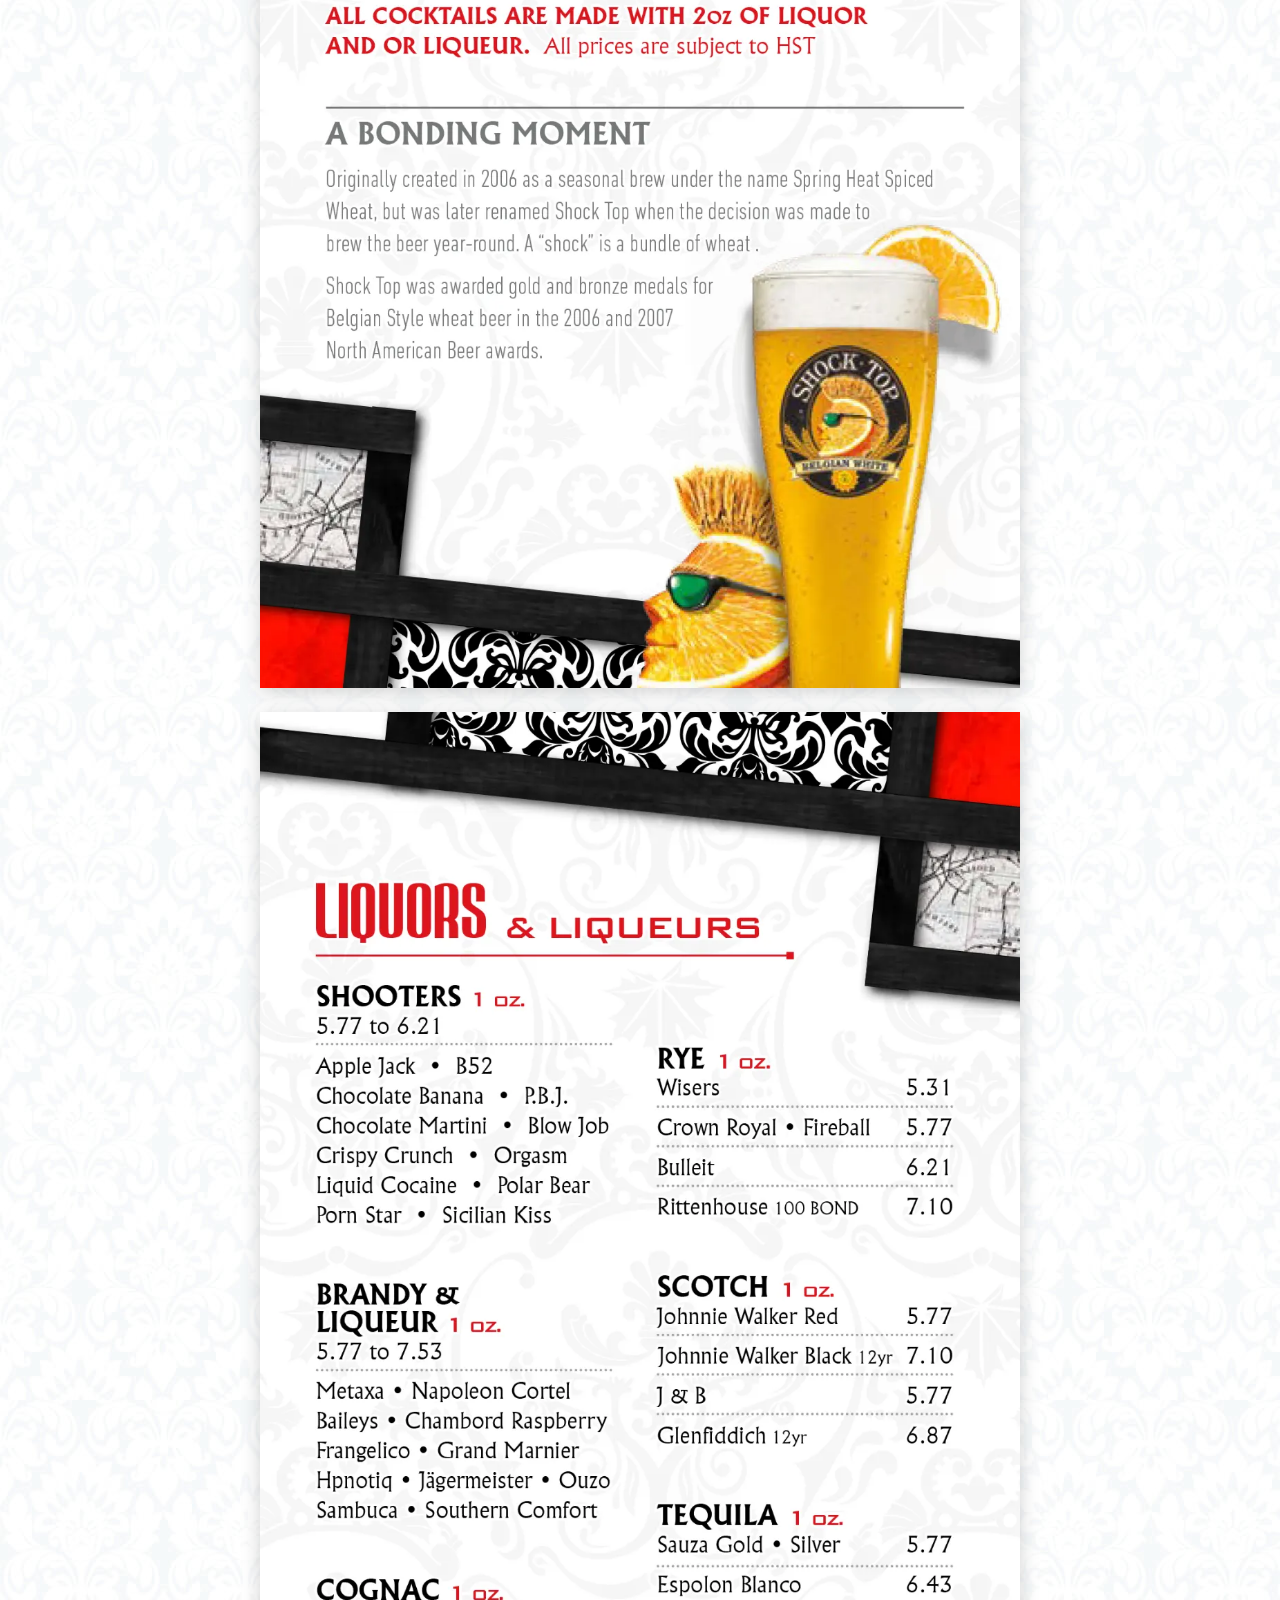
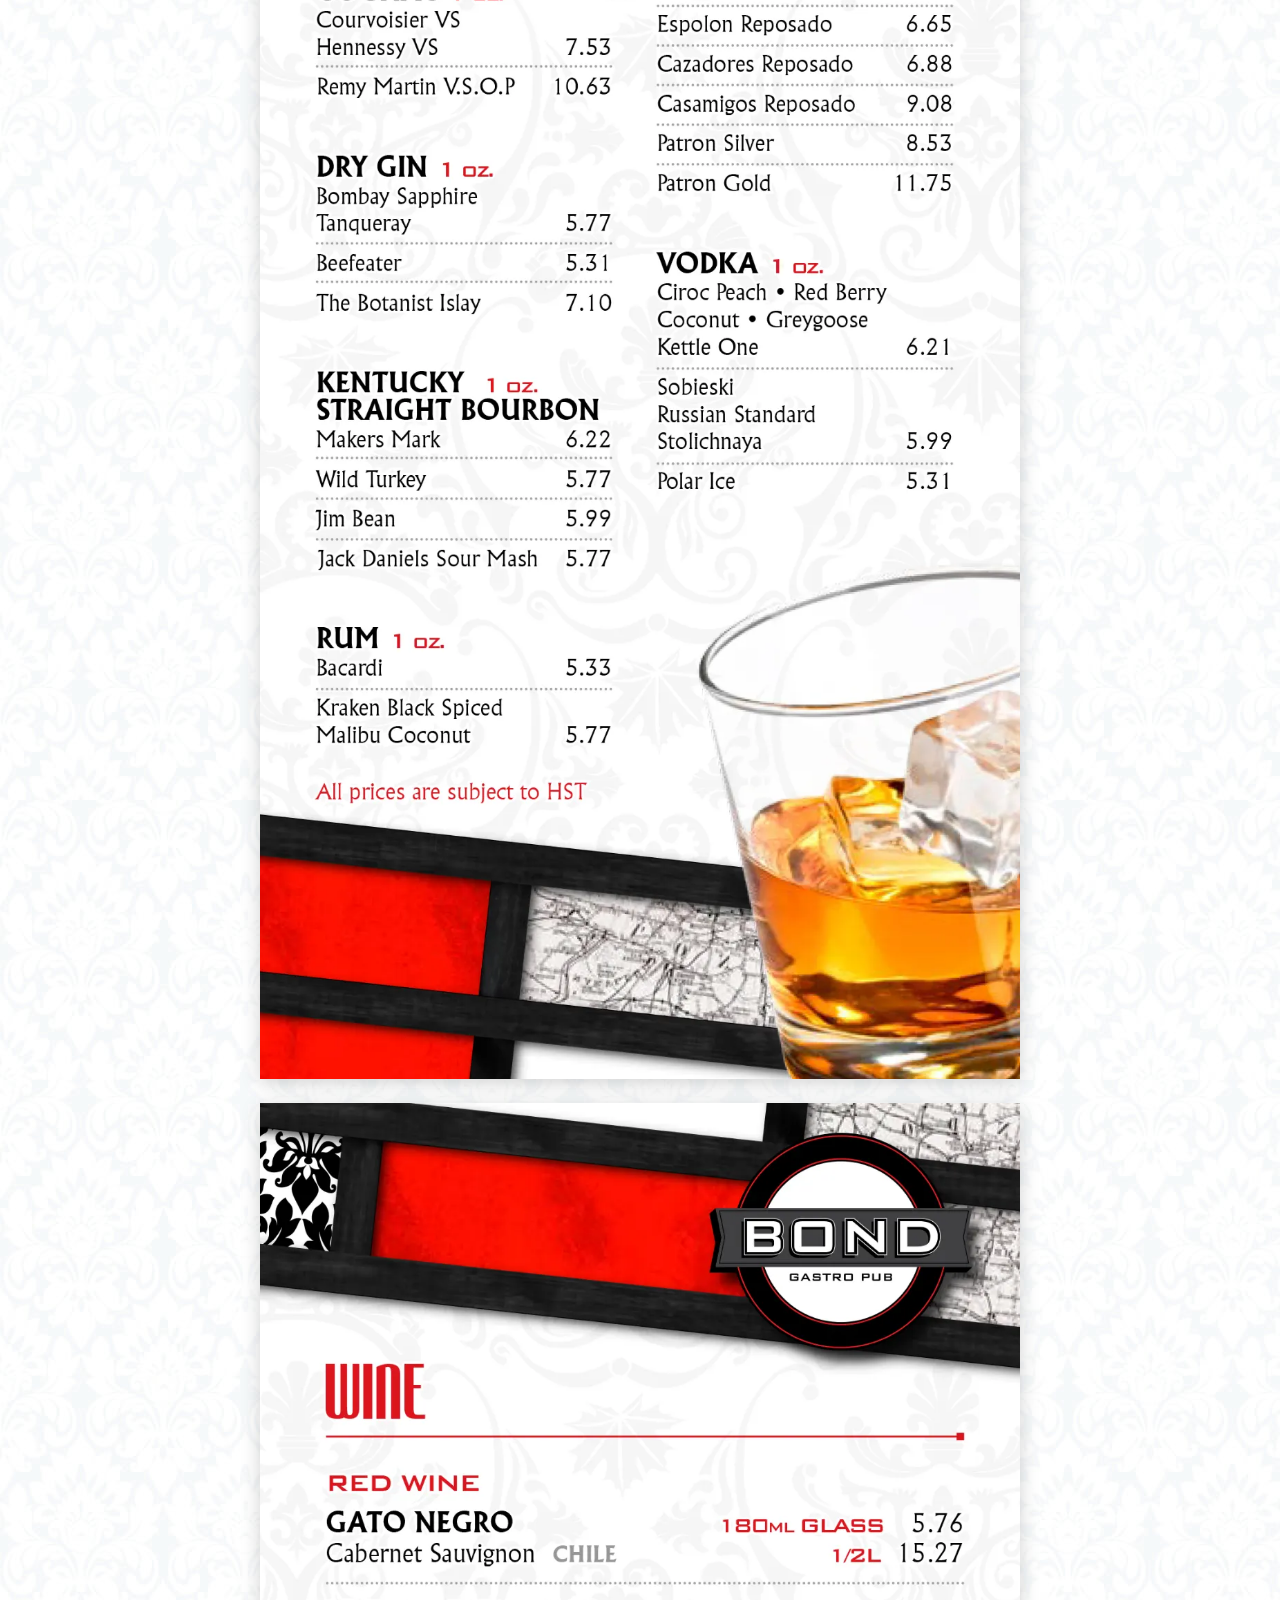
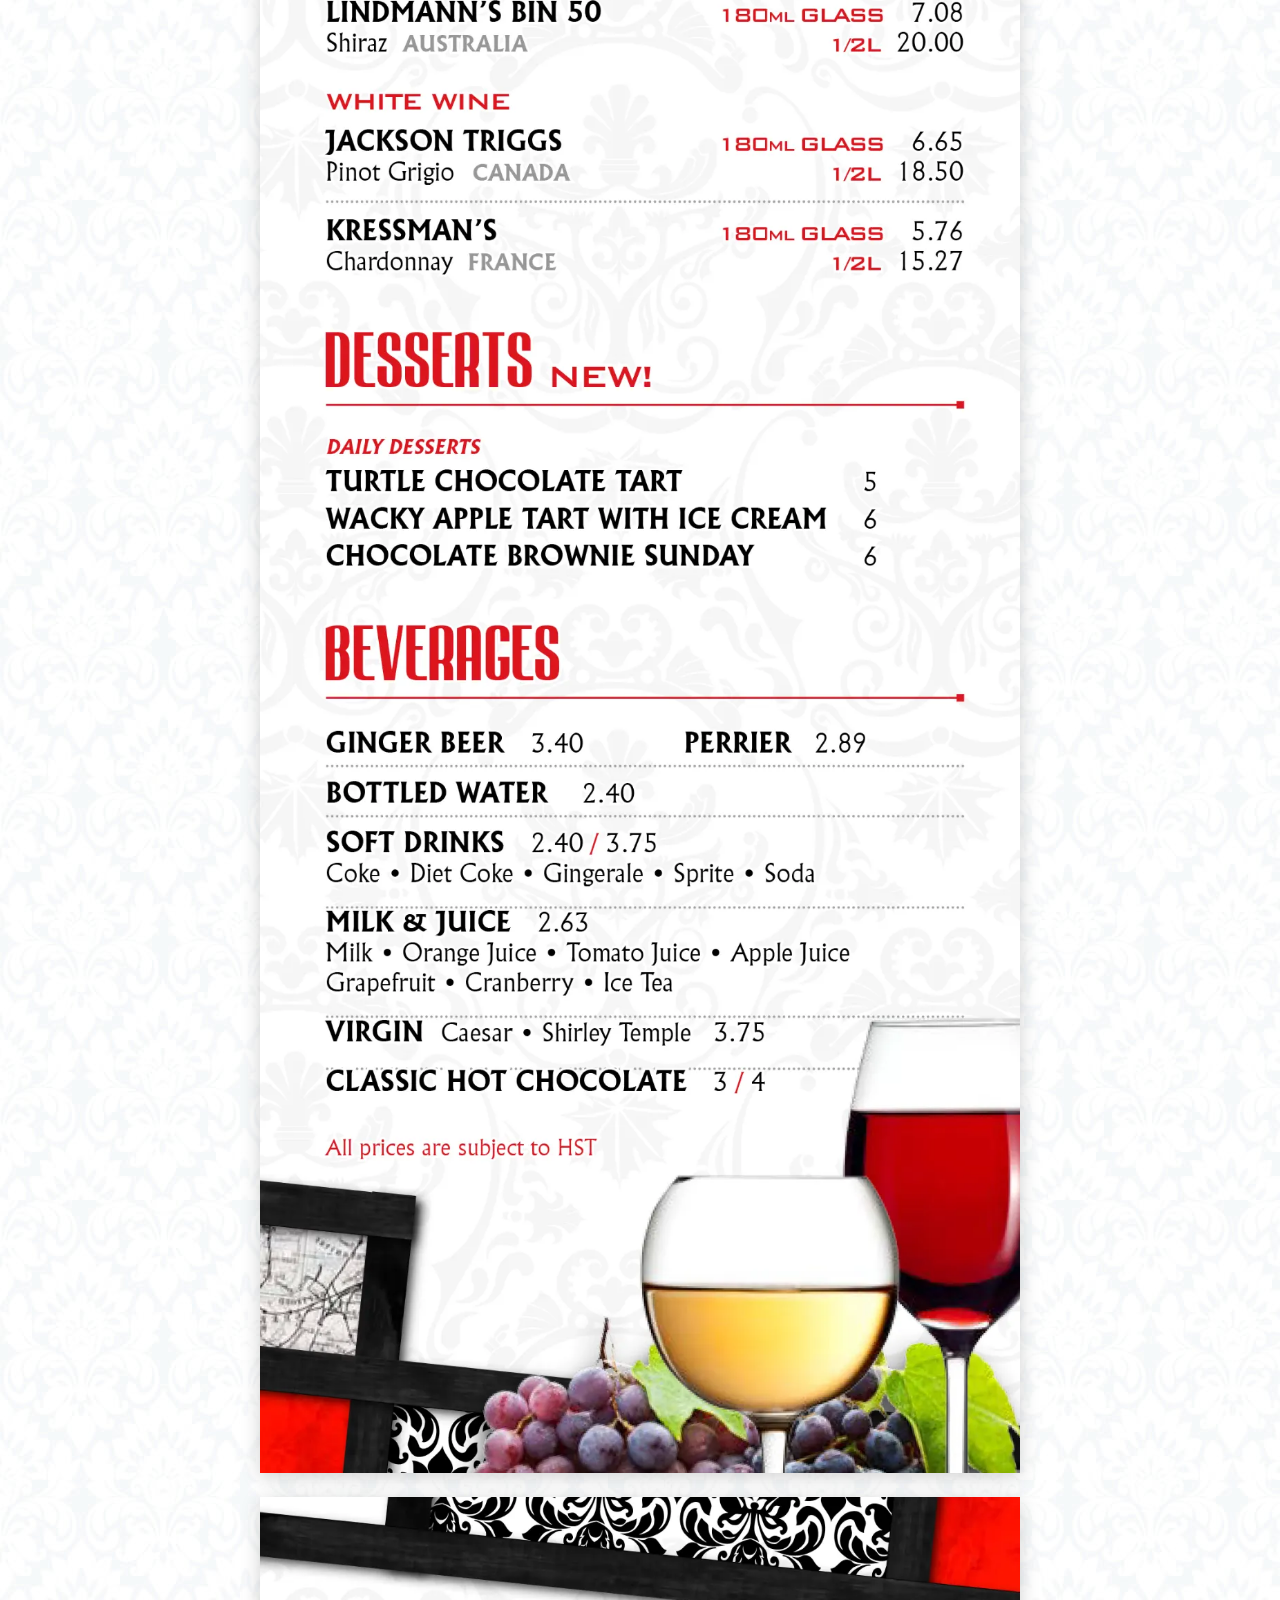
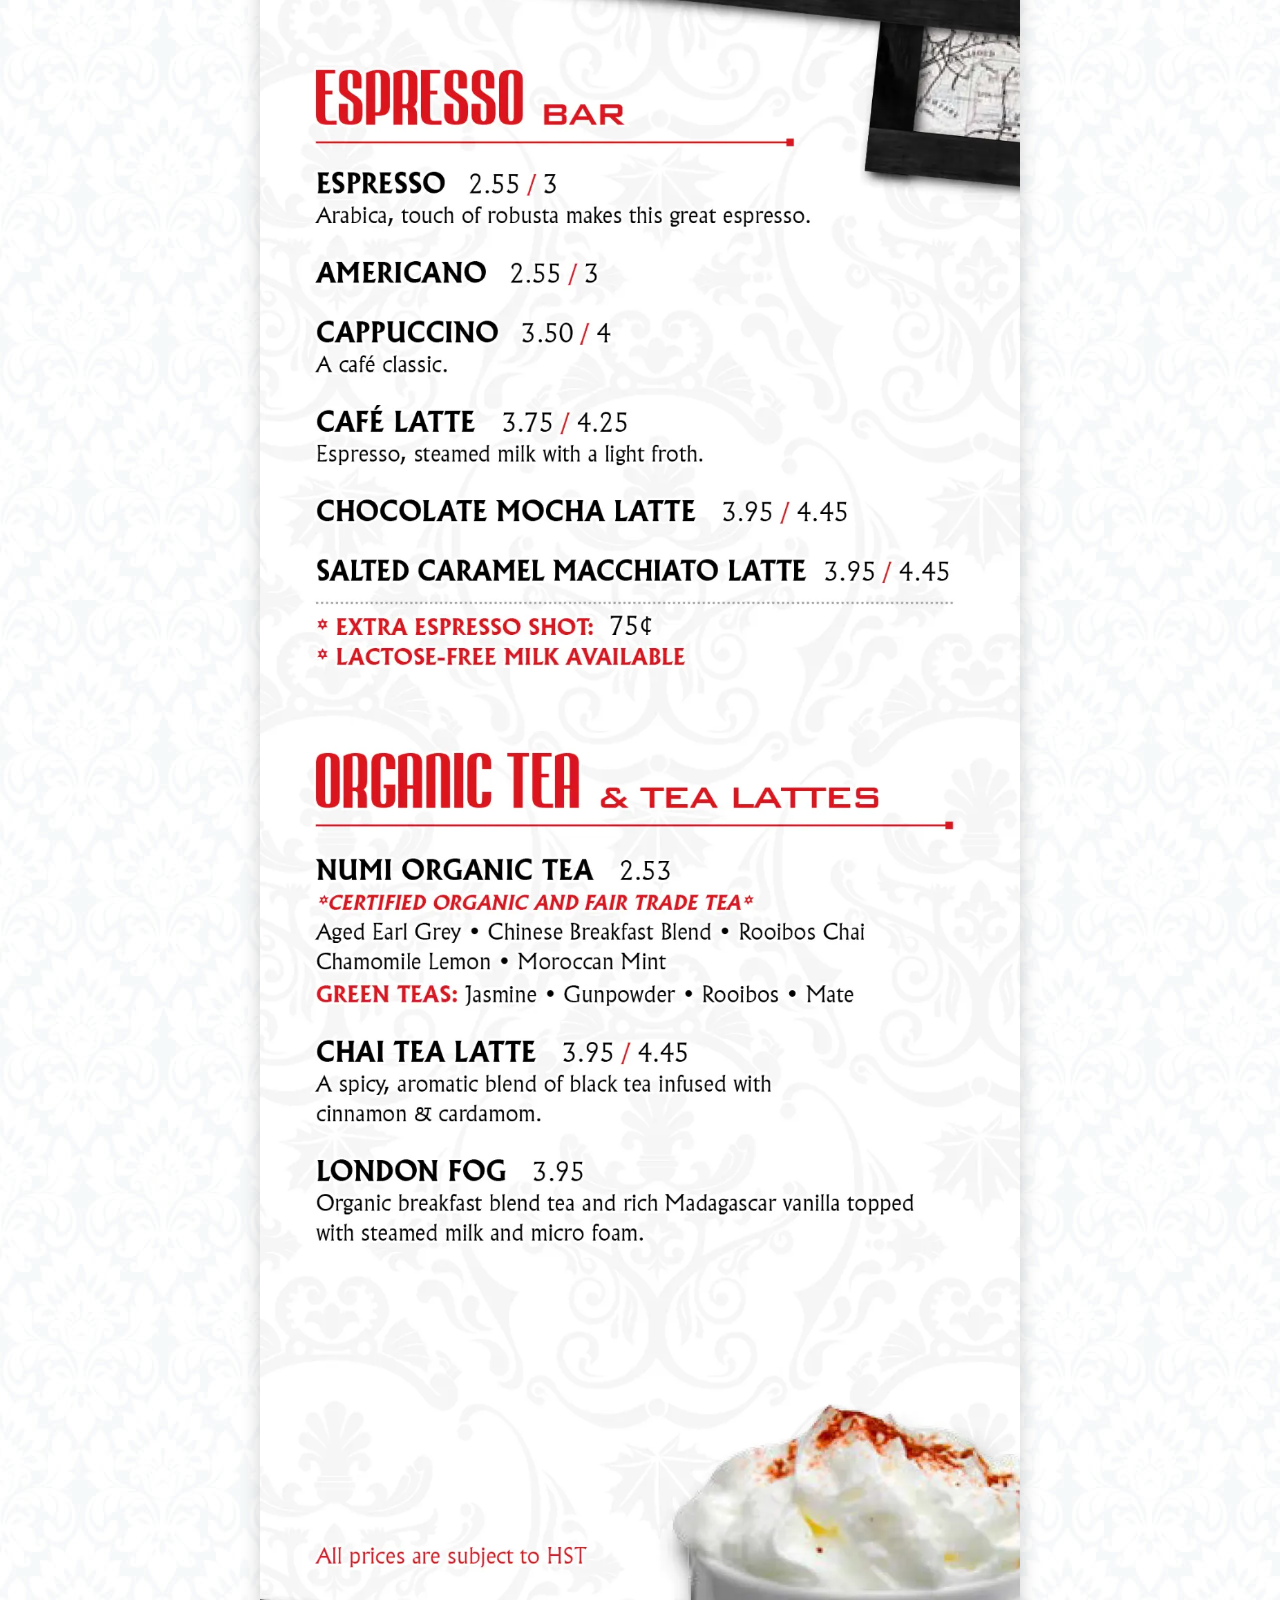
<file: menu/drinks/index.html>
<!doctype html>
<html lang="en-US">
<head>
<meta charset="utf-8">
<meta name="viewport" content="width=device-width, initial-scale=1">
<title>Drinks - The BOND Pub</title>
<meta name="description" content="The BOND Pub — karaoke, pub and American restaurant at 2340 Dundas St W, Toronto. Steaks, pastas, burgers, wings, fish &amp; chips, cocktails and beer. Open Monday–Sunday, 3pm–2am.">
<link rel="icon" href="../../favicon.ico" sizes="any">
<link rel="icon" href="../../favicon.png" type="image/png">
<link rel="apple-touch-icon" href="../../apple-touch-icon.png">
<link rel="preconnect" href="https://fonts.googleapis.com">
<link rel="preconnect" href="https://fonts.gstatic.com" crossorigin>
<link rel="stylesheet" href="https://fonts.googleapis.com/css2?family=Acme&family=Orbitron:wght@400;700&family=Raleway:wght@400;600;700;900&family=Viga&display=swap">
<link rel="stylesheet" href="../../assets/site.css">
</head>
<body>
<header class="site-header">
  <div class="header-top">
    <span class="addr">2340 Dundas St W, Toronto, ON | Monday – Sunday | 3pm – 2am</span>
    <a href="tel:+14165350547"><strong>Tel: (416) 535-0547</strong></a>
  </div>
  <a class="logo" href="../../"><span class="sr-only">The BOND Pub — home</span></a>
  <input type="checkbox" id="nav-toggle" class="nav-toggle" aria-label="Open menu">
  <label for="nav-toggle" class="nav-burger" aria-hidden="true"><span></span></label>
  <nav class="main-nav" aria-label="Main"><ul><li class="has-sub"><a href="../../experience/">Experience</a><ul class="sub"><li><a href="../../experience/karaoke/">Karaoke<img src="../../assets/img/nav-karaoke.jpg" alt="" loading="lazy" width="190" height="143"></a></li><li><a href="../../experience/pool/">Pool<img src="../../assets/img/nav-pool.jpg" alt="" loading="lazy" width="190" height="143"></a></li><li><a href="../../experience/sports/">Sports<img src="../../assets/img/nav-sports.jpg" alt="" loading="lazy" width="190" height="143"></a></li></ul></li><li><a href="../../menu/" aria-current="page">Menu</a></li><li><a href="../../delivery/">Delivery</a></li><li><a href="../../reservations/">Reservations</a></li><li><a href="../../events/">Events</a></li><li><a href="../../contact/">Contact</a></li></ul></nav>
</header>
<main class="content">
<div class="page-title"><img src="../../assets/img/ornament-dark.png" alt="" width="194" height="94"><h1>Drinks</h1></div><div class="wrap"><div class="menu-pages"><a href="../../assets/menu/drinks-1.webp"><img src="../../assets/menu/drinks-1.webp" alt="Drinks menu — page 1 of 9" width="1100" height="2850" loading="lazy"></a><a href="../../assets/menu/drinks-2.webp"><img src="../../assets/menu/drinks-2.webp" alt="Drinks menu — page 2 of 9" width="1100" height="2850" loading="lazy"></a><a href="../../assets/menu/drinks-3.webp"><img src="../../assets/menu/drinks-3.webp" alt="Drinks menu — page 3 of 9" width="1100" height="2850" loading="lazy"></a><a href="../../assets/menu/drinks-4.webp"><img src="../../assets/menu/drinks-4.webp" alt="Drinks menu — page 4 of 9" width="1100" height="2850" loading="lazy"></a><a href="../../assets/menu/drinks-5.webp"><img src="../../assets/menu/drinks-5.webp" alt="Drinks menu — page 5 of 9" width="1100" height="2850" loading="lazy"></a><a href="../../assets/menu/drinks-6.webp"><img src="../../assets/menu/drinks-6.webp" alt="Drinks menu — page 6 of 9" width="1100" height="2850" loading="lazy"></a><a href="../../assets/menu/drinks-7.webp"><img src="../../assets/menu/drinks-7.webp" alt="Drinks menu — page 7 of 9" width="1100" height="2850" loading="lazy"></a><a href="../../assets/menu/drinks-8.webp"><img src="../../assets/menu/drinks-8.webp" alt="Drinks menu — page 8 of 9" width="1100" height="2850" loading="lazy"></a><a href="../../assets/menu/drinks-9.webp"><img src="../../assets/menu/drinks-9.webp" alt="Drinks menu — page 9 of 9" width="1100" height="2850" loading="lazy"></a></div></div>
</main>
<footer class="site-footer">
  <div class="footer-cols">
    <div class="footer-logo"><a href="../../contact/"><img src="../../assets/img/logo.png" alt="The BOND Pub" width="150" height="124" loading="lazy"></a></div>
    <div>
      <h5>Reservations</h5>
      <p><a href="https://goo.gl/maps/HeF93vJWnjcReLVdA">2340 Dundas St W,<br>Toronto, ON, M6P 4A9</a></p>
      <p><a href="tel:+14165350547">(416) 535-0547</a></p>
    </div>
    <div>
      <h5>Find it Fast</h5>
      <ul><li><a href="../../menu/">Menu</a></li><li><a href="../../delivery/">Delivery</a></li>
      <li><a href="../../experience/">Experience</a></li><li><a href="../../events/">Events</a></li></ul>
    </div>
    <div class="order-logos">
      <h5>Order Online</h5>
      <a href="https://www.ubereats.com/ca/toronto/food-delivery/the-bond-pub/iFYlKW8XT8y7KwB6lWfdxA"><img src="../../assets/img/ubereats.png" alt="Order on Uber Eats" width="255" height="61" loading="lazy"></a>
      <a href="https://www.doordash.com/store/the-bond-pub-toronto-823458/en-US"><img src="../../assets/img/doordash.png" alt="Order on DoorDash" width="255" height="61" loading="lazy"></a>
    </div>
  </div>
  <div class="footer-bottom">©2020 Bond Pub – All Rights Reserved</div>
</footer>
</body>
</html>
</file>
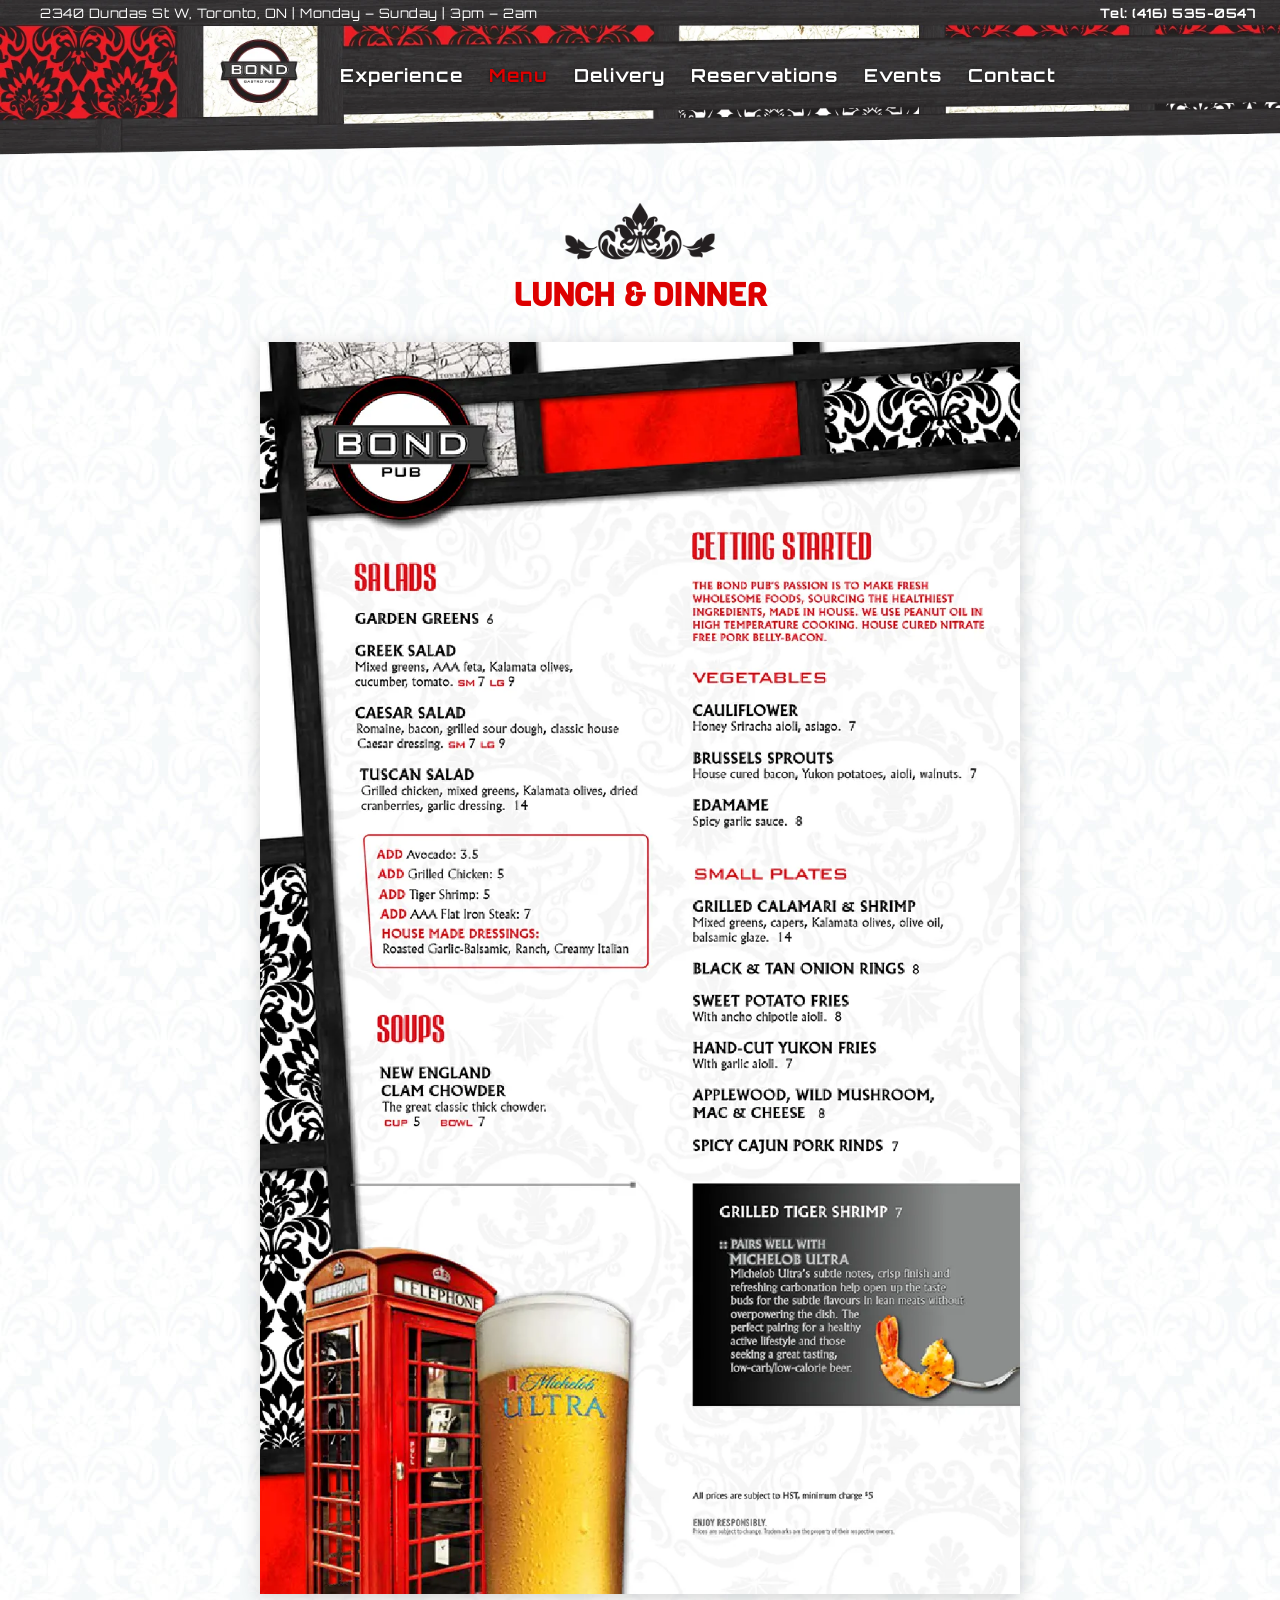
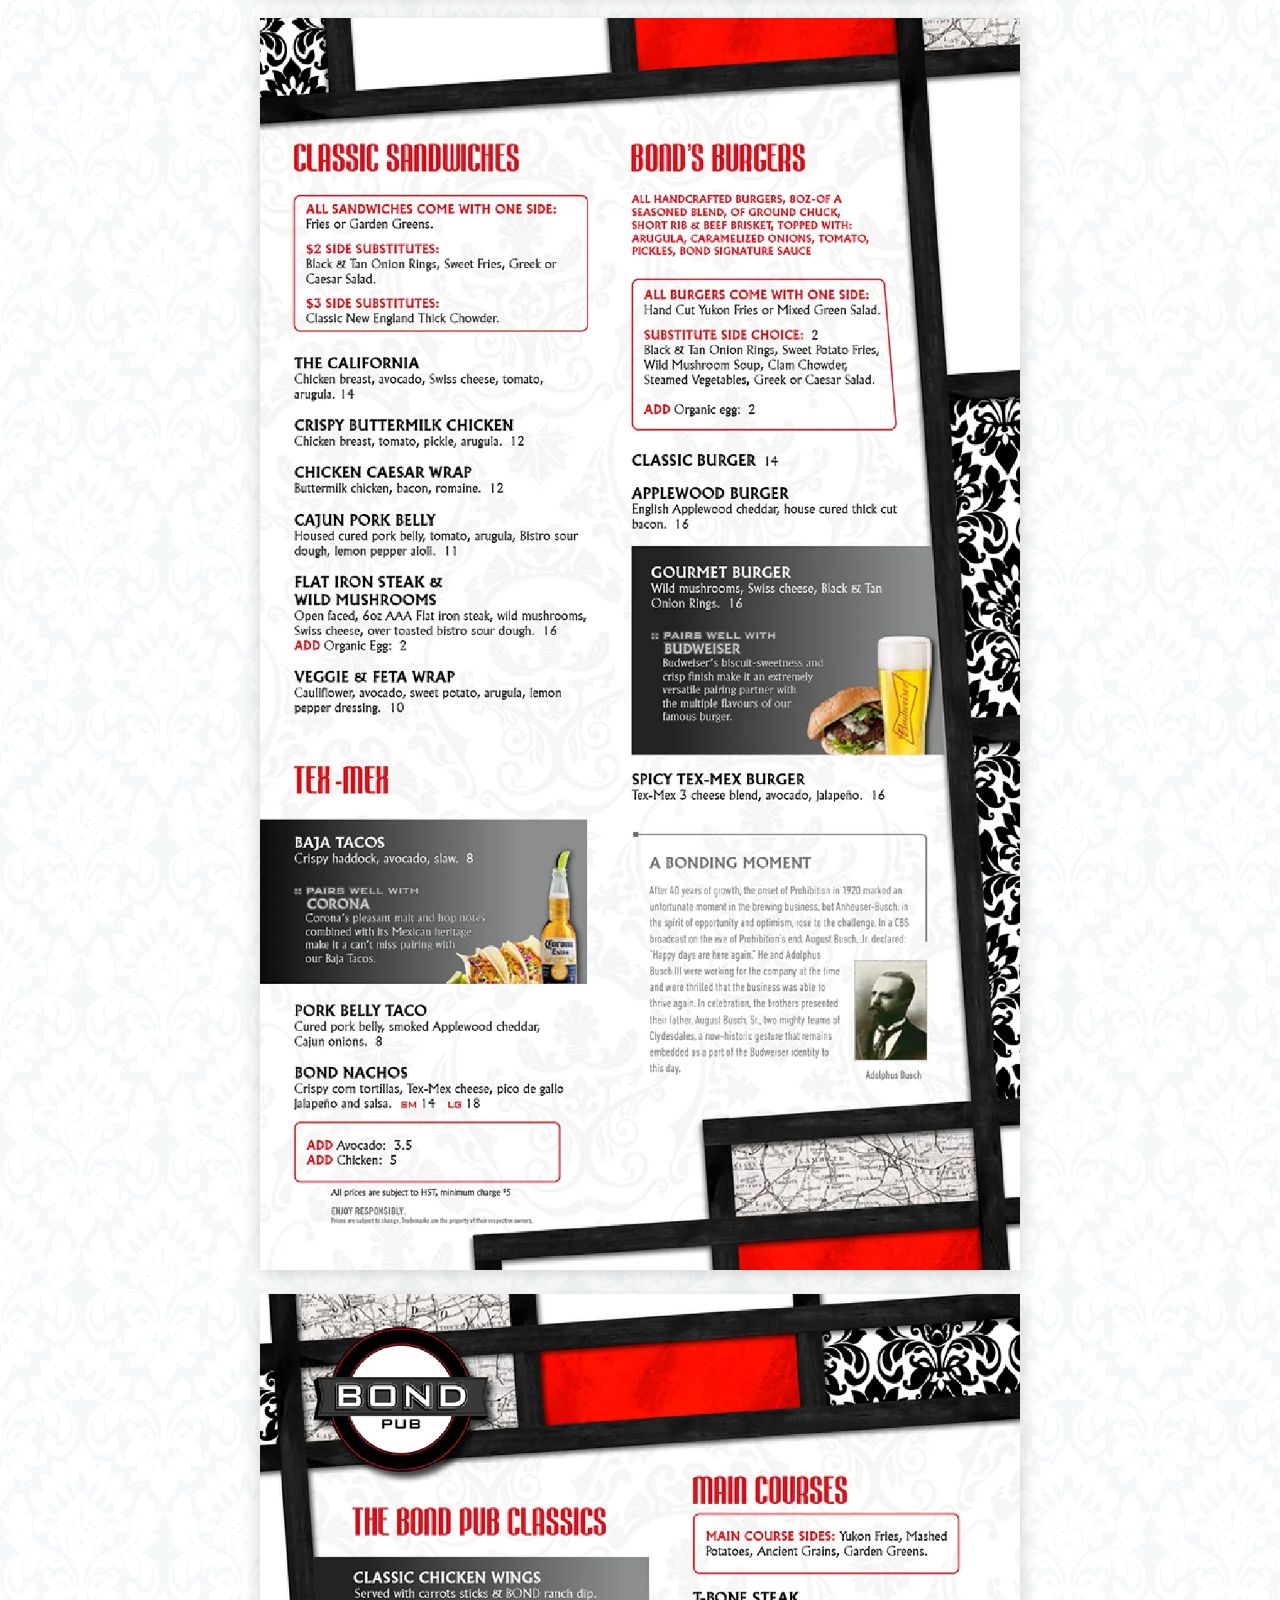
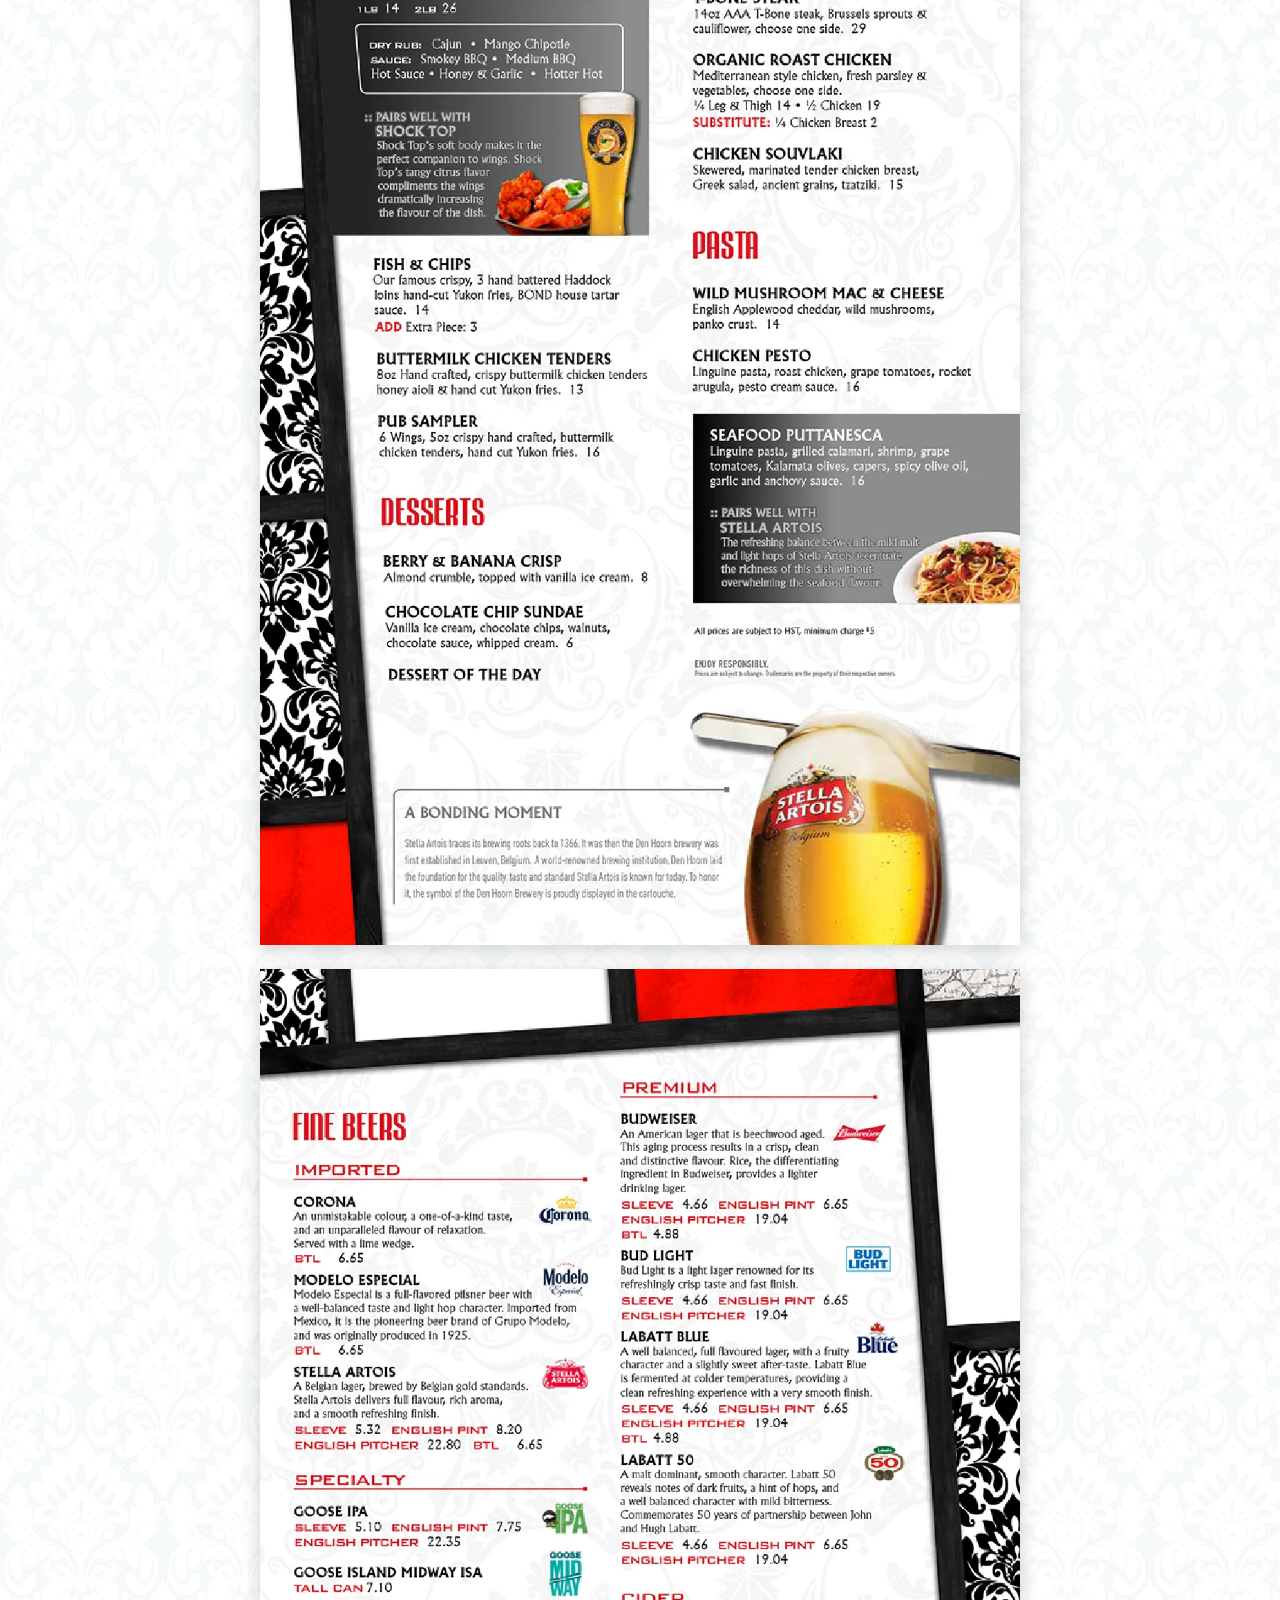
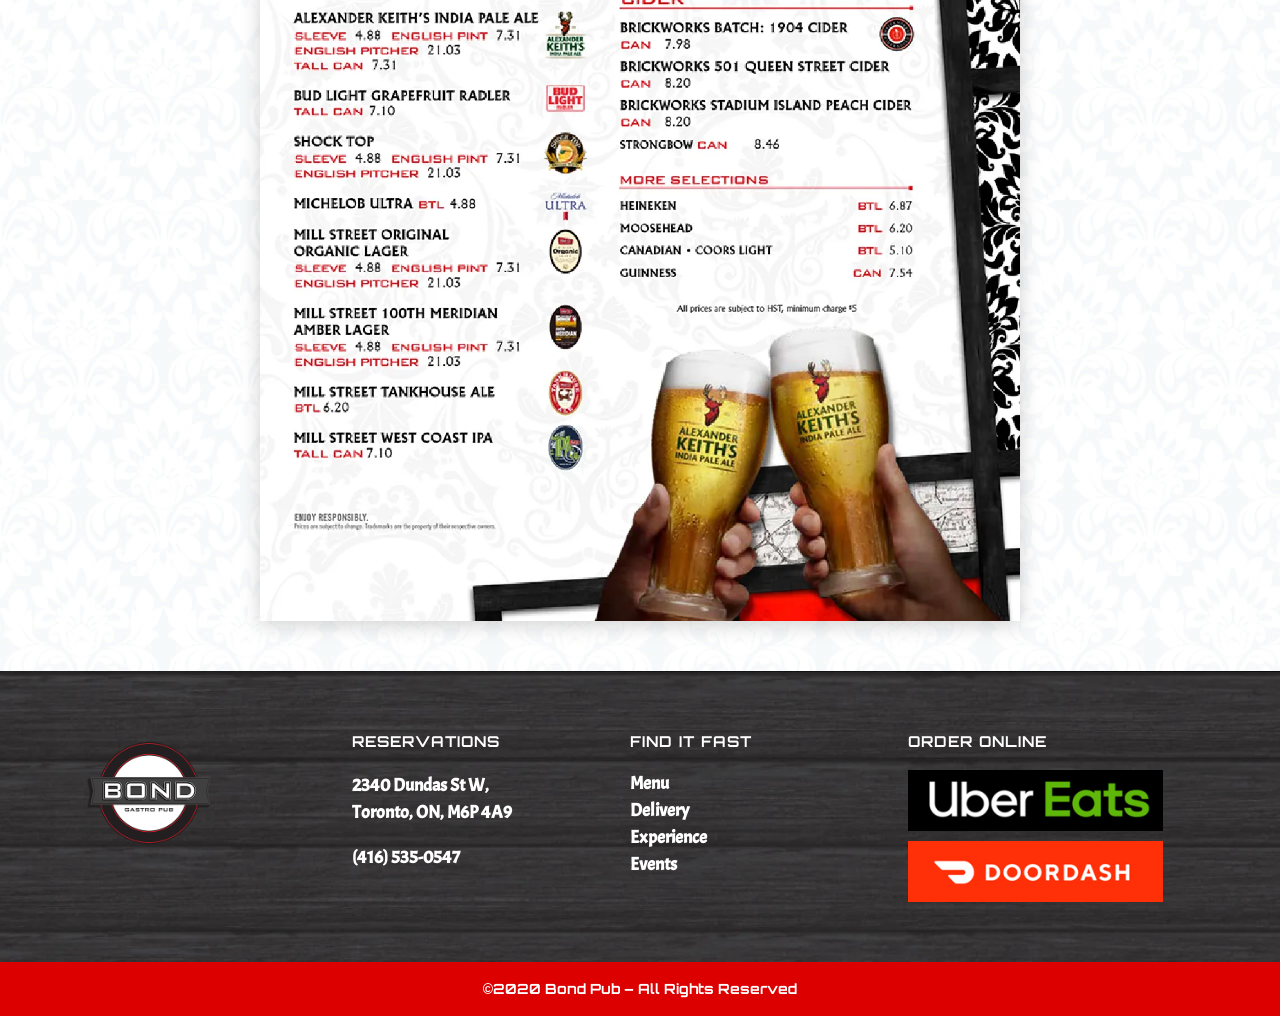
<file: menu/lunch-dinner/index.html>
<!doctype html>
<html lang="en-US">
<head>
<meta charset="utf-8">
<meta name="viewport" content="width=device-width, initial-scale=1">
<title>Lunch &amp;amp; Dinner - The BOND Pub</title>
<meta name="description" content="The BOND Pub — karaoke, pub and American restaurant at 2340 Dundas St W, Toronto. Steaks, pastas, burgers, wings, fish &amp; chips, cocktails and beer. Open Monday–Sunday, 3pm–2am.">
<link rel="icon" href="../../favicon.ico" sizes="any">
<link rel="icon" href="../../favicon.png" type="image/png">
<link rel="apple-touch-icon" href="../../apple-touch-icon.png">
<link rel="preconnect" href="https://fonts.googleapis.com">
<link rel="preconnect" href="https://fonts.gstatic.com" crossorigin>
<link rel="stylesheet" href="https://fonts.googleapis.com/css2?family=Acme&family=Orbitron:wght@400;700&family=Raleway:wght@400;600;700;900&family=Viga&display=swap">
<link rel="stylesheet" href="../../assets/site.css">
</head>
<body>
<header class="site-header">
  <div class="header-top">
    <span class="addr">2340 Dundas St W, Toronto, ON | Monday – Sunday | 3pm – 2am</span>
    <a href="tel:+14165350547"><strong>Tel: (416) 535-0547</strong></a>
  </div>
  <a class="logo" href="../../"><span class="sr-only">The BOND Pub — home</span></a>
  <input type="checkbox" id="nav-toggle" class="nav-toggle" aria-label="Open menu">
  <label for="nav-toggle" class="nav-burger" aria-hidden="true"><span></span></label>
  <nav class="main-nav" aria-label="Main"><ul><li class="has-sub"><a href="../../experience/">Experience</a><ul class="sub"><li><a href="../../experience/karaoke/">Karaoke<img src="../../assets/img/nav-karaoke.jpg" alt="" loading="lazy" width="190" height="143"></a></li><li><a href="../../experience/pool/">Pool<img src="../../assets/img/nav-pool.jpg" alt="" loading="lazy" width="190" height="143"></a></li><li><a href="../../experience/sports/">Sports<img src="../../assets/img/nav-sports.jpg" alt="" loading="lazy" width="190" height="143"></a></li></ul></li><li><a href="../../menu/" aria-current="page">Menu</a></li><li><a href="../../delivery/">Delivery</a></li><li><a href="../../reservations/">Reservations</a></li><li><a href="../../events/">Events</a></li><li><a href="../../contact/">Contact</a></li></ul></nav>
</header>
<main class="content">
<div class="page-title"><img src="../../assets/img/ornament-dark.png" alt="" width="194" height="94"><h1>Lunch &amp; Dinner</h1></div><div class="wrap"><div class="menu-pages"><a href="../../assets/menu/dinner-1.webp"><img src="../../assets/menu/dinner-1.webp" alt="Lunch & Dinner menu — page 1 of 4" width="1100" height="1812" loading="lazy"></a><a href="../../assets/menu/dinner-2.webp"><img src="../../assets/menu/dinner-2.webp" alt="Lunch & Dinner menu — page 2 of 4" width="1100" height="1812" loading="lazy"></a><a href="../../assets/menu/dinner-3.webp"><img src="../../assets/menu/dinner-3.webp" alt="Lunch & Dinner menu — page 3 of 4" width="1100" height="1812" loading="lazy"></a><a href="../../assets/menu/dinner-4.webp"><img src="../../assets/menu/dinner-4.webp" alt="Lunch & Dinner menu — page 4 of 4" width="1100" height="1812" loading="lazy"></a></div></div>
</main>
<footer class="site-footer">
  <div class="footer-cols">
    <div class="footer-logo"><a href="../../contact/"><img src="../../assets/img/logo.png" alt="The BOND Pub" width="150" height="124" loading="lazy"></a></div>
    <div>
      <h5>Reservations</h5>
      <p><a href="https://goo.gl/maps/HeF93vJWnjcReLVdA">2340 Dundas St W,<br>Toronto, ON, M6P 4A9</a></p>
      <p><a href="tel:+14165350547">(416) 535-0547</a></p>
    </div>
    <div>
      <h5>Find it Fast</h5>
      <ul><li><a href="../../menu/">Menu</a></li><li><a href="../../delivery/">Delivery</a></li>
      <li><a href="../../experience/">Experience</a></li><li><a href="../../events/">Events</a></li></ul>
    </div>
    <div class="order-logos">
      <h5>Order Online</h5>
      <a href="https://www.ubereats.com/ca/toronto/food-delivery/the-bond-pub/iFYlKW8XT8y7KwB6lWfdxA"><img src="../../assets/img/ubereats.png" alt="Order on Uber Eats" width="255" height="61" loading="lazy"></a>
      <a href="https://www.doordash.com/store/the-bond-pub-toronto-823458/en-US"><img src="../../assets/img/doordash.png" alt="Order on DoorDash" width="255" height="61" loading="lazy"></a>
    </div>
  </div>
  <div class="footer-bottom">©2020 Bond Pub – All Rights Reserved</div>
</footer>
</body>
</html>
</file>
<file: assets/site.css>
/* The BOND Pub — static rebuild of thebondpub.ca (WordPress / Bridge theme) */
:root{
  --red:#dd0000;
  --ink:#414042;
  --dark:#2a2a2a;
  --white:#fff;
  --f-body:"Raleway",Arial,sans-serif;
  --f-title:"Viga",Arial,sans-serif;
  --f-nav:"Orbitron",Arial,sans-serif;
  --f-text:"Acme",Arial,sans-serif;
}
*{box-sizing:border-box}
html{-webkit-text-size-adjust:100%}
body{margin:0;font:400 15px/1.6 var(--f-body);color:var(--ink);
  background:#fff url(img/pattern.jpg) 0 0 repeat}
img{max-width:100%;height:auto;display:block}
a{color:var(--red);text-decoration:none}
a:hover{text-decoration:underline}
.sr-only{position:absolute;width:1px;height:1px;overflow:hidden;clip:rect(0 0 0 0);white-space:nowrap}

/* ---------- Header ---------- */
.site-header{position:relative;z-index:50;height:185px;
  background:url(img/header-banner.webp) left top/auto 185px repeat-x}
.header-top{position:relative;z-index:2;display:flex;justify-content:space-between;gap:12px;
  height:26px;align-items:center;padding:0 24px 0 40px;
  font:400 13px/1 var(--f-nav);color:#fff;letter-spacing:.5px}
.header-top a{color:#fff}
.header-top strong{font-weight:700}
.logo{position:absolute;z-index:3;left:203px;top:26px;width:115px;height:93px}
.nav-toggle,.nav-burger{display:none}
.main-nav{position:absolute;z-index:4;left:340px;right:24px;top:44px;height:66px;display:flex;align-items:center}
.main-nav>ul{list-style:none;margin:0;padding:0;display:flex;flex-wrap:wrap;gap:2px 26px}
.main-nav a{font:700 18px/1.2 var(--f-nav);color:#fff;letter-spacing:1px;text-transform:capitalize;
  text-shadow:0 1px 3px rgba(0,0,0,.7)}
.main-nav a:hover,.main-nav a[aria-current="page"]{color:var(--red);text-decoration:none}
.has-sub{position:relative}
.sub{position:absolute;left:-20px;top:100%;padding:14px 16px;margin:0;list-style:none;display:none;gap:14px;
  background:rgba(20,20,20,.94);border-top:3px solid var(--red);z-index:10}
.has-sub:hover .sub,.has-sub:focus-within .sub{display:flex}
.sub a{display:block;width:190px;font-size:15px;text-align:center}
.sub img{width:190px;height:143px;object-fit:cover;margin-top:8px;border:1px solid #444}

/* ---------- Page title ---------- */
.page-title{text-align:center;padding:14px 20px 6px}
.page-title img{margin:0 auto;width:150px}
.page-title h1{margin:4px 0 0;font:700 32px/1.25 var(--f-title);color:var(--red);text-transform:uppercase}

/* ---------- Content ---------- */
.wrap{max-width:1100px;margin:0 auto;padding:10px 20px 50px}
.wrap.wide{max-width:1300px}
h1,h2,h3,h4,h5,h6{margin:.4em 0}
.content h1{font:700 32px/1.25 var(--f-title);color:var(--red)}
.content h3{font:700 22px/1.4 var(--f-text);letter-spacing:1px;color:var(--ink)}
.content h6{font:700 13px/1.5 var(--f-body);text-transform:uppercase;color:var(--ink)}
.lead{font:700 17px/1.45 var(--f-text);color:var(--ink)}
.center{text-align:center}
.red{color:var(--red)}
.btn{display:inline-block;background:var(--red);color:#fff;font:700 15px/1 var(--f-title);
  padding:14px 30px;border:2px solid var(--red);text-transform:capitalize}
.btn:hover{background:#fff;color:var(--red);text-decoration:none}
.banner-img{width:100%;margin:10px 0 24px}

/* call-to-action bar */
.cta{display:flex;align-items:center;justify-content:center;gap:18px;min-height:var(--h,150px);
  background:var(--red);color:#fff;font:900 28px/1.2 var(--f-body);text-transform:uppercase;padding:18px 24px;margin:30px 0;text-align:center}
.cta:hover{background:#b80000;text-decoration:none}
.cta .ico{flex:none;width:52px;height:52px;border:2px solid #fff;border-radius:50%;display:grid;place-items:center}
.cta svg{width:24px;height:24px;fill:#fff}

/* two-column blocks */
.cols{display:grid;grid-template-columns:1fr 1fr;gap:30px;align-items:center}
.cols.c-1-3{grid-template-columns:1fr 3fr}
.cols.c3{grid-template-columns:1fr 1fr 1fr}

/* crossfade slideshow (no JS) */
.fade{position:relative;overflow:hidden;aspect-ratio:1280/700;background:#111}
.fade>*{position:absolute;inset:0;width:100%;height:100%;object-fit:cover;opacity:0;animation:fade var(--dur,10s) infinite}
.fade>*:first-child{opacity:1}
@keyframes fade{0%{opacity:0}4%{opacity:1}25%{opacity:1}29%{opacity:0}100%{opacity:0}}
.fade.n3>*{animation-name:fade3}
@keyframes fade3{0%{opacity:0}5%{opacity:1}33%{opacity:1}38%{opacity:0}100%{opacity:0}}
@media (prefers-reduced-motion:reduce){.fade>*{animation:none}.fade>*:not(:first-child){display:none}}

/* phone-landscape device frame */
.device{max-width:760px;margin:30px auto 10px;padding:22px 64px;background:#111;border-radius:42px;
  box-shadow:0 0 0 3px #2c2c2c inset,0 12px 30px rgba(0,0,0,.35);position:relative}
.device::before{content:"";position:absolute;left:26px;top:50%;width:10px;height:10px;margin-top:-5px;border-radius:50%;background:#333}
.device::after{content:"";position:absolute;right:20px;top:50%;width:26px;height:26px;margin-top:-13px;border-radius:50%;border:2px solid #333}
.device .fade{border-radius:4px}

/* ---------- Home ---------- */
.home-grid{display:grid;grid-template-columns:1fr 1fr 1fr;gap:15px 30px;padding:0 0 40px}
.home-grid a{display:block;overflow:hidden}
.home-grid a img{width:100%;height:100%;object-fit:cover;transition:transform .4s}
.home-grid a:hover img{transform:scale(1.04)}
.g-hero{grid-column:1/3;grid-row:1/3}
.g-sq{grid-row:3/5}
.g-wide{grid-column:2/4}
.tile{aspect-ratio:2/1}
.wide{aspect-ratio:1200/285}

.hero{position:relative;container-type:inline-size;aspect-ratio:2/1;overflow:hidden;background:#000;height:100%}
.slide{position:absolute;inset:0;opacity:0;animation:fade3 15s infinite;color:#fff;text-align:center}
.slide:nth-child(1){animation-delay:0s;opacity:1}
.slide:nth-child(2){animation-delay:5s}
.slide:nth-child(3){animation-delay:10s}
.slide>img.bg{position:absolute;inset:0;width:100%;height:100%;object-fit:cover;animation:kb 15s infinite}
@keyframes kb{from{transform:scale(1.2)}to{transform:scale(1)}}
.slide .shade{position:absolute;inset:0;background:rgba(0,0,0,.45)}
.slide .cover{position:absolute;inset:0;z-index:1}
.slide .layers{position:absolute;inset:0;z-index:2;display:flex;flex-direction:column;align-items:center;justify-content:center;pointer-events:none;
  font-family:Helvetica,Arial,sans-serif;line-height:1.05;padding-top:2cqw}
.slide .layers a{pointer-events:auto}
.slide .orn{width:18.3cqw;opacity:.85;margin-bottom:1cqw}
.s-open{font-size:4.75cqw;opacity:.9;margin:0}
.s-now{font:6.3cqw/1 Tahoma,Verdana,sans-serif;text-decoration:overline;opacity:.85;margin:1cqw 0}
.s-hours{font-size:3.25cqw;opacity:.9;margin:0}
.s-order{font-size:5cqw;font-weight:700;opacity:.9;margin:0 0 2.5cqw}
.s-logos{display:flex;gap:3cqw;align-items:center}
.s-logos img{width:13cqw}
.s-or{font:900 2.4cqw/1 Arial,sans-serif;margin:2cqw 0 0;opacity:.9}
.s-delicious{font:5cqw/1 Tahoma,Verdana,sans-serif;opacity:.85;margin:0}
.s-american{font-size:4.35cqw;font-weight:800;text-decoration:overline;opacity:.9;margin:.8cqw 0}
.s-lunch{font:4.8cqw/1 Tahoma,Verdana,sans-serif;opacity:.85;margin:0;display:flex;align-items:center;gap:1.6cqw}
.s-lunch svg{width:2.8cqw;height:2.8cqw;fill:#fff}
.s-btn{margin-top:2.4cqw;background:var(--red);color:#fff;font:700 1.4cqw/1 Arial,sans-serif;padding:1.2cqw 3cqw;letter-spacing:.5px}
.s-btn:hover{text-decoration:none;background:#b80000}

/* ---------- Experience ---------- */
.xp-row{display:grid;grid-template-columns:1fr 1fr;align-items:stretch;margin-bottom:30px}
.xp-card{background:#2b2b2b url(img/wood.webp) center/cover;color:#fff;text-align:center;padding:10%;
  display:flex;flex-direction:column;justify-content:center;align-items:center;gap:10px}
.xp-card h2{margin:0;font:700 34px/1.2 var(--f-title);color:var(--red)}
.xp-card p{margin:0;font:400 19px/1.45 var(--f-text)}
.xp-card .btn{margin-top:14px}
.xp-row .fade{aspect-ratio:auto;min-height:100%}
.xp-row .hero{aspect-ratio:2/1;height:100%}
.xp-row .fade{min-height:280px}

/* ---------- Menu ---------- */
.menu-pages{display:grid;gap:24px;justify-items:center;margin-top:10px}
.menu-pages a{display:block;max-width:760px;width:100%;box-shadow:0 4px 18px rgba(0,0,0,.18);background:#fff}
.menu-note{font:700 22px/1.4 var(--f-text);text-align:center;margin:30px 0}
.tabs{margin-top:10px}
.tabs input{position:absolute;opacity:0;pointer-events:none}
.tab-labels{display:flex;flex-wrap:wrap;justify-content:center;gap:6px;margin-bottom:20px}
.tab-labels label{cursor:pointer;font:700 20px/1 var(--f-title);color:var(--ink);padding:12px 20px;border:2px solid var(--ink);background:#fff}
.tab-labels label:hover{color:var(--red);border-color:var(--red)}
.panel{display:none}
#t-drinks:checked~.panels .p-drinks,#t-brunch:checked~.panels .p-brunch,#t-lunch:checked~.panels .p-lunch,
#t-dinner:checked~.panels .p-dinner,#t-hh:checked~.panels .p-hh,#t-late:checked~.panels .p-late{display:block}
#t-drinks:checked~.tab-labels [for=t-drinks],#t-brunch:checked~.tab-labels [for=t-brunch],#t-lunch:checked~.tab-labels [for=t-lunch],
#t-dinner:checked~.tab-labels [for=t-dinner],#t-hh:checked~.tab-labels [for=t-hh],#t-late:checked~.tab-labels [for=t-late]{background:var(--red);border-color:var(--red);color:#fff}
.tabs input:focus-visible~.tab-labels label{outline:none}

/* ---------- Delivery ---------- */
.order-col{text-align:center}
.order-col .kicker{font:700 17px/1 var(--f-title);color:var(--red);text-transform:uppercase;margin-bottom:12px}
.order-col img{margin:0 auto;width:240px}
.order-col .start{display:block;margin-top:10px;font:700 17px/1 var(--f-text);color:var(--ink);text-transform:capitalize}

/* ---------- Contact ---------- */
.map{width:100%;height:450px;border:0;display:block;margin-top:10px}

/* ---------- Footer ---------- */
.site-footer{background:#2b2b2b url(img/wood.webp) center/cover;color:#fff;font:700 18px/1.5 var(--f-text)}
.footer-cols{max-width:1180px;margin:0 auto;padding:60px 24px 50px;display:grid;grid-template-columns:1fr 1fr 1fr 1.2fr;gap:30px}
.site-footer h5{margin:0 0 16px;font:700 15px/1.5 var(--f-nav);letter-spacing:1px;text-transform:uppercase;color:#fff}
.site-footer a{color:#fff}
.site-footer a:hover{color:var(--red);text-decoration:none}
.site-footer ul{list-style:none;margin:0;padding:0}
.footer-logo img{width:150px}
.order-logos a{display:block;margin-bottom:10px}
.order-logos img{width:255px}
.footer-bottom{background:var(--red);color:#fff;text-align:center;font:700 14px/1 var(--f-nav);padding:20px 16px}

@media (min-width:1001px){.home-grid .g-hero .hero{aspect-ratio:auto;height:100%}}

/* ---------- Responsive ---------- */
@media (max-width:1000px){
  .site-header{height:150px;background-size:auto 150px}
  .header-top{height:21px;font-size:11px;padding:0 16px 0 20px}
  .logo{left:164px;top:21px;width:94px;height:76px}
  .nav-burger{display:block;position:absolute;z-index:5;right:16px;top:40px;width:48px;height:44px;cursor:pointer;
    background:rgba(0,0,0,.55);border-radius:4px}
  .nav-burger span,.nav-burger span::before,.nav-burger span::after{position:absolute;left:12px;width:24px;height:3px;background:#fff;content:""}
  .nav-burger span{top:20px}.nav-burger span::before{top:-8px;left:0}.nav-burger span::after{top:8px;left:0}
  .main-nav{display:none;left:0;right:0;top:150px;height:auto;background:#141414;border-top:3px solid var(--red);z-index:20}
  .nav-toggle:checked~.main-nav{display:block}
  .main-nav>ul{flex-direction:column;gap:0;padding:8px 0;width:100%}
  .main-nav li a{display:block;padding:12px 24px;font-size:16px}
  .sub{display:block!important;position:static;background:none;border:0;padding:0 0 0 20px}
  .sub a{width:auto;text-align:left;font-size:14px;padding:8px 24px}
  .sub img{display:none}
  .home-grid{grid-template-columns:1fr 1fr;gap:12px}
  .g-hero{grid-column:1/3;grid-row:auto}
  .g-sq{grid-row:auto;grid-column:1/3;aspect-ratio:3/2}
  .g-wide{grid-column:1/3}
  .footer-cols{grid-template-columns:1fr 1fr}
}
@media (max-width:600px){
  .header-top .addr{display:none}
  .header-top{justify-content:flex-end}
  .home-grid{grid-template-columns:1fr;gap:10px}
  .g-hero,.g-sq,.g-wide{grid-column:auto}
  .cols,.cols.c3,.cols.c-1-3,.xp-row{grid-template-columns:1fr}
  .xp-row .fade{min-height:0;aspect-ratio:1280/700}
  .xp-row.flip>:first-child{order:2}
  .cols.c-1-3>img{max-width:230px;margin:0 auto}
  .page-title h1,.content h1{font-size:26px}
  .content h3{font-size:19px}
  .cta{font-size:20px;min-height:0}
  .device{padding:12px 34px;border-radius:26px}
  .device::before{left:12px;width:8px;height:8px}.device::after{right:8px;width:18px;height:18px;margin-top:-9px}
  .footer-cols{grid-template-columns:1fr;text-align:center;padding:40px 16px}
  .footer-logo img{margin:0 auto}
  .order-logos img{margin:0 auto;width:220px}
  .wrap{padding:6px 16px 36px}
  .map{height:320px}
}
</file>
